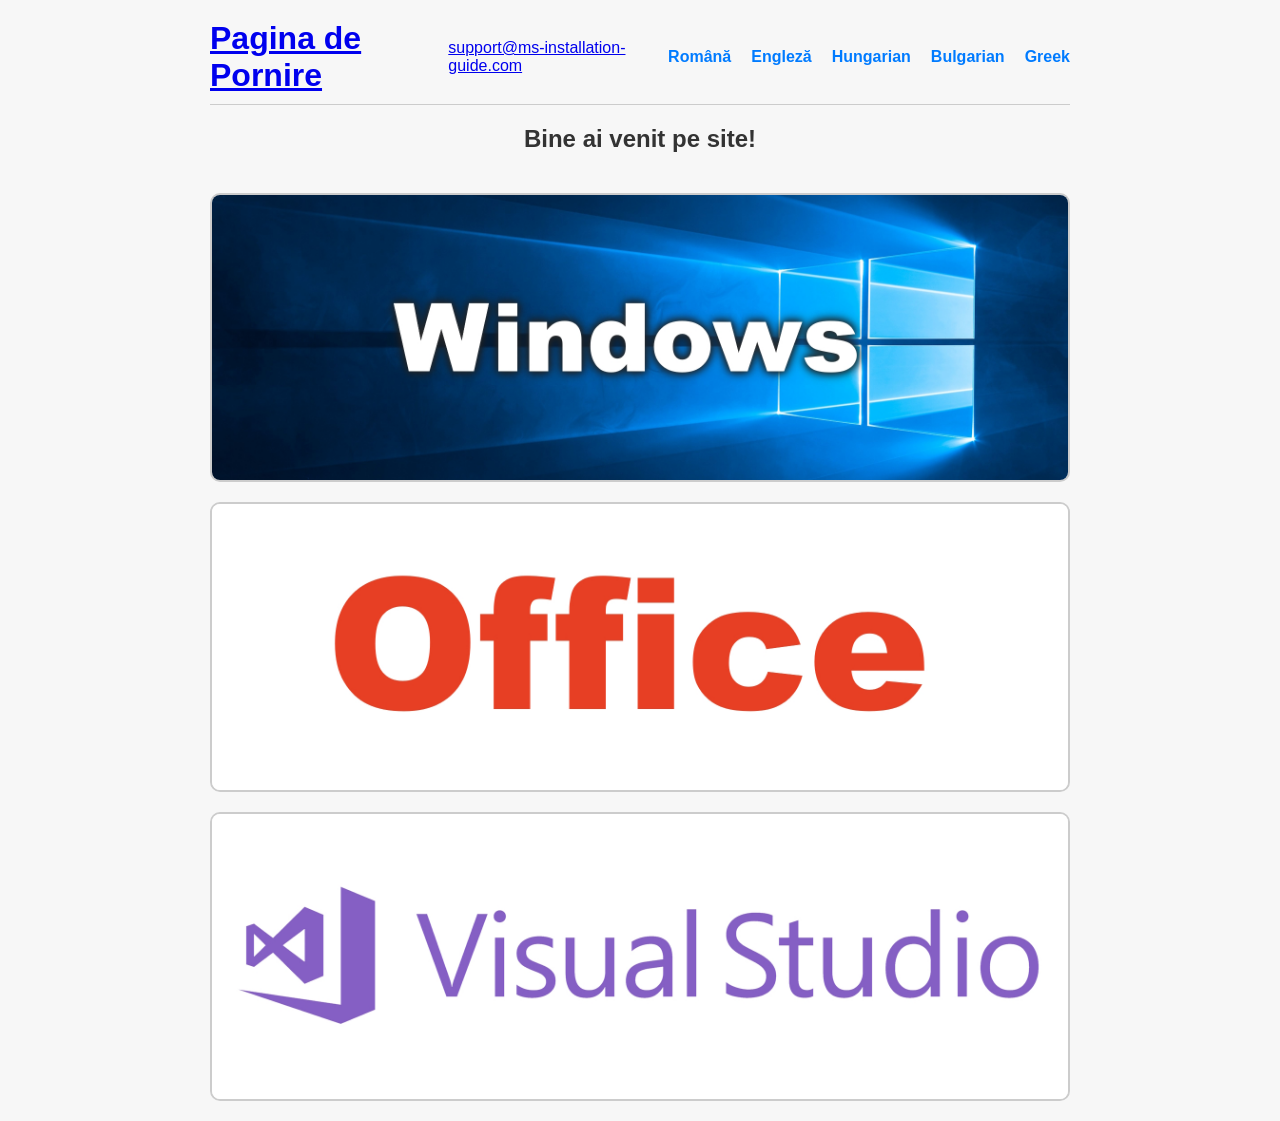
<file: index.html>
<!DOCTYPE html>
<html lang="ro">
<head>
  <link rel="icon" type="image/png" href="/favicon.png">
  <meta charset="UTF-8" />
  <title>Site multilingv</title>
  <link rel="stylesheet" href="style.css">
</head>
<body>
<div id="header-include"></div>
	
  <hr />

  <main>
    <h2 data-i18n="mainText">Bine ai venit pe site!</h2>

	<a href="html/windows.html" class="image-box">
  	   <img src="images/windows-banner1.jpg" alt="Imagine Windows" />
	</a>

    	<a href="html/office.html" class="image-box">
      	   <img src="images/office-banner1.jpg" alt="Imagine Office">
    	</a>


	<a href="html/visual_studio.html" class="image-box">
	   <img src="images/Visual_studio_banner.jpg" alt="Imagine Visual Studio">
	</a>
	  
  </main>

  <!-- Scriptul JavaScript de i18n -->
  <script src="js/i18n.js"></script>
<script>
  // La încărcare, citește parametru din URL și setează limba
  document.addEventListener("DOMContentLoaded", () => {
    const urlParams = new URLSearchParams(window.location.search);
    const paramLang = urlParams.get('lang');   // "ro", "en", etc.
    if (paramLang) {
      setLanguage(paramLang);
    } else {
      // Dacă nu e parametru, folosește, de ex., localStorage sau default
      const savedLang = localStorage.getItem('language') || 'ro';
      setLanguage(savedLang);
    }
  });
</script>
<script src="js/include-header.js"></script>
	

</body>
</html>
</file>
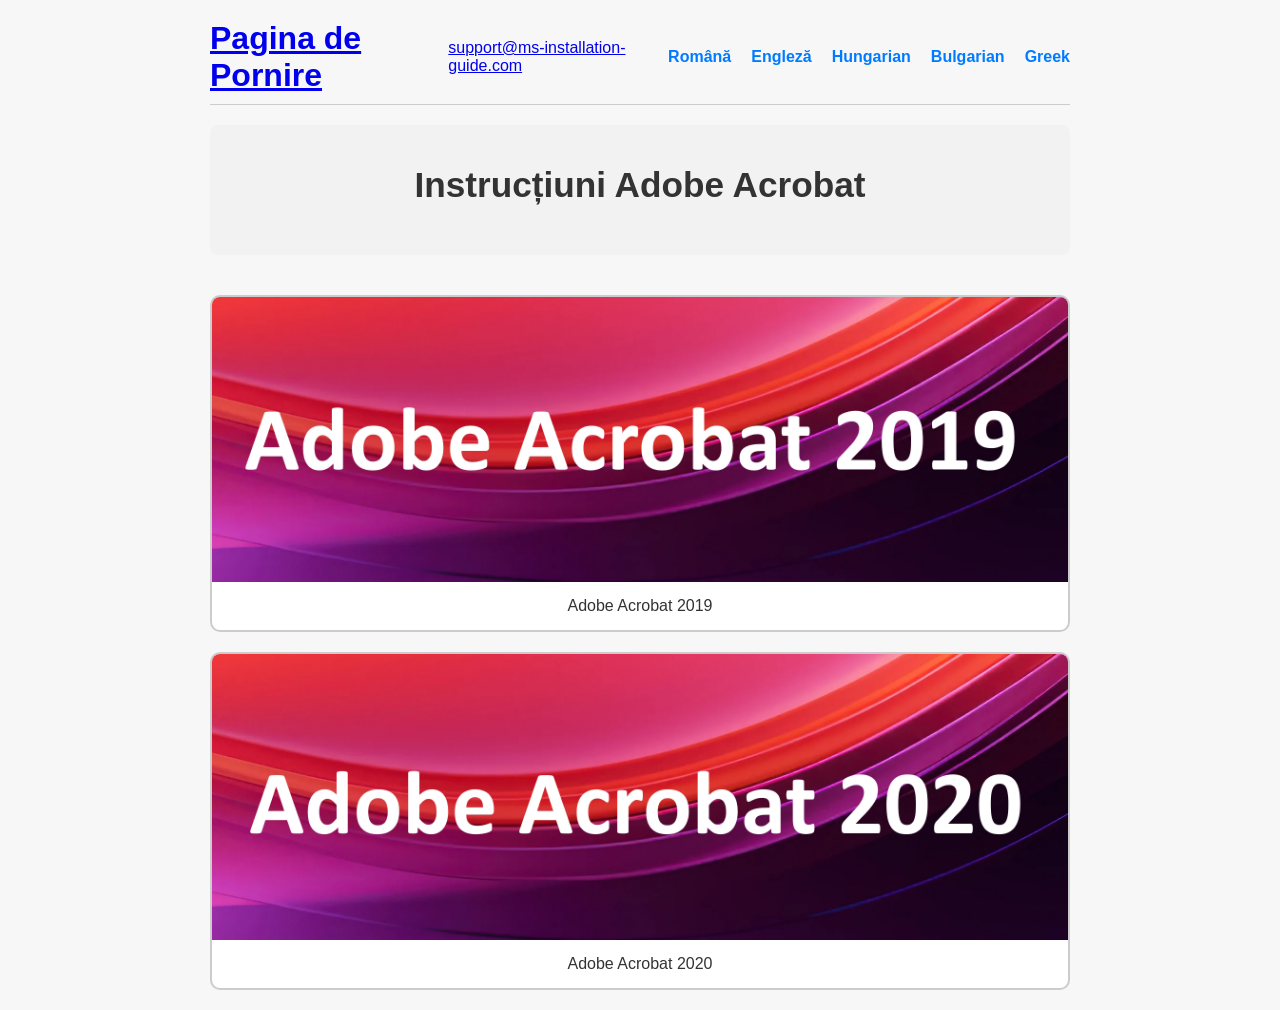
<file: html/adobe_acrobat.html>
<!DOCTYPE html>
<html lang="ro">
<head>
  <link rel="icon" type="image/png" href="/favicon.png">
  <meta charset="UTF-8" />
  <title>Pagina Adobe</title>
  <link rel="stylesheet" href="../style.css" />
</head>
<body>
  <div id="header-include"></div>
  <hr />
<main>
 
  <div class="page-title">
    <h1 data-i18n="instructiuni-adobe">Instrucțiuni Adobe Acrobat</h1>
</div>

  <!-- 1. Adobe Acrobat 2019-->
  <a href="./adobe/adobe_acrobat_2019.html" class="image-box">
    <img src="../images/adobe-banner-2019.jpg" alt="Adobe Acrobat 2019">
    <span>Adobe Acrobat 2019</span>
  </a>

  <!-- 2. Adobe Acrobat 2020 -->
  <a href="./adobe/adobe_acrobat_2020.html" class="image-box">
    <img src="../images/adobe-banner-2020.jpg" alt="Adobe Acrobat 2020">
    <span>Adobe Acrobat 2020</span>
  </a>  
</main>
 

  <script src="../js/include-header.js"></script>
</body>
</html>
</file>
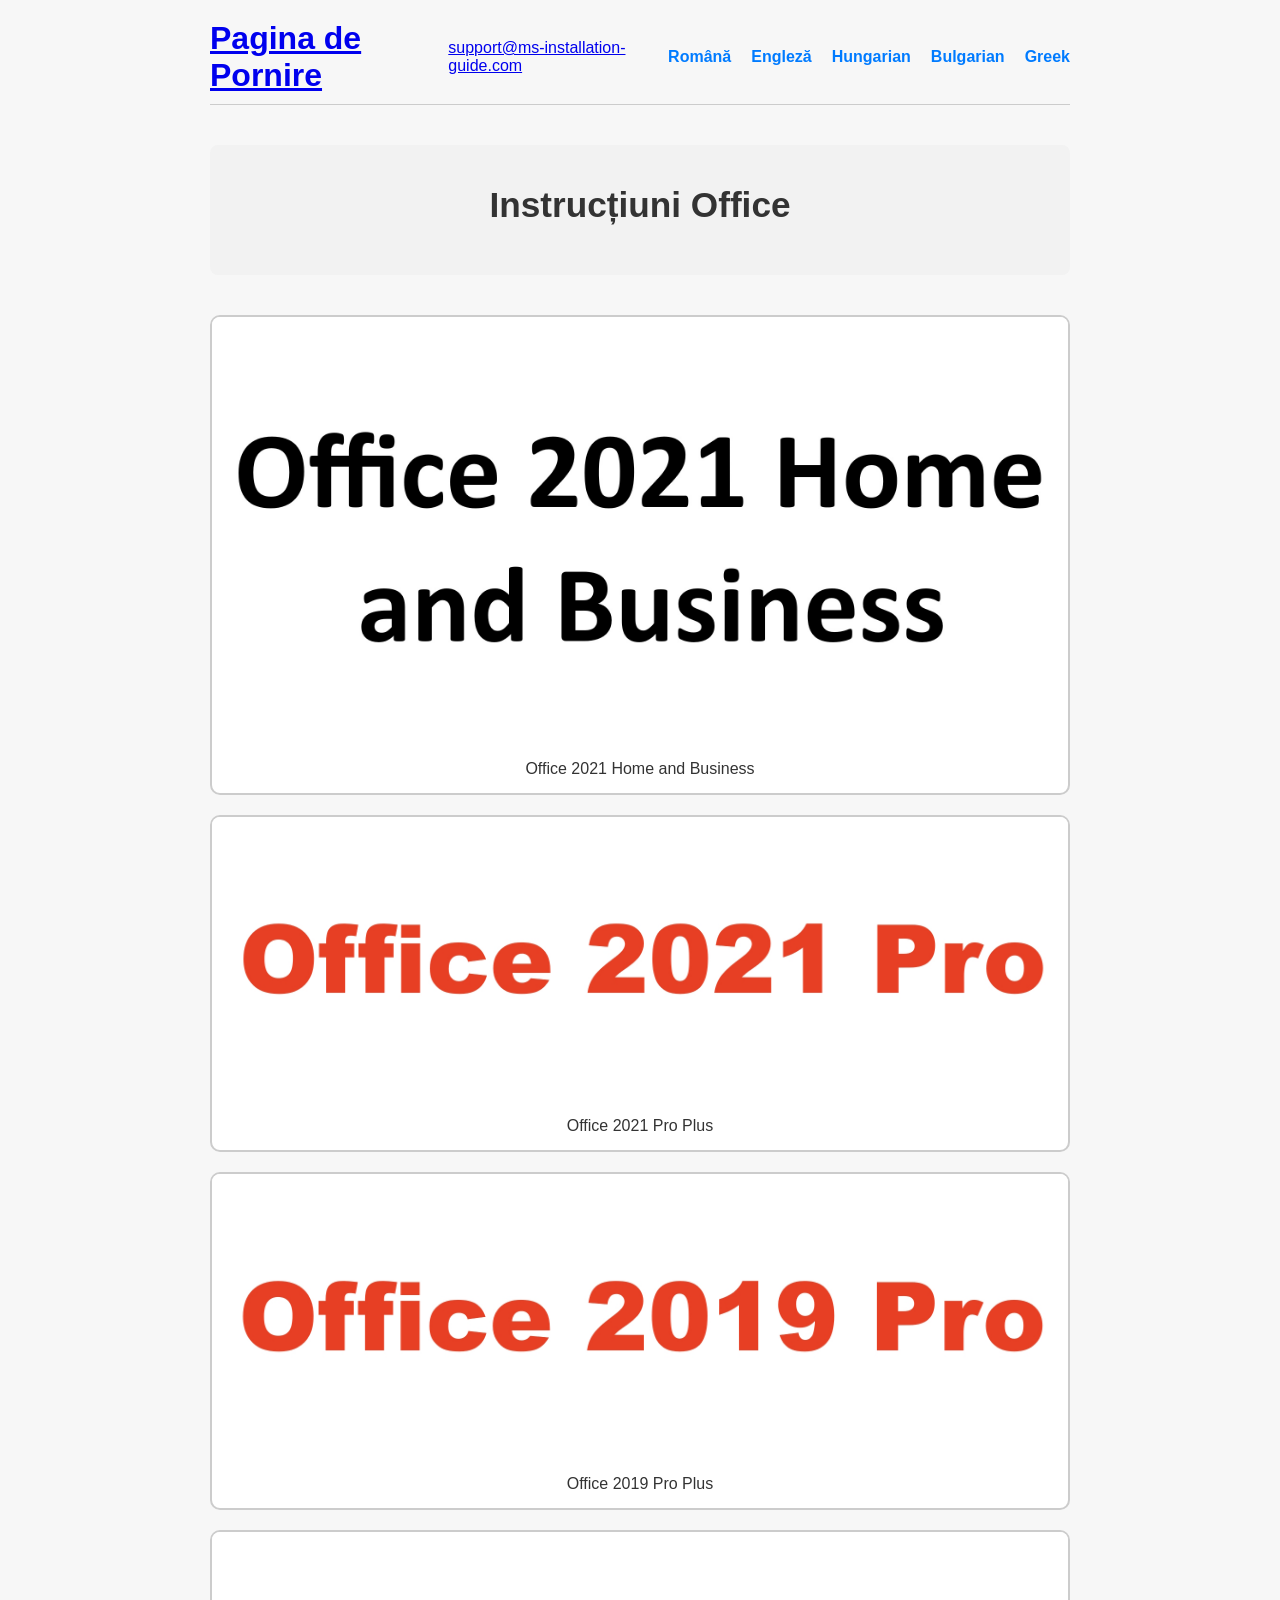
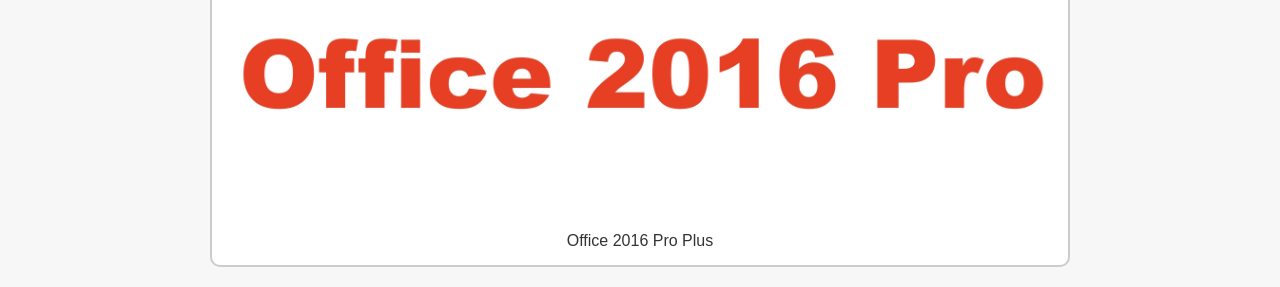
<file: html/office.html>
<!DOCTYPE html>
<html lang="ro">
<head>
  <link rel="icon" type="image/png" href="/favicon.png">
  <meta charset="UTF-8" />
  <title>Pagina Office</title>
  <link rel="stylesheet" href="../style.css" />
</head>
<body>
  <div id="header-include"></div>
  <hr />
<main>
  <h1></h1>
   
  <div class="page-title">
    <h1 data-i18n="instructiuni-office">Instrucțiuni Office</h1>
</div>
  
  <!-- 1. Office 2021 Pro Plus -->
  <a href="./office/office-2021-home-and-business.html" class="image-box">
    <img src="../images/office-2021-home-and-business.jpg" alt="Office 2021 Home and Business">
    <span>Office 2021 Home and Business</span>
  </a>

  
  <!-- 1. Office 2021 Pro Plus -->
  <a href="./office/office-2021-pro-plus.html" class="image-box">
    <img src="../images/banner-office-21-pro.jpg" alt="Office 2021 Pro Plus">
    <span>Office 2021 Pro Plus</span>
  </a>

  <!-- 2. Office 2019 Pro Plus -->
  <a href="./office/office-2019-pro-plus.html" class="image-box">
    <img src="../images/banner-office-19-pro.jpg" alt="Office 2019 Pro Plus">
    <span>Office 2019 Pro Plus</span>
  </a>

  <!-- 3. Office 2016 Pro Plus -->
  <a href="./office/office-2016-pro-plus.html" class="image-box">
    <img src="../images/banner-office-16-pro.jpg" alt="Office 2016 Pro Plus">
    <span>Office 2016 Pro Plus</span>
  </a>
  
</main>
  

  <script src="../js/include-header.js"></script>
</body>
</html>
</file>
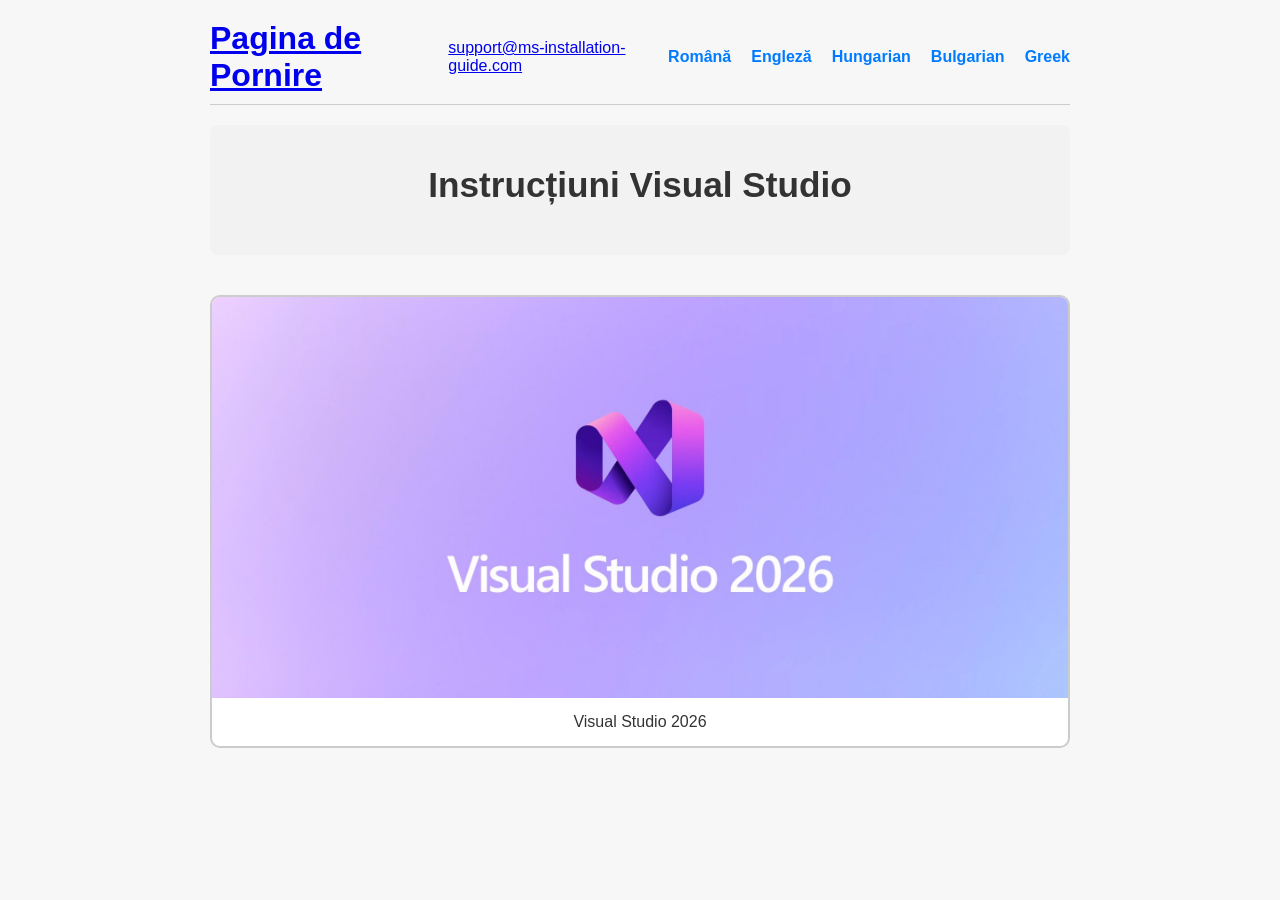
<file: html/visual_studio.html>
<!DOCTYPE html>
<html lang="ro">
<head>
  <link rel="icon" type="image/png" href="/favicon.png">
  <meta charset="UTF-8" />
  <title>Pagina Visual Studio</title>
  <link rel="stylesheet" href="../style.css" />
</head>
<body>
  <div id="header-include"></div>
  <hr />
<main>
 
  <div class="page-title">
    <h1 data-i18n="instructiuni-visual-studio">Instrucțiuni Visual Studio</h1>
</div>

  <!-- 1. Visual Studio 2026-->
  <a href="./visual-studio/visual_studio_2026_pro.html" class="image-box">
    <img src="../images/Banner_Visual_Studio_2026.jpg" alt="Visual Studio 2026">
    <span>Visual Studio 2026</span>
  </a>

  <script src="../js/include-header.js"></script>
</body>
</html>
</file>
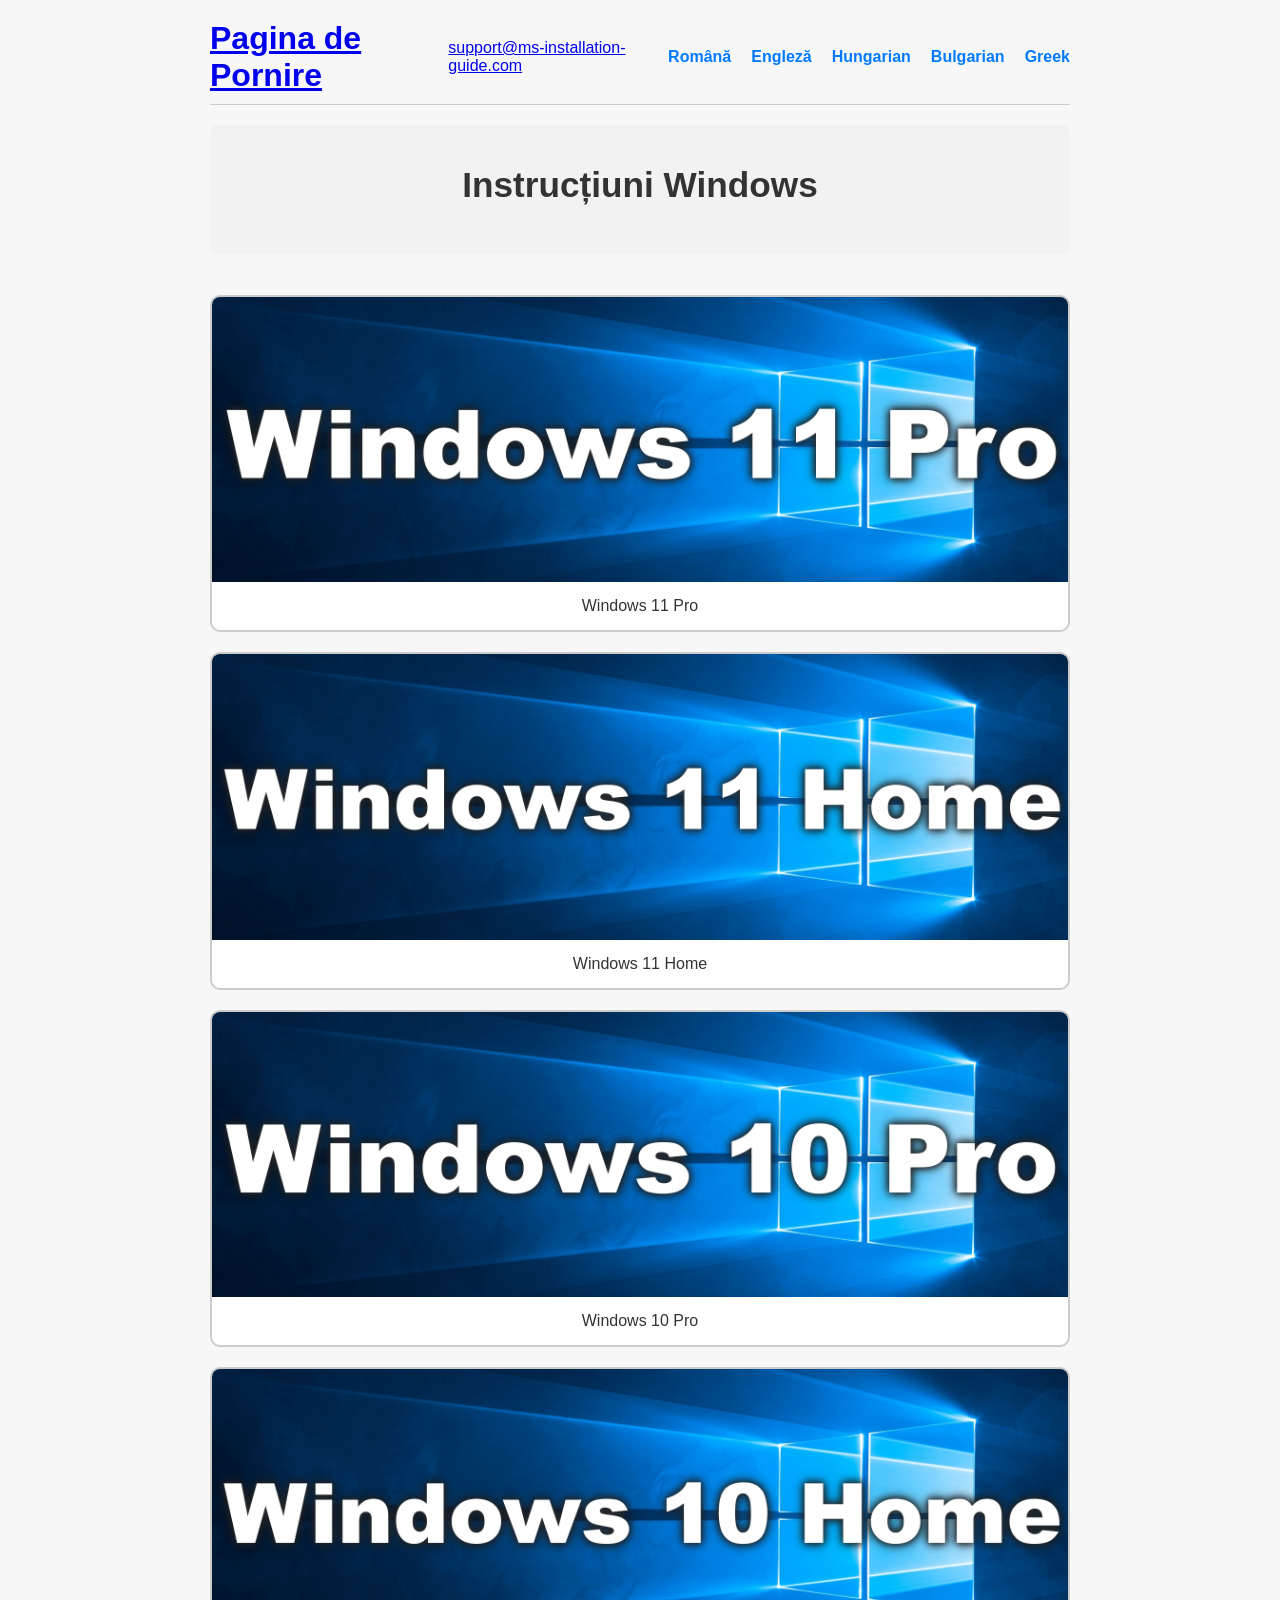
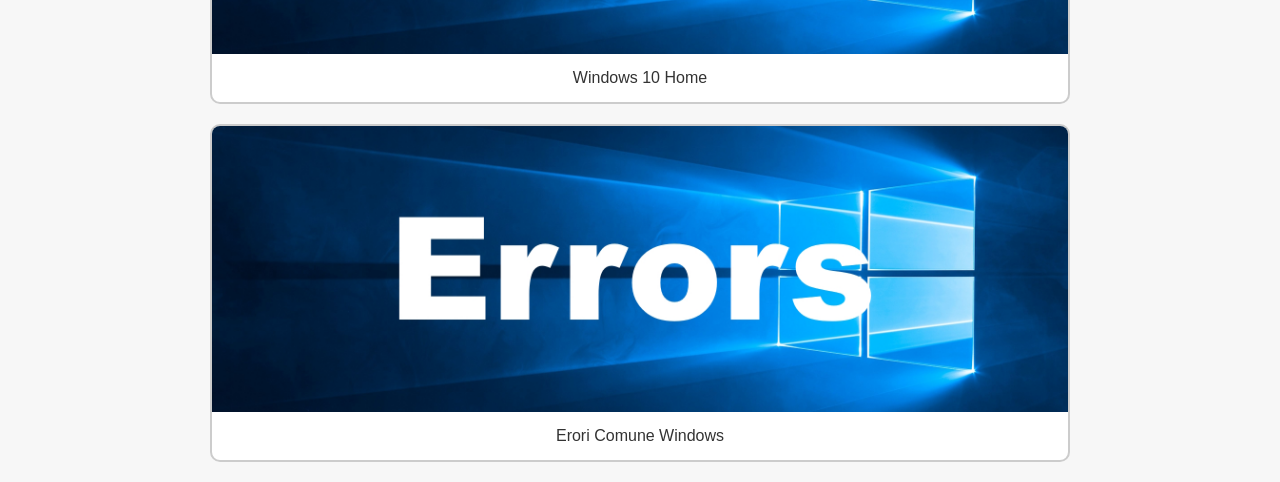
<file: html/windows.html>
<!DOCTYPE html>
<html lang="ro">
<head>
  <link rel="icon" type="image/png" href="/favicon.png">
  <meta charset="UTF-8" />
  <title>Pagina Windows</title>
  <link rel="stylesheet" href="../style.css" />
</head>
<body>
  <div id="header-include"></div>
  <hr />
<main>
 
  <div class="page-title">
    <h1 data-i18n="instructiuni-windows">Instrucțiuni Windows</h1>
</div>

  <!-- 1. Windows 11 Pro -->
  <a href="./windows/windows-11-pro.html" class="image-box">
    <img src="../images/banner-windows-11-pro.jpg" alt="Windows 11 Pro">
    <span>Windows 11 Pro</span>
  </a>

  <!-- 2. Windows 11 Home -->
  <a href="./windows/windows-11-home.html" class="image-box">
    <img src="../images/banner-windows-11-home.jpg" alt="Windows 11 Home">
    <span>Windows 11 Home</span>
  </a>

  <!-- 3. Windows 10 Pro -->
  <a href="./windows/windows-10-pro.html" class="image-box">
    <img src="../images/banner-windows-10-pro.jpg" alt="Windows 10 Pro">
    <span>Windows 10 Pro</span>
  </a>

  <!-- 4. Windows 10 Home -->
  <a href="./windows/windows-10-home.html" class="image-box">
    <img src="../images/banner-windows-10-home.jpg" alt="Windows 10 Home">
    <span>Windows 10 Home</span>
  </a>

  <a href="./windows/windows-errors.html" class="image-box">
    <img src="../images/windows-errors.jpg" alt="Windows Errors">
    <span>Erori Comune Windows</span>
  </a>
  
</main>
 

  <script src="../js/include-header.js"></script>
</body>
</html>
</file>
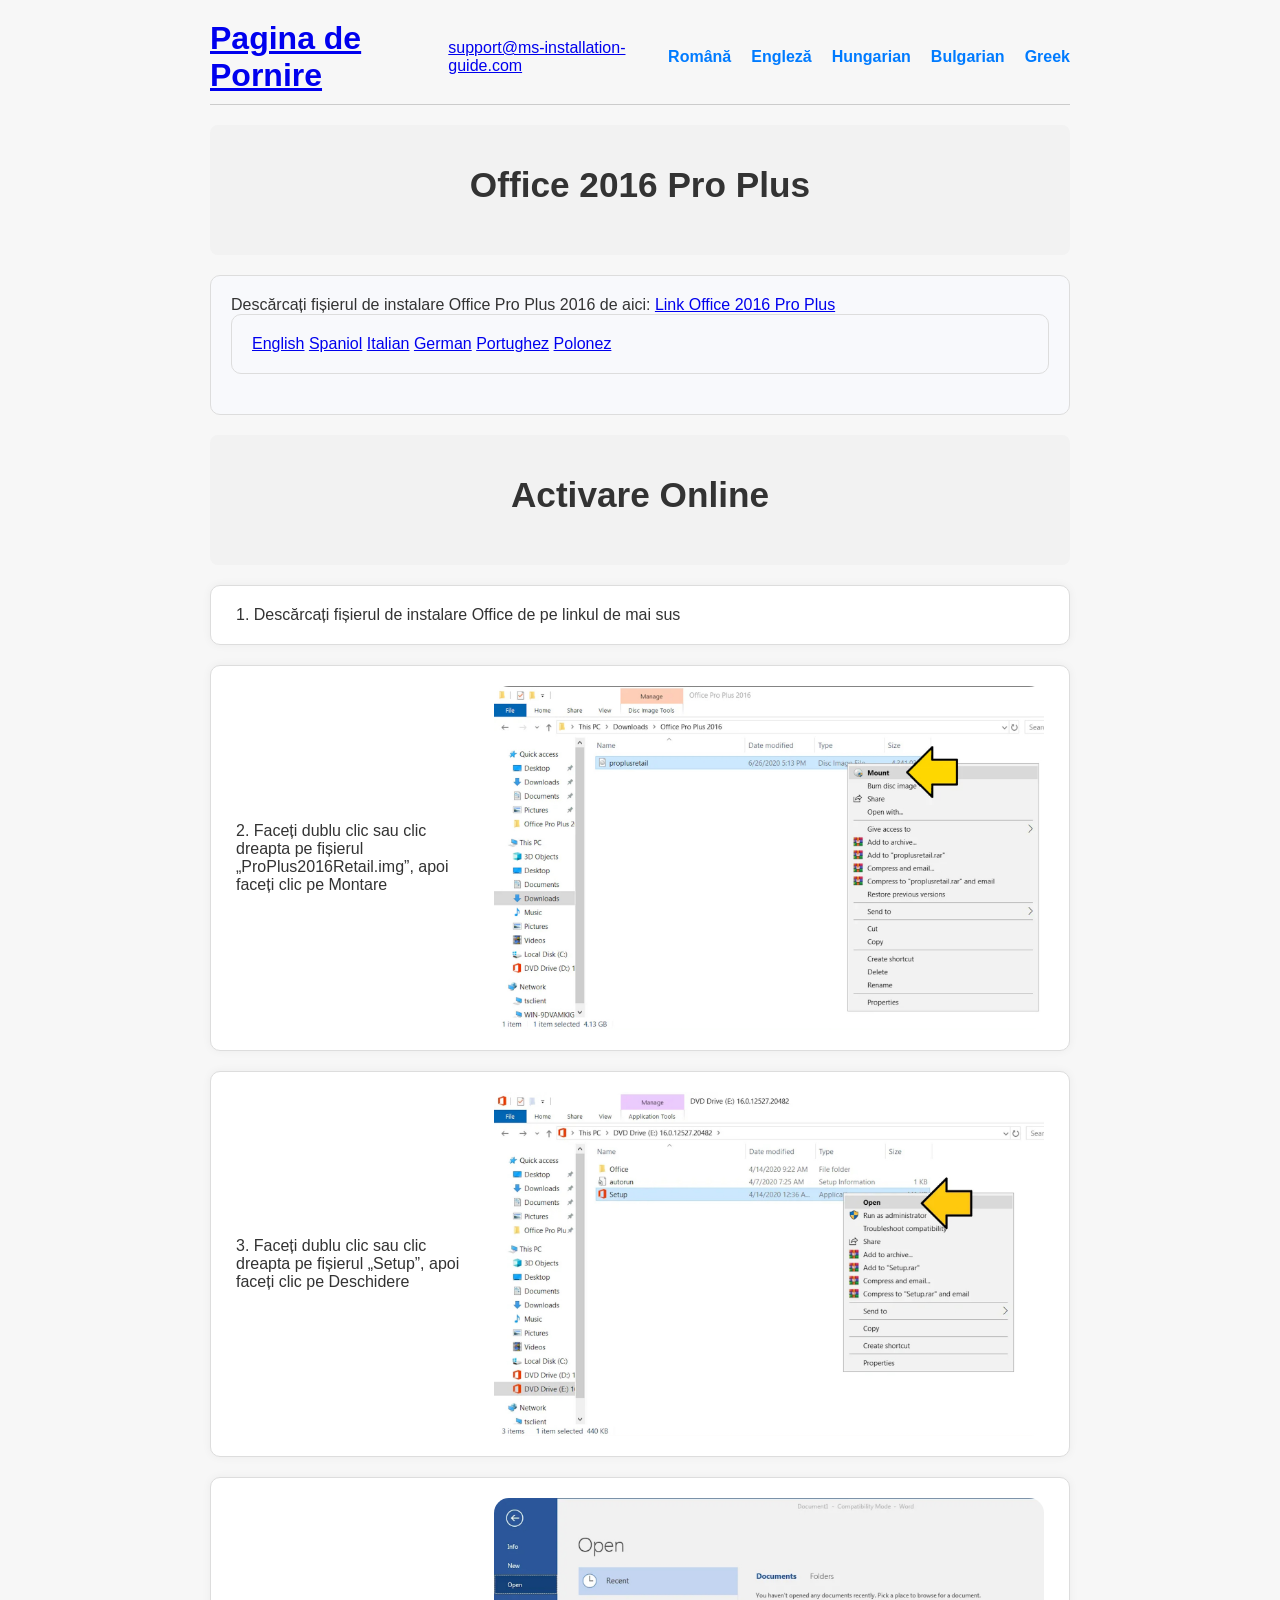
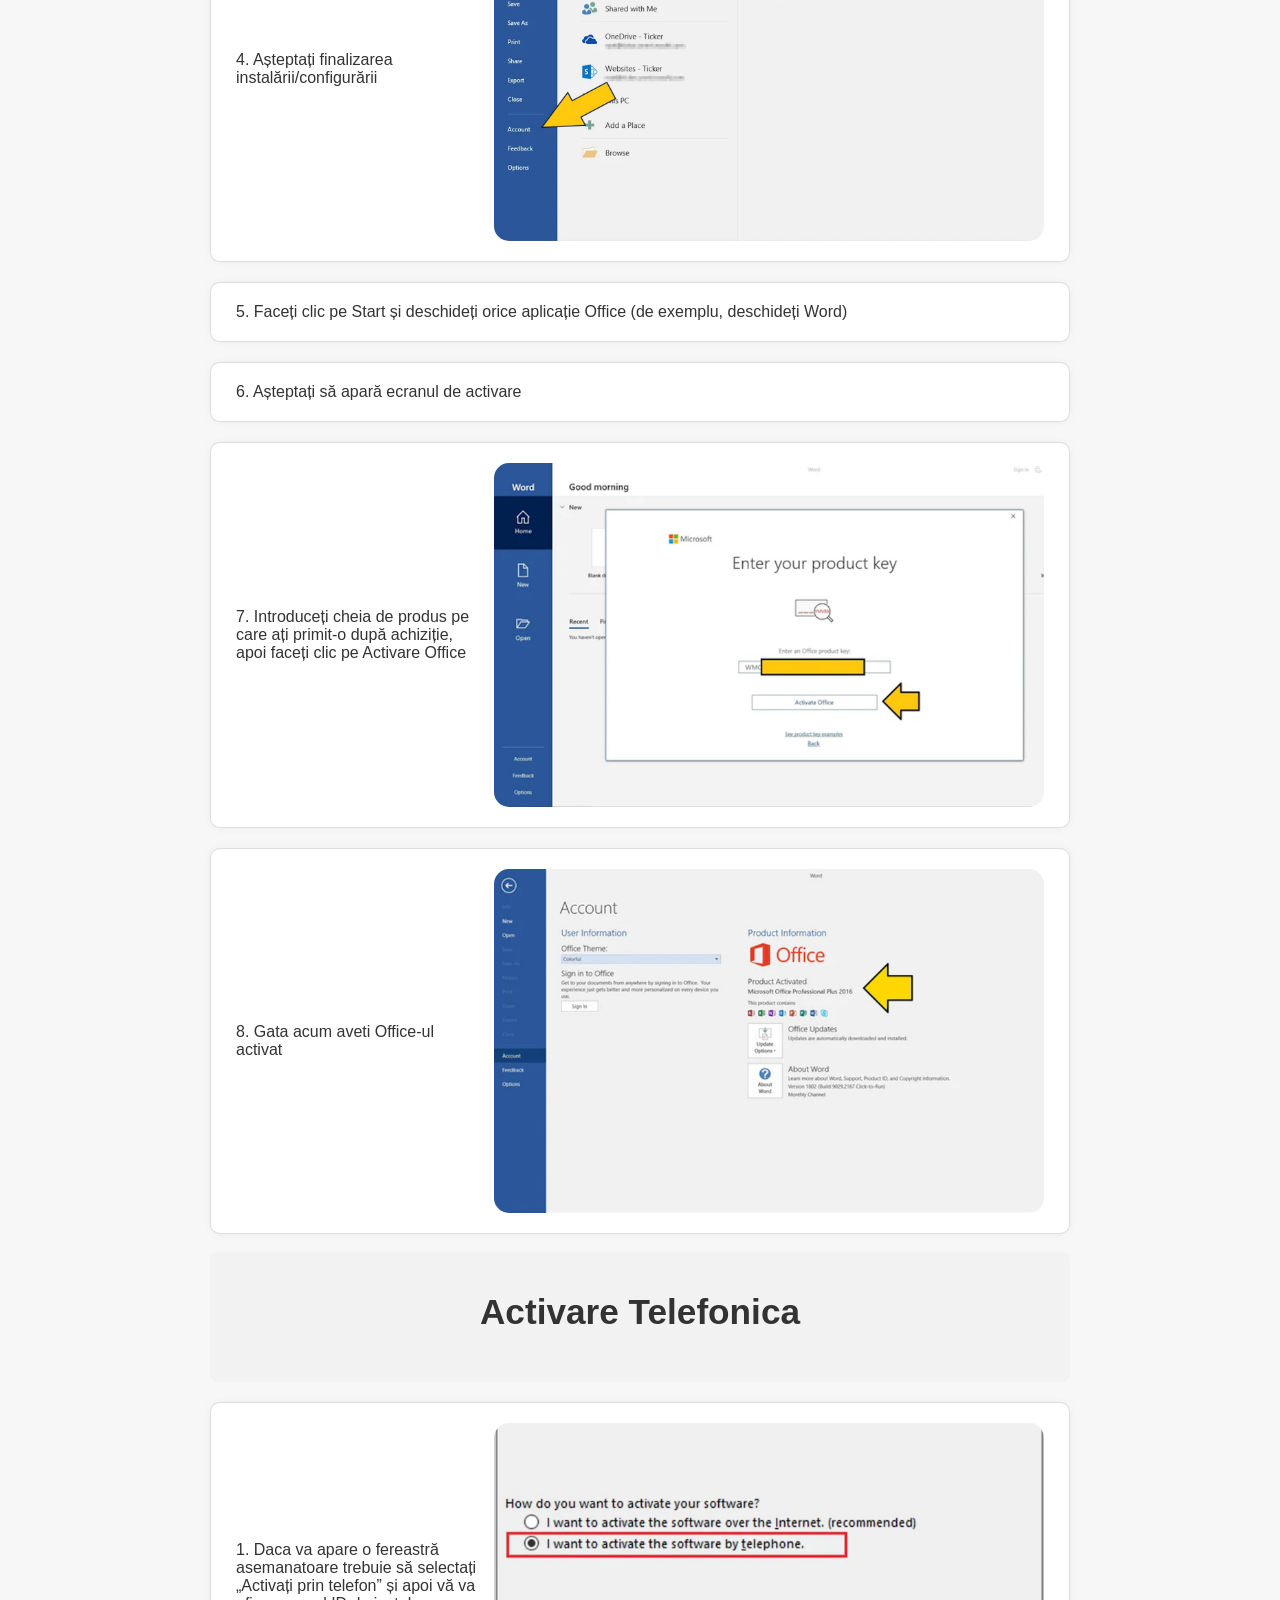
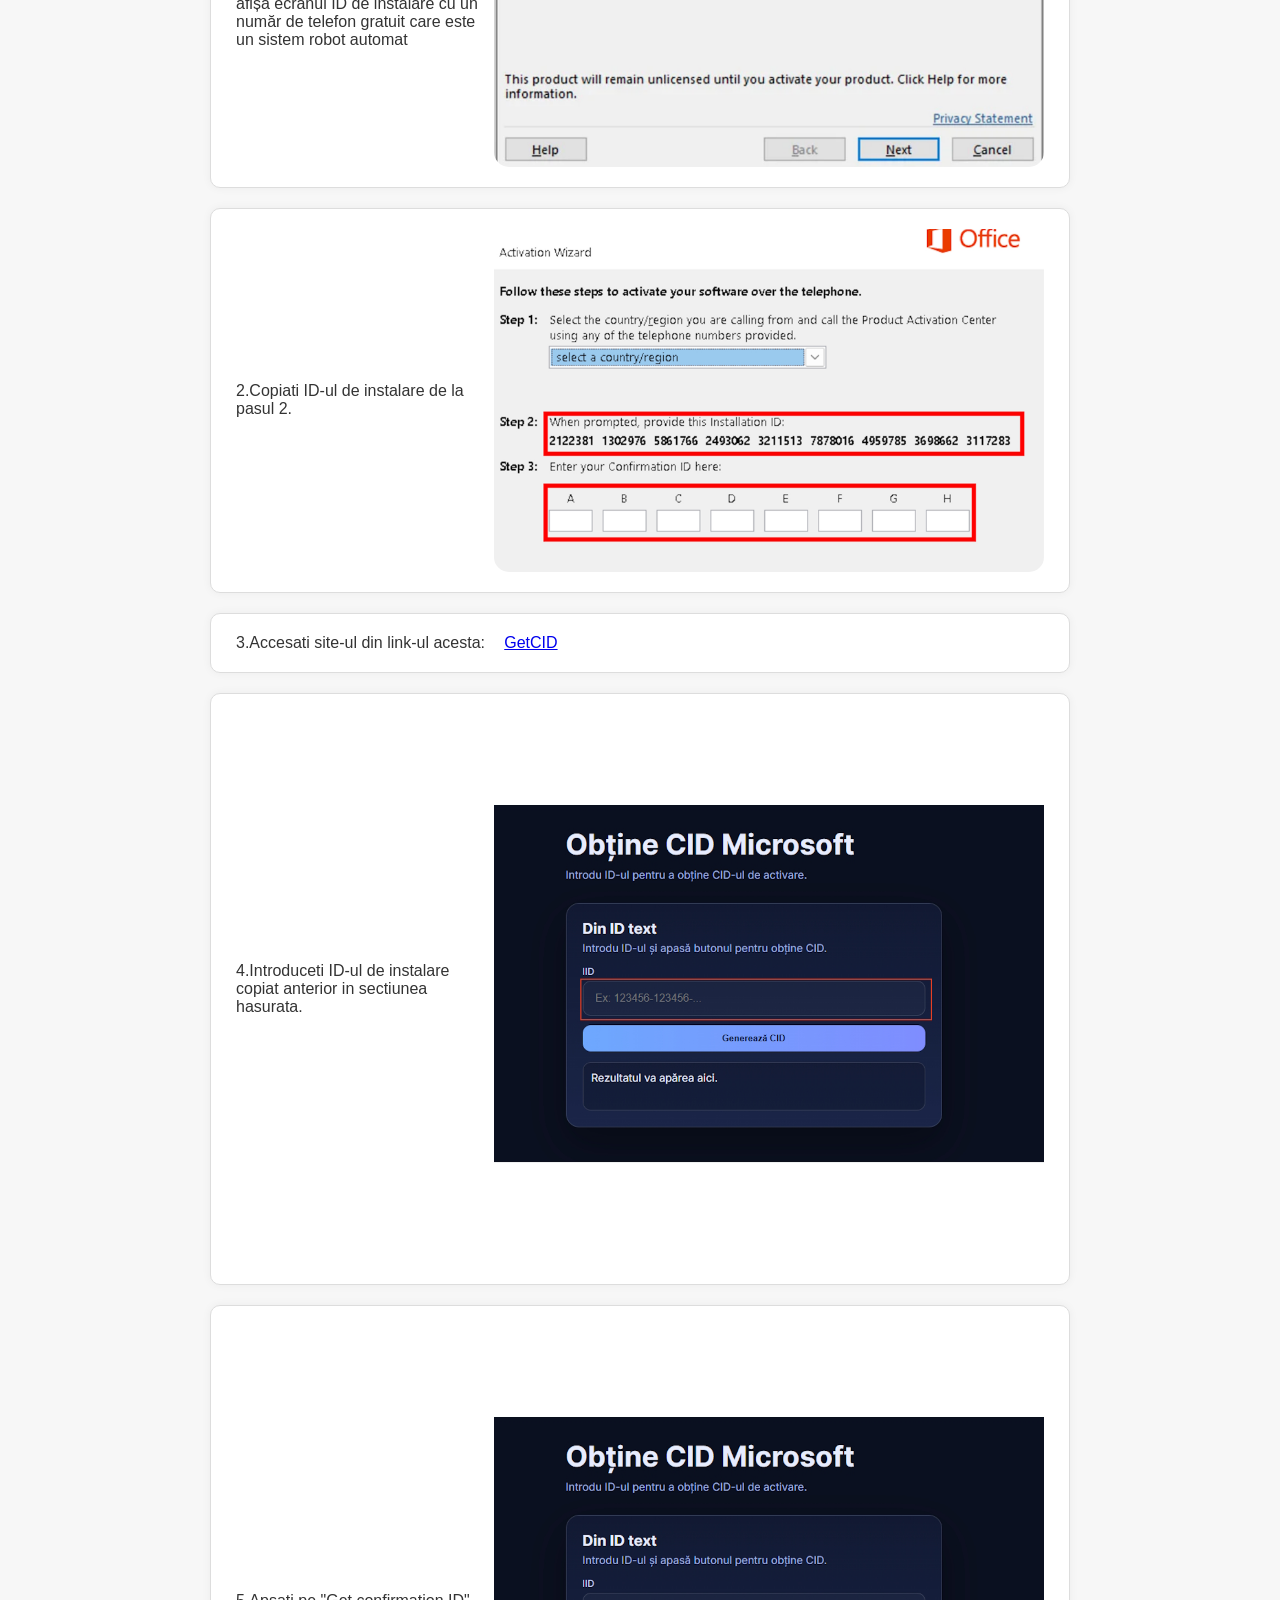
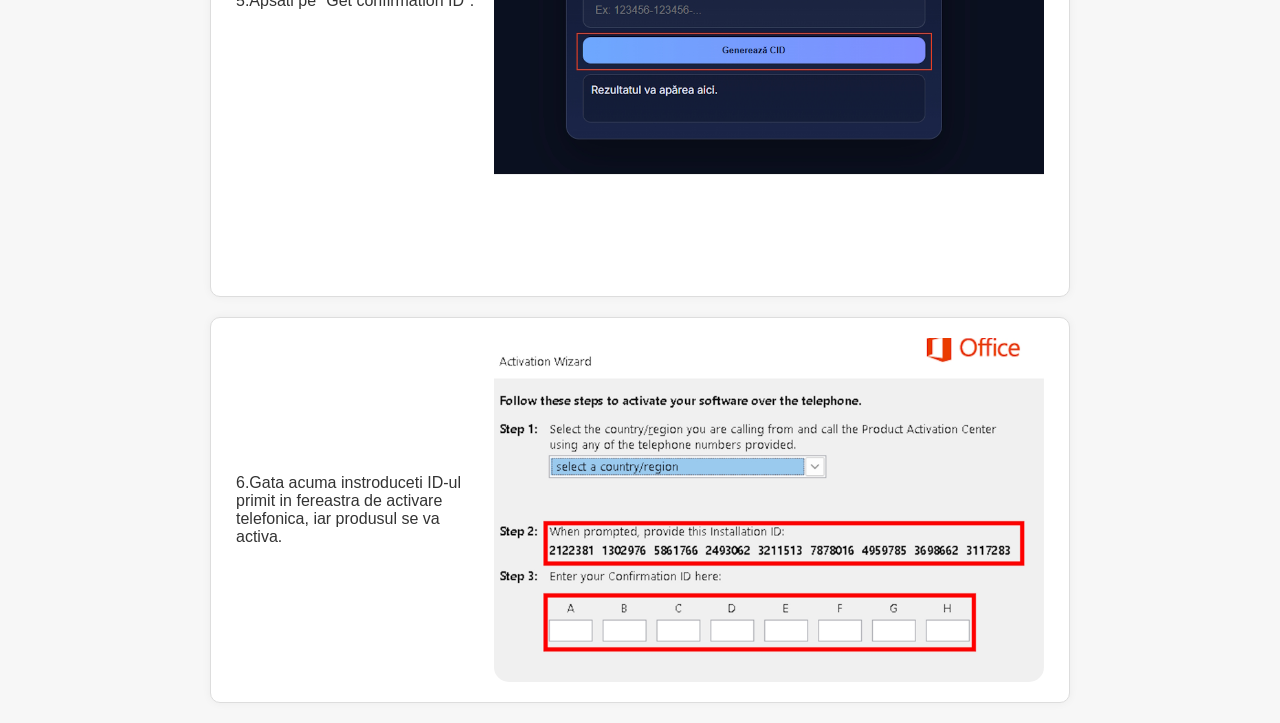
<file: html/office/office-2016-pro-plus.html>
<!DOCTYPE html>
<html lang="ro">
<head>
  <link rel="icon" type="image/png" href="/favicon.png">
  <meta charset="UTF-8" />
  <title>Office 2016 Pro Plus</title>
  <link rel="stylesheet" href="../../style.css" />
</head>
<body>
  <div id="header-include"></div>
  <hr />

<div class="page-title">
    <h1>Office 2016 Pro Plus</h1>
</div>
  
<!-- Div 1: Informații despre instalare (de ex. recomandare descărcare) -->
<div class="info-instalare">
   <p>
  <span data-i18n="infoInstalareOff16pro">Descărcați fișierul de instalare Office Pro Plus 2016 de aici:  
  </span>
    <a href="https://officecdn.microsoft.com/pr/492350f6-3a01-4f97-b9c0-c7c6ddf67d60/media/en-us/ProPlusRetail.img" target="_blank">
      Link Office 2016 Pro Plus
    </a>
  </p>
   <div class="info-instalare">
  <a href="https://officecdn.microsoft.com/pr/492350f6-3a01-4f97-b9c0-c7c6ddf67d60/media/en-us/ProPlusRetail.img" target="_blank">English</a>
  <a href="https://officecdn.microsoft.com/pr/492350f6-3a01-4f97-b9c0-c7c6ddf67d60/media/es-es/ProPlusRetail.img" target="_blank">Spaniol</a>
  <a href="https://officecdn.microsoft.com/pr/492350f6-3a01-4f97-b9c0-c7c6ddf67d60/media/it-it/ProPlusRetail.img  " target="_blank">Italian</a>
  <a href="https://officecdn.microsoft.com/pr/492350f6-3a01-4f97-b9c0-c7c6ddf67d60/media/de-de/ProPlusRetail.img" target="_blank">German</a>
  <a href="https://officecdn.microsoft.com/pr/492350f6-3a01-4f97-b9c0-c7c6ddf67d60/media/pt-pt/ProPlusRetail.img" target="_blank">Portughez</a>
  <a href="https://officecdn.microsoft.com/pr/492350f6-3a01-4f97-b9c0-c7c6ddf67d60/media/pl-pl/ProPlusRetail.img" target="_blank">Polonez</a>

 </div>
</div>


    <div class="page-title" style="border:3px">
    <h1 dara-i18n="titleOnline">Activare Online</h1>
</div>
  
<!-- Div 3: conținut-instructiuni (pași + imagini) -->
<div class="continut-instructiuni">
  <!-- Exemplu: fiecare pas în propriul div -->
  <div class="pas">
    <p data-i18n="pas1Off16pro">1. Descărcați fișierul de instalare Office de pe linkul de mai sus</p>

  </div>

  <div class="pas">
    <p data-i18n="pas2Off16pro">2. Faceți dublu clic sau clic dreapta pe fișierul „ProPlus2016Retail.img”, apoi faceți clic pe Montare</p>
    <img src="../../images/off16-pas1.jpg" alt="Actualizare și Securitate" />
  </div>

    <div class="pas">
    <p data-i18n="pas3Off16pro">3. Faceți dublu clic sau clic dreapta pe fișierul „Setup”, apoi faceți clic pe Deschidere</p>
    <img src="../../images/off16-pas2.jpg" alt="Actualizare și Securitate" />
  </div>

    <div class="pas">
    <p data-i18n="pas4Off16pro">4. Așteptați finalizarea instalării/configurării</p>
    <img src="../../images/off16-pas3.jpg" alt="Actualizare și Securitate" />
  </div>

  <div class="pas">
     <p data-i18n="pas5Off16pro">5. Faceți clic pe Start și deschideți orice aplicație Office (de exemplu, deschideți Word)</p>                            
  </div>
   <div class="pas">                 
     <p data-i18n="pas6Off16pro">6. Așteptați să apară ecranul de activare</p>                            
  </div>

    <div class="pas">
    <p data-i18n="pas7Off16pro">7. Introduceți cheia de produs pe care ați primit-o după achiziție, apoi faceți clic pe Activare Office</p>
    <img src="../../images/off16-pas4.jpg" alt="Actualizare și Securitate" />
  </div>
  
     <div class="pas">                          
     <p data-i18n="pas8Off16pro">8. Gata acum aveti Office-ul activat</p>
     <img src="../../images/off16-pas5.jpg" alt="Actualizare și Securitate" />
  </div>
  
  <!-- Adaugi câți pași ai nevoie... -->
</div>

   <br>
  
<div class="page-title" style="border:3px">
    <h1 dara-i18n="titlePhone">Activare Telefonica</h1>
</div>
  
<div class="continut-instructiuni">
      <div class="pas">
    <p data-i18n="pas1OffPhone">1. Daca va apare o fereastră asemanatoare trebuie să selectați „Activați prin telefon” și apoi vă va afișa ecranul ID de instalare cu un număr de telefon gratuit care este un sistem robot automat</p>
    <img src="../../images/offphone-pas1.jpg" alt="Setări Windows" />
  </div>

  <div class="pas">
    <p data-i18n="pas2OffPhone">2.Copiati ID-ul de instalare de la pasul 2.</p>
    <img src="../../images/offphone-pas2.jpg" alt="Actualizare și Securitate" />
  </div>

    <div class="pas">
    <p data-i18n="pas3OffPhone">3.Accesati site-ul din link-ul acesta: </p>
      <a style="margin-right:60.2%" href="https://cid.ms-installation-guide.com/" target="_blank">GetCID</a>
   
  </div>

    <div class="pas">
    <p data-i18n="pas4OffPhone">4.Introduceti ID-ul de instalare copiat anterior in sectiunea hasurata.</p>
    <img src="../../images/cid-ms-installation-guide-pas-4.jpg" alt="pas4" />
  </div>

      <div class="pas">
    <p data-i18n="pas5OffPhone">5.Apsati pe "Get confirmation ID".</p>
    <img src="../../images/cid-ms-installation-guide-pas-5.jpg" alt="pas5" />
  </div>

      <div class="pas">
    <p data-i18n="pas6OffPhone">6.Gata acuma instroduceti ID-ul primit in fereastra de activare telefonica, iar produsul se va activa.</p>
    <img src="../../images/offphone-pas2.jpg" alt="Actualizare și Securitate" />
  </div>
  
</div>
  
  <script src="../../js/include-header.js"></script>
</body>
</html>
</file>
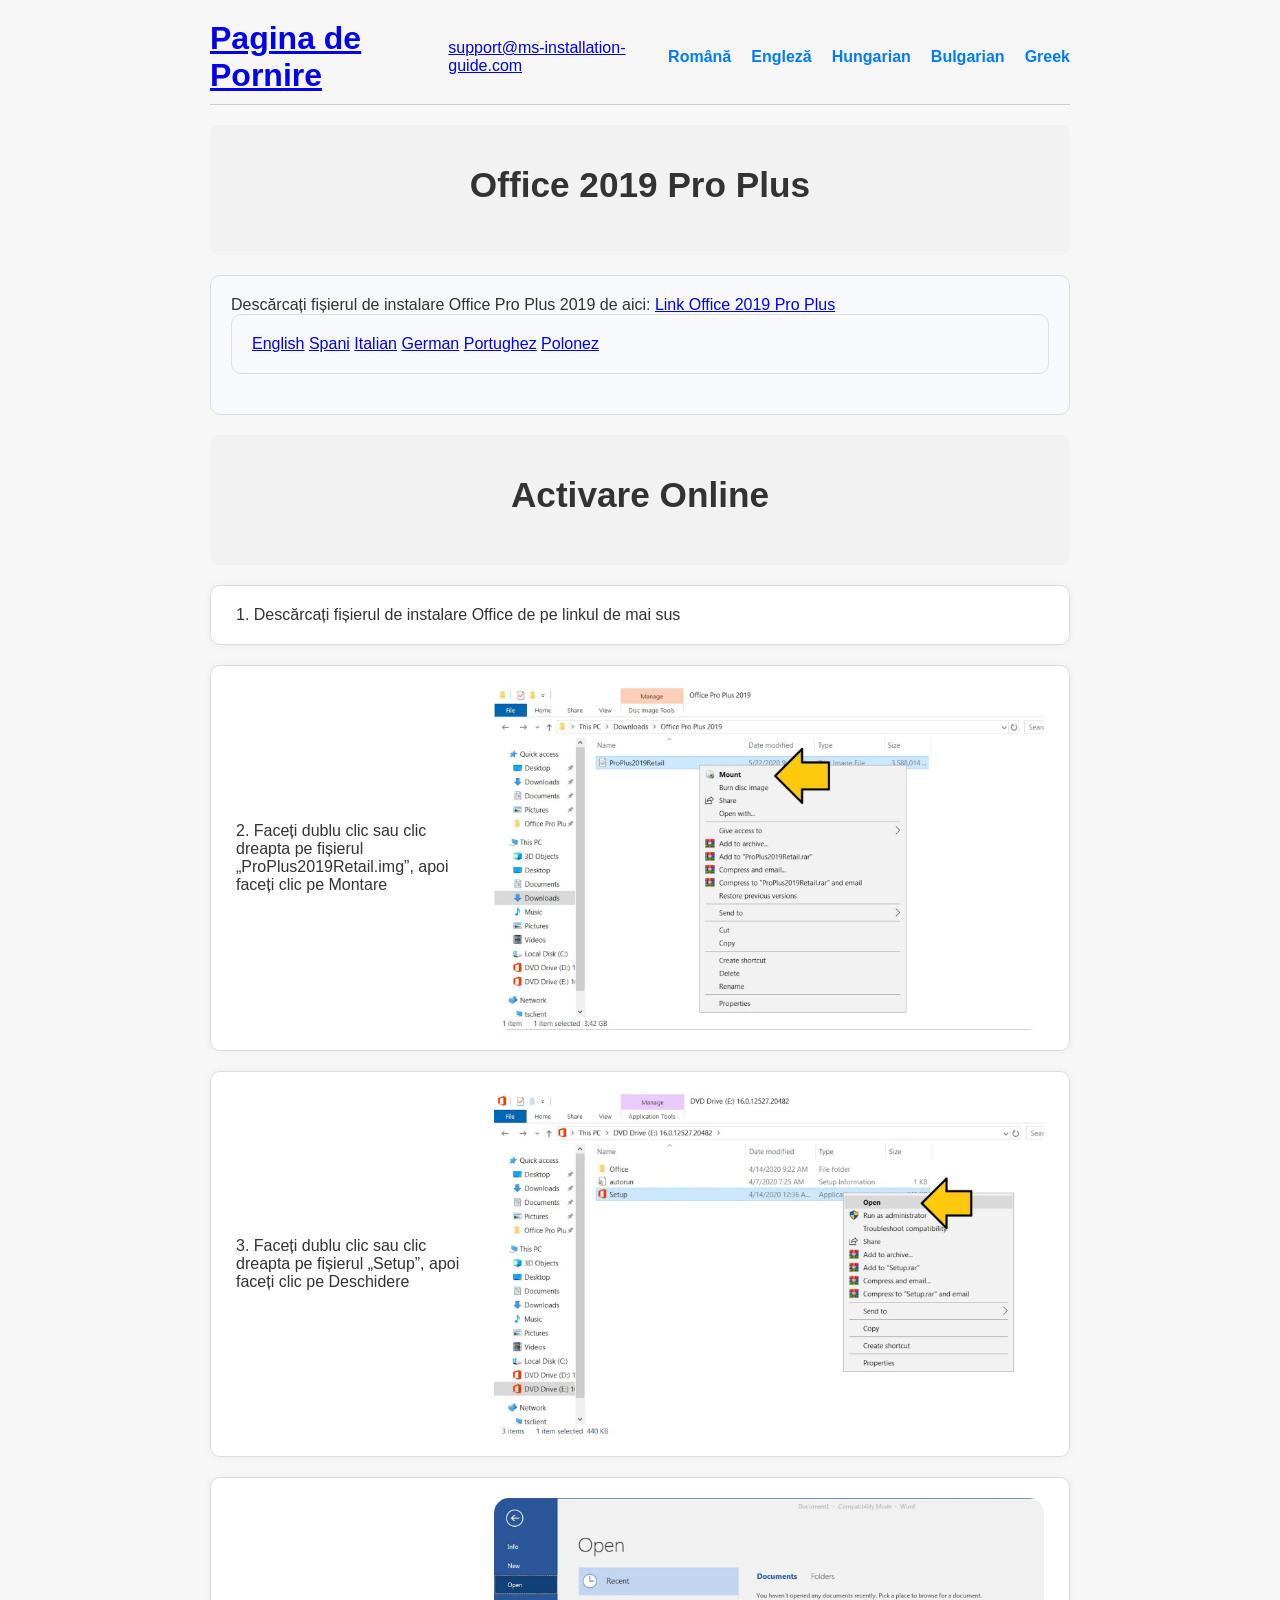
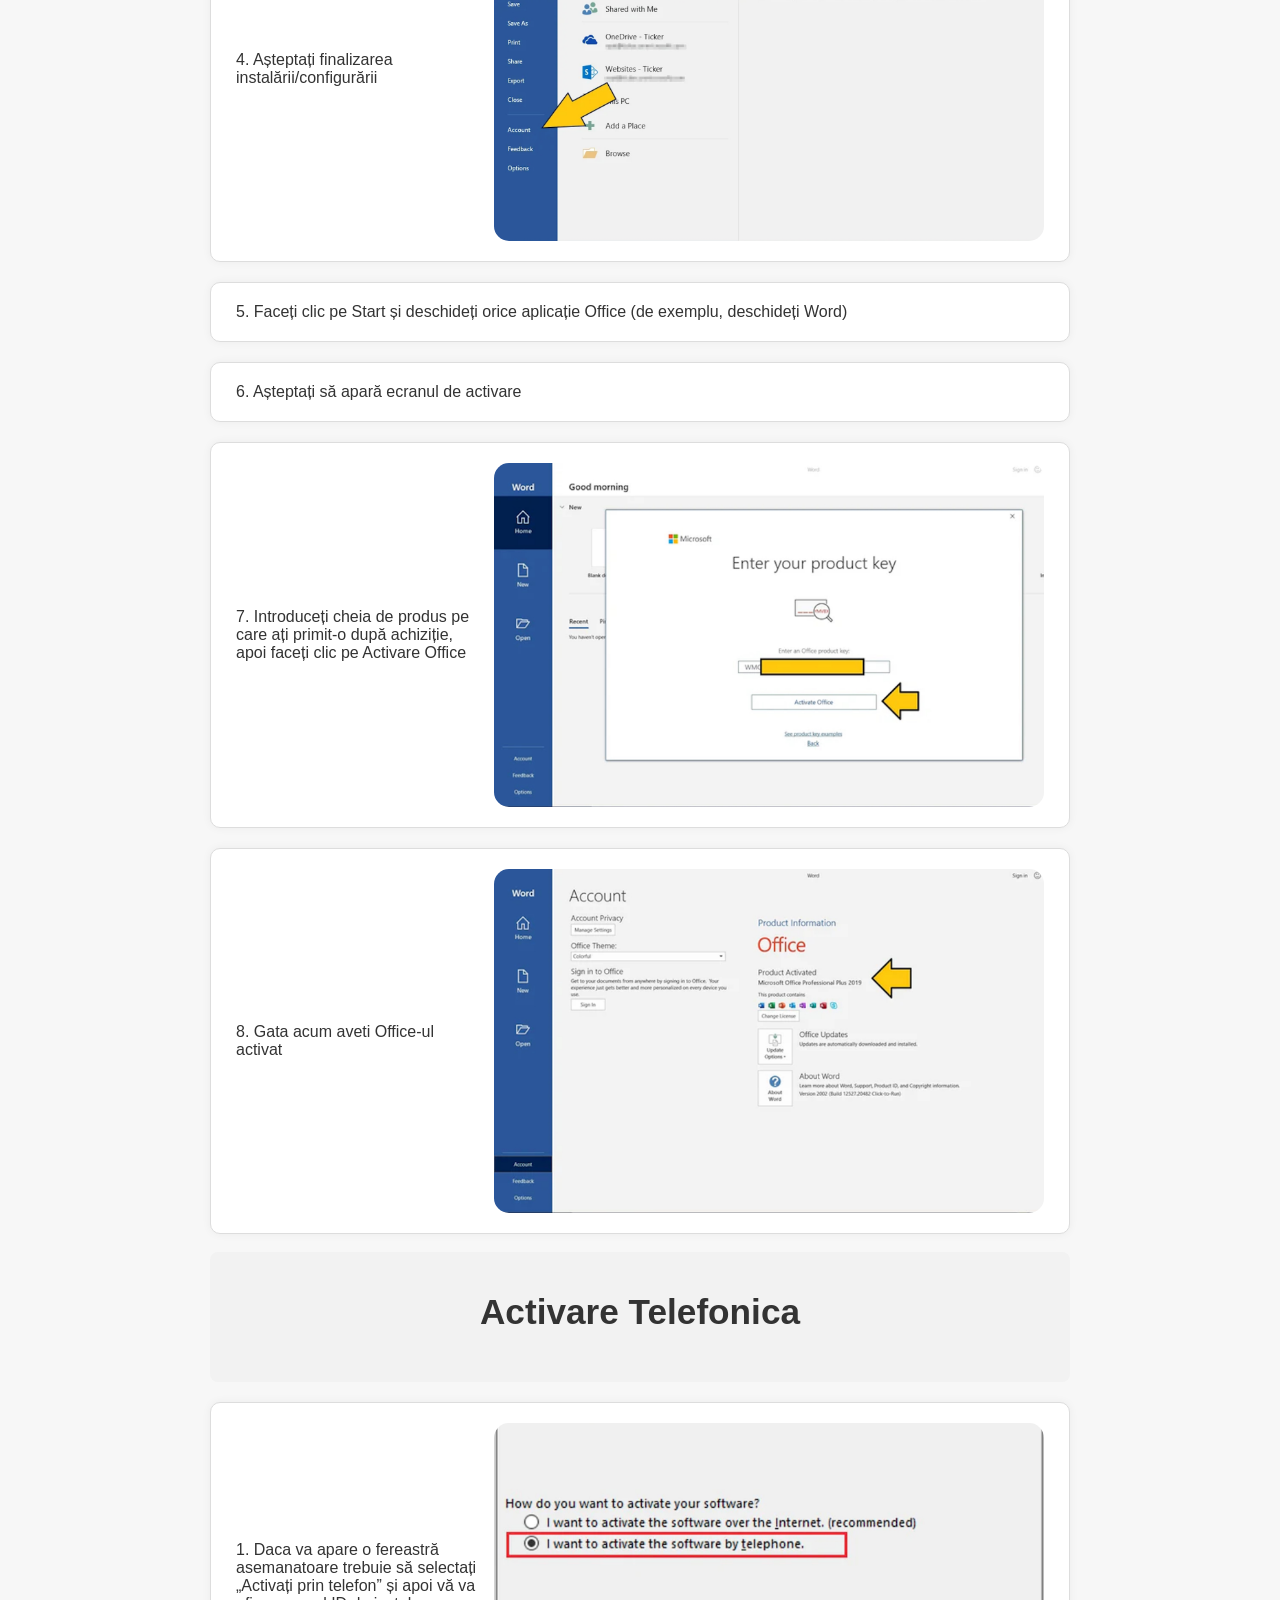
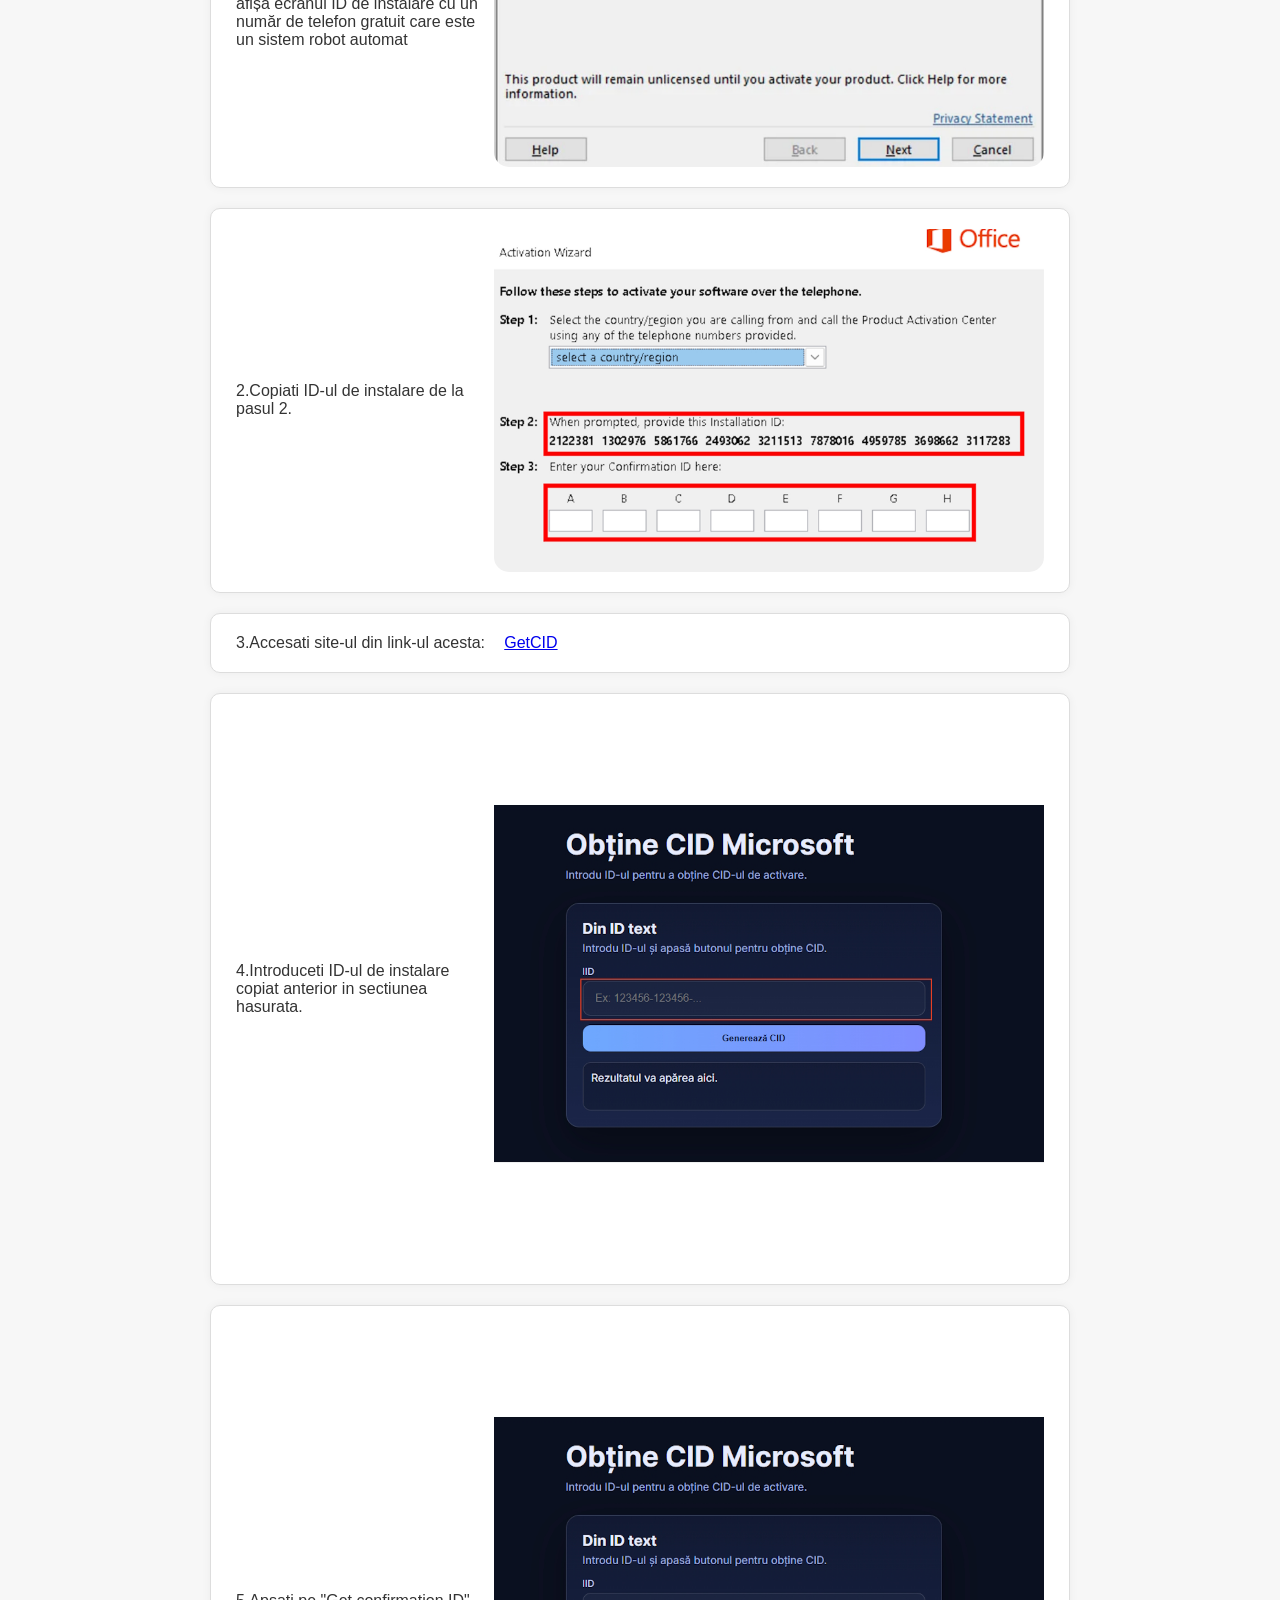
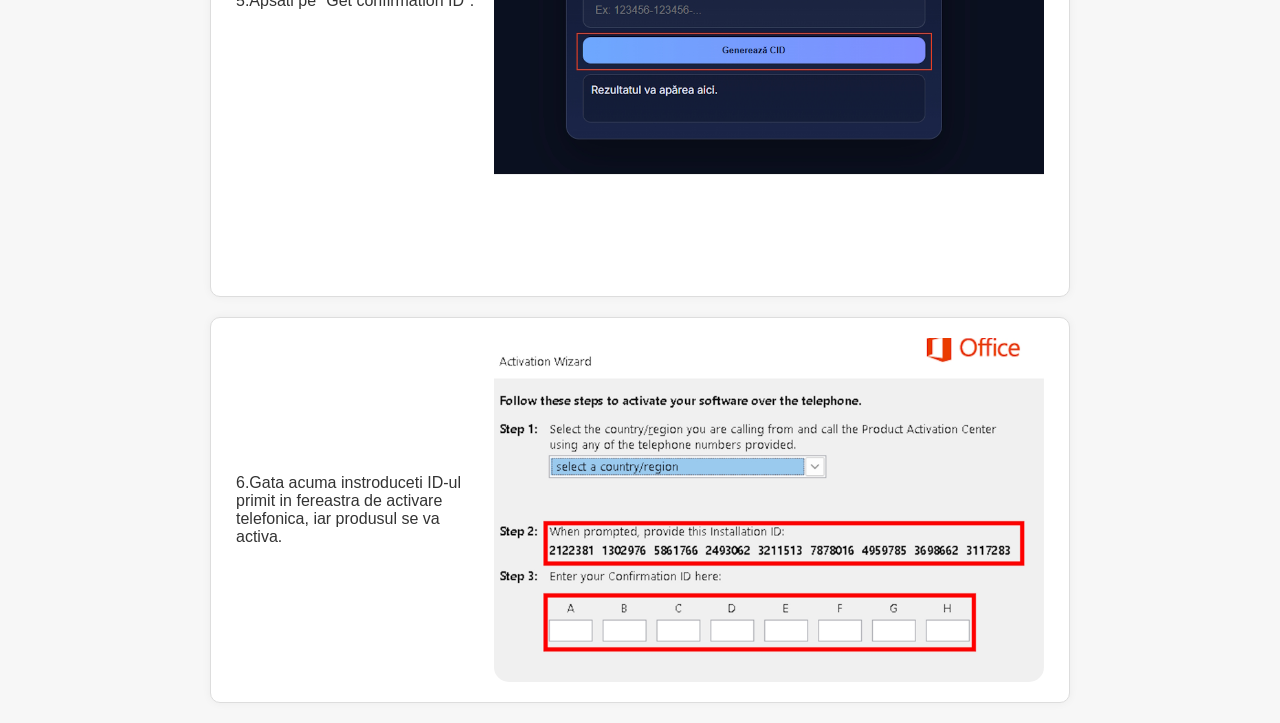
<file: html/office/office-2019-pro-plus.html>
<!DOCTYPE html>
<html lang="ro">
<head>
  <link rel="icon" type="image/png" href="/favicon.png">
  <meta charset="UTF-8" />
  <title>Office 2019 Pro Plus</title>
  <link rel="stylesheet" href="../../style.css" />
</head>
<body>
  <div id="header-include"></div>
  <hr />

<div class="page-title">
    <h1>Office 2019 Pro Plus</h1>
</div>
  
<!-- Div 1: Informații despre instalare (de ex. recomandare descărcare) -->
<div class="info-instalare">
   <p>
  <span data-i18n="infoInstalareOff19pro">Descărcați fișierul de instalare Office Pro Plus 2019 de aici:  
  </span>
    <a href="https://officecdn.microsoft.com/pr/492350f6-3a01-4f97-b9c0-c7c6ddf67d60/media/en-us/ProPlus2019Retail.img" target="_blank">
      Link Office 2019 Pro Plus
    </a>
  </p>
 <div class="info-instalare">
  <a href="https://officecdn.microsoft.com/pr/492350f6-3a01-4f97-b9c0-c7c6ddf67d60/media/en-us/ProPlus2019Retail.img" target="_blank">English</a>
  <a href="https://officecdn.microsoft.com/pr/492350f6-3a01-4f97-b9c0-c7c6ddf67d60/media/es-es/ProPlus2019Retail.img" target="_blank">Spani</a>
  <a href="https://officecdn.microsoft.com/pr/492350f6-3a01-4f97-b9c0-c7c6ddf67d60/media/it-it/ProPlus2019Retail.img" target="_blank">Italian</a>
  <a href="https://officecdn.microsoft.com/pr/492350f6-3a01-4f97-b9c0-c7c6ddf67d60/media/de-de/ProPlus2019Retail.img" target="_blank">German</a>
  <a href="https://officecdn.microsoft.com/pr/492350f6-3a01-4f97-b9c0-c7c6ddf67d60/media/pt-pt/ProPlus2019Retail.img" target="_blank">Portughez</a>
  <a href="https://officecdn.microsoft.com/pr/492350f6-3a01-4f97-b9c0-c7c6ddf67d60/media/pl-pl/ProPlus2019Retail.img" target="_blank">Polonez</a>

 </div>
</div>

    <div class="page-title" style="border:3px">
    <h1 dara-i18n="titleOnline">Activare Online</h1>
</div>
  
<!-- Div 3: conținut-instructiuni (pași + imagini) -->
<div class="continut-instructiuni">
  <!-- Exemplu: fiecare pas în propriul div -->
  <div class="pas">
    <p data-i18n="pas1Off19pro">1. Descărcați fișierul de instalare Office de pe linkul de mai sus</p>

  </div>

  <div class="pas">
    <p data-i18n="pas2Off19pro">2. Faceți dublu clic sau clic dreapta pe fișierul „ProPlus2019Retail.img”, apoi faceți clic pe Montare</p>
    <img src="../../images/off19-pas1.jpg" alt="Actualizare și Securitate" />
  </div>

    <div class="pas">
    <p data-i18n="pas3Off19pro">3. Faceți dublu clic sau clic dreapta pe fișierul „Setup”, apoi faceți clic pe Deschidere</p>
    <img src="../../images/off19-pas2.jpg" alt="Actualizare și Securitate" />
  </div>

    <div class="pas">
    <p data-i18n="pas4Off19pro">4. Așteptați finalizarea instalării/configurării</p>
    <img src="../../images/off19-pas3.jpg" alt="Actualizare și Securitate" />
  </div>

  <div class="pas">
     <p data-i18n="pas5Off19pro">5. Faceți clic pe Start și deschideți orice aplicație Office (de exemplu, deschideți Word)</p>                            
  </div>
   <div class="pas">                 
     <p data-i18n="pas6Off19pro">6. Așteptați să apară ecranul de activare</p>                            
  </div>

    <div class="pas">
    <p data-i18n="pas7Off19pro">7. Introduceți cheia de produs pe care ați primit-o după achiziție, apoi faceți clic pe Activare Office</p>
    <img src="../../images/off19-pas4.jpg" alt="Actualizare și Securitate" />
  </div>
  
     <div class="pas">                          
     <p data-i18n="pas8Off19pro">8. Gata acum aveti Office-ul activat</p>
     <img src="../../images/off19-pas5.jpg" alt="Actualizare și Securitate" />
  </div>
  
  <!-- Adaugi câți pași ai nevoie... -->
</div>

   <br>
  
<div class="page-title" style="border:3px">
    <h1 dara-i18n="titlePhone">Activare Telefonica</h1>
</div>
  
<div class="continut-instructiuni">
      <div class="pas">
    <p data-i18n="pas1OffPhone">1. Daca va apare o fereastră asemanatoare trebuie să selectați „Activați prin telefon” și apoi vă va afișa ecranul ID de instalare cu un număr de telefon gratuit care este un sistem robot automat</p>
    <img src="../../images/offphone-pas1.jpg" alt="Setări Windows" />
  </div>

  <div class="pas">
    <p data-i18n="pas2OffPhone">2.Copiati ID-ul de instalare de la pasul 2.</p>
    <img src="../../images/offphone-pas2.jpg" alt="Actualizare și Securitate" />
  </div>

    <div class="pas">
    <p data-i18n="pas3OffPhone">3.Accesati site-ul din link-ul acesta: </p>
      <a style="margin-right:60.2%" href="https://cid.ms-installation-guide.com/" target="_blank">GetCID</a>
   
  </div>

    <div class="pas">
    <p data-i18n="pas4OffPhone">4.Introduceti ID-ul de instalare copiat anterior in sectiunea hasurata.</p>
    <img src="../../images/cid-ms-installation-guide-pas-4.jpg" alt="pas4" />
  </div>

      <div class="pas">
    <p data-i18n="pas5OffPhone">5.Apsati pe "Get confirmation ID".</p>
    <img src="../../images/cid-ms-installation-guide-pas-5.jpg" alt="pas5" />
  </div>

      <div class="pas">
    <p data-i18n="pas6OffPhone">6.Gata acuma instroduceti ID-ul primit in fereastra de activare telefonica, iar produsul se va activa.</p>
    <img src="../../images/offphone-pas2.jpg" alt="Actualizare și Securitate" />
  </div>
  
</div>
  
  <script src="../../js/include-header.js"></script>
</body>
</html>
</file>
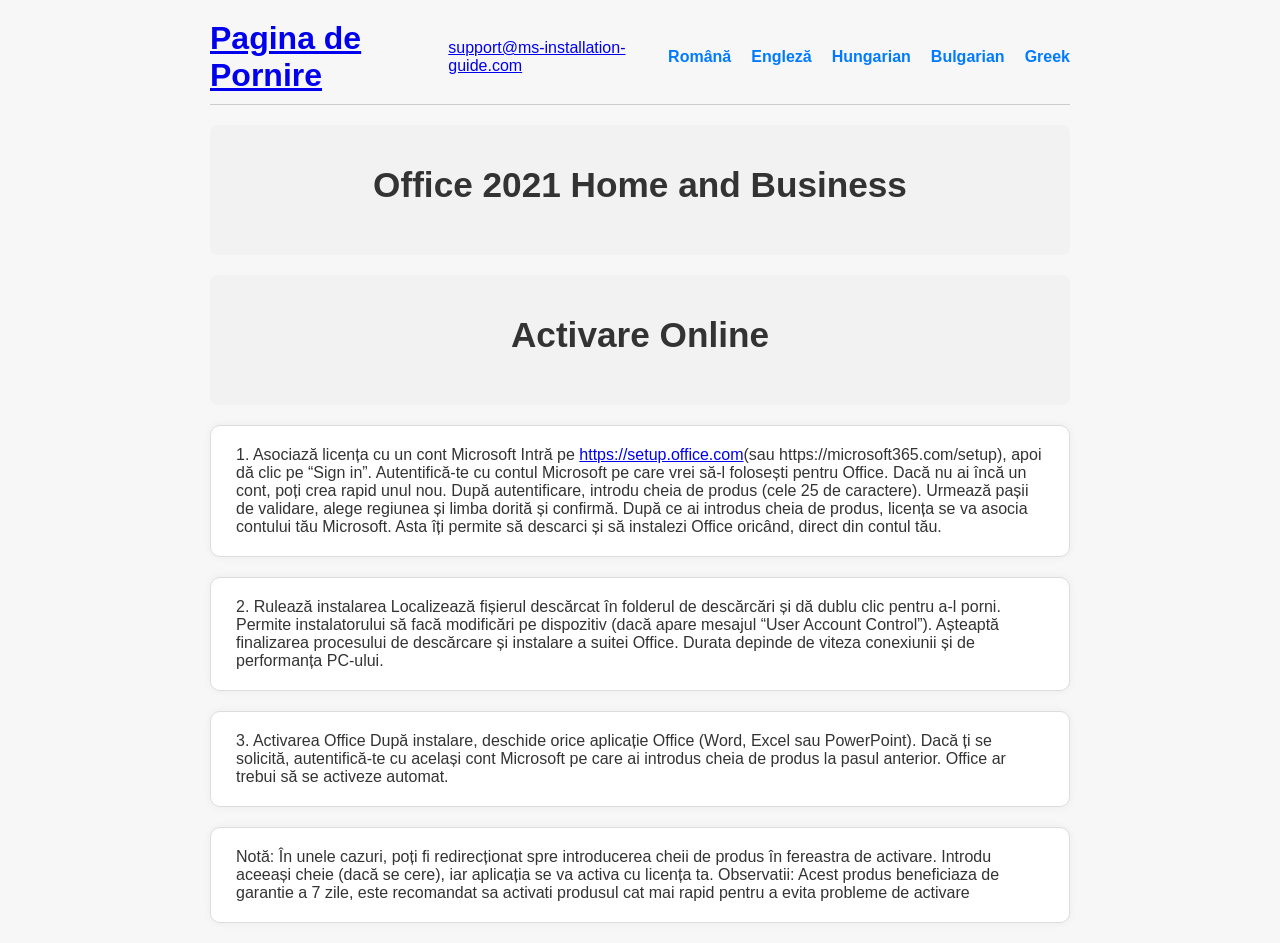
<file: html/office/office-2021-home-and-business.html>
<!DOCTYPE html>
<html lang="ro">
<head>
  <link rel="icon" type="image/png" href="/favicon.png">
  <meta charset="UTF-8" />
  <title>Office 2021 Home and Business</title>
  <link rel="stylesheet" href="../../style.css" />
</head>
<body>
  <div id="header-include"></div>
  <hr />

<div class="page-title">
    <h1>Office 2021 Home and Business</h1>
</div>


    <div class="page-title" style="border:3px">
    <h1 dara-i18n="titleOnline">Activare Online</h1>
</div>
  
<!-- Div 3: conținut-instructiuni (pași + imagini) -->
<div class="continut-instructiuni">
  <!-- Exemplu: fiecare pas în propriul div -->
  <div class="pas">
    <p>
1. Asociază licența cu un cont Microsoft
Intră pe <a href="https://setup.office.com" target="_blank">https://setup.office.com</a>(sau https://microsoft365.com/setup), apoi dă clic pe “Sign in”.
Autentifică-te cu contul Microsoft pe care vrei să-l folosești pentru Office.
Dacă nu ai încă un cont, poți crea rapid unul nou.
După autentificare, introdu cheia de produs (cele 25 de caractere).
Urmează pașii de validare, alege regiunea și limba dorită și confirmă.
După ce ai introdus cheia de produs, licența se va asocia contului tău Microsoft. Asta îți permite să descarci și să instalezi Office oricând, direct din contul tău.
    </p>
  </div>
  
  <div class="pas">
    <p>2. Rulează instalarea
Localizează fișierul descărcat în folderul de descărcări și dă dublu clic pentru a-l porni.
Permite instalatorului să facă modificări pe dispozitiv (dacă apare mesajul “User Account Control”).
Așteaptă finalizarea procesului de descărcare și instalare a suitei Office. Durata depinde de viteza conexiunii și de performanța PC-ului. </p>
  </div>
  
  <div class="pas">
    <p>3. Activarea Office
După instalare, deschide orice aplicație Office (Word, Excel sau PowerPoint).
Dacă ți se solicită, autentifică-te cu același cont Microsoft pe care ai introdus cheia de produs la pasul anterior.
Office ar trebui să se activeze automat. </p>
  </div>
  
  <div class="pas">
    <p>
Notă: În unele cazuri, poți fi redirecționat spre introducerea cheii de produs în fereastra de activare. Introdu aceeași cheie (dacă se cere), iar aplicația se va activa cu licența ta.
Observatii: Acest produs beneficiaza de garantie a 7 zile, este recomandat sa activati produsul cat mai rapid pentru a evita probleme de activare
    </p>
  </div>

  
</div>

  <script src="../../js/include-header.js"></script>
</body>
</html>
</file>
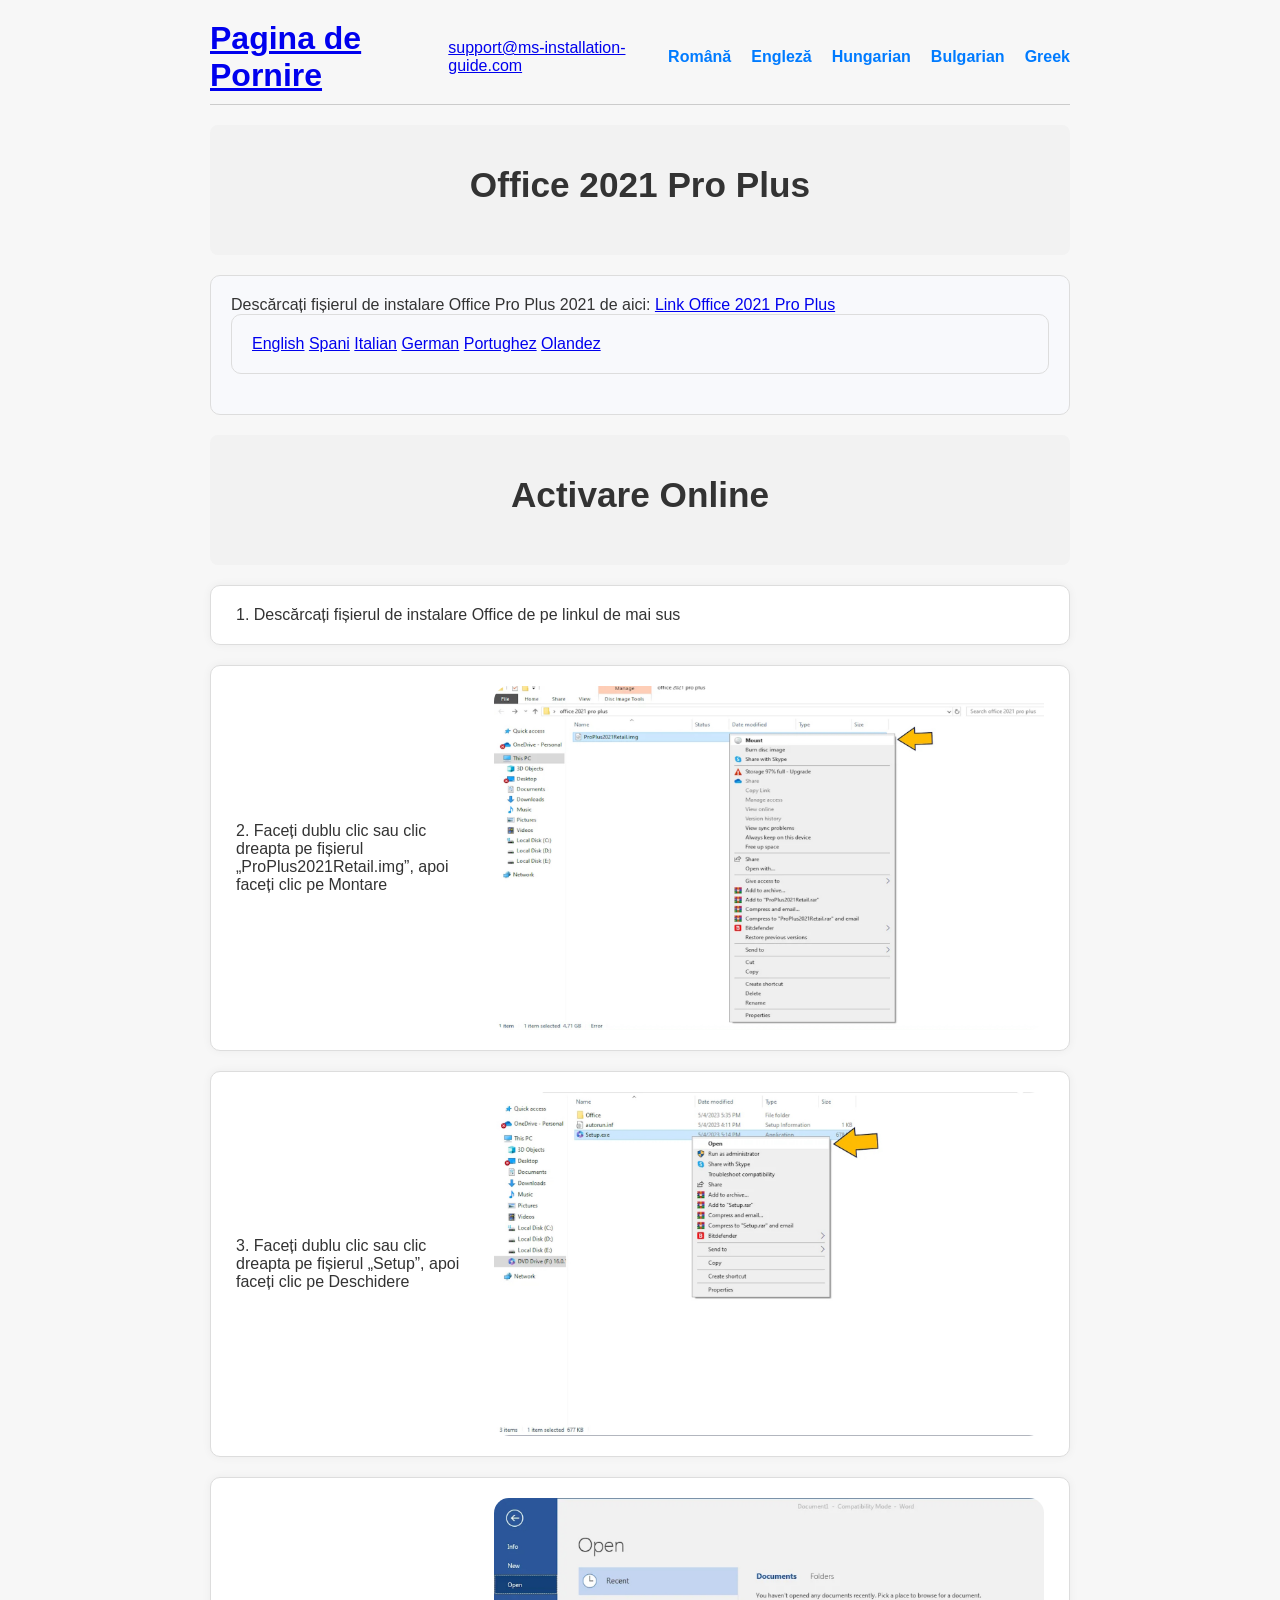
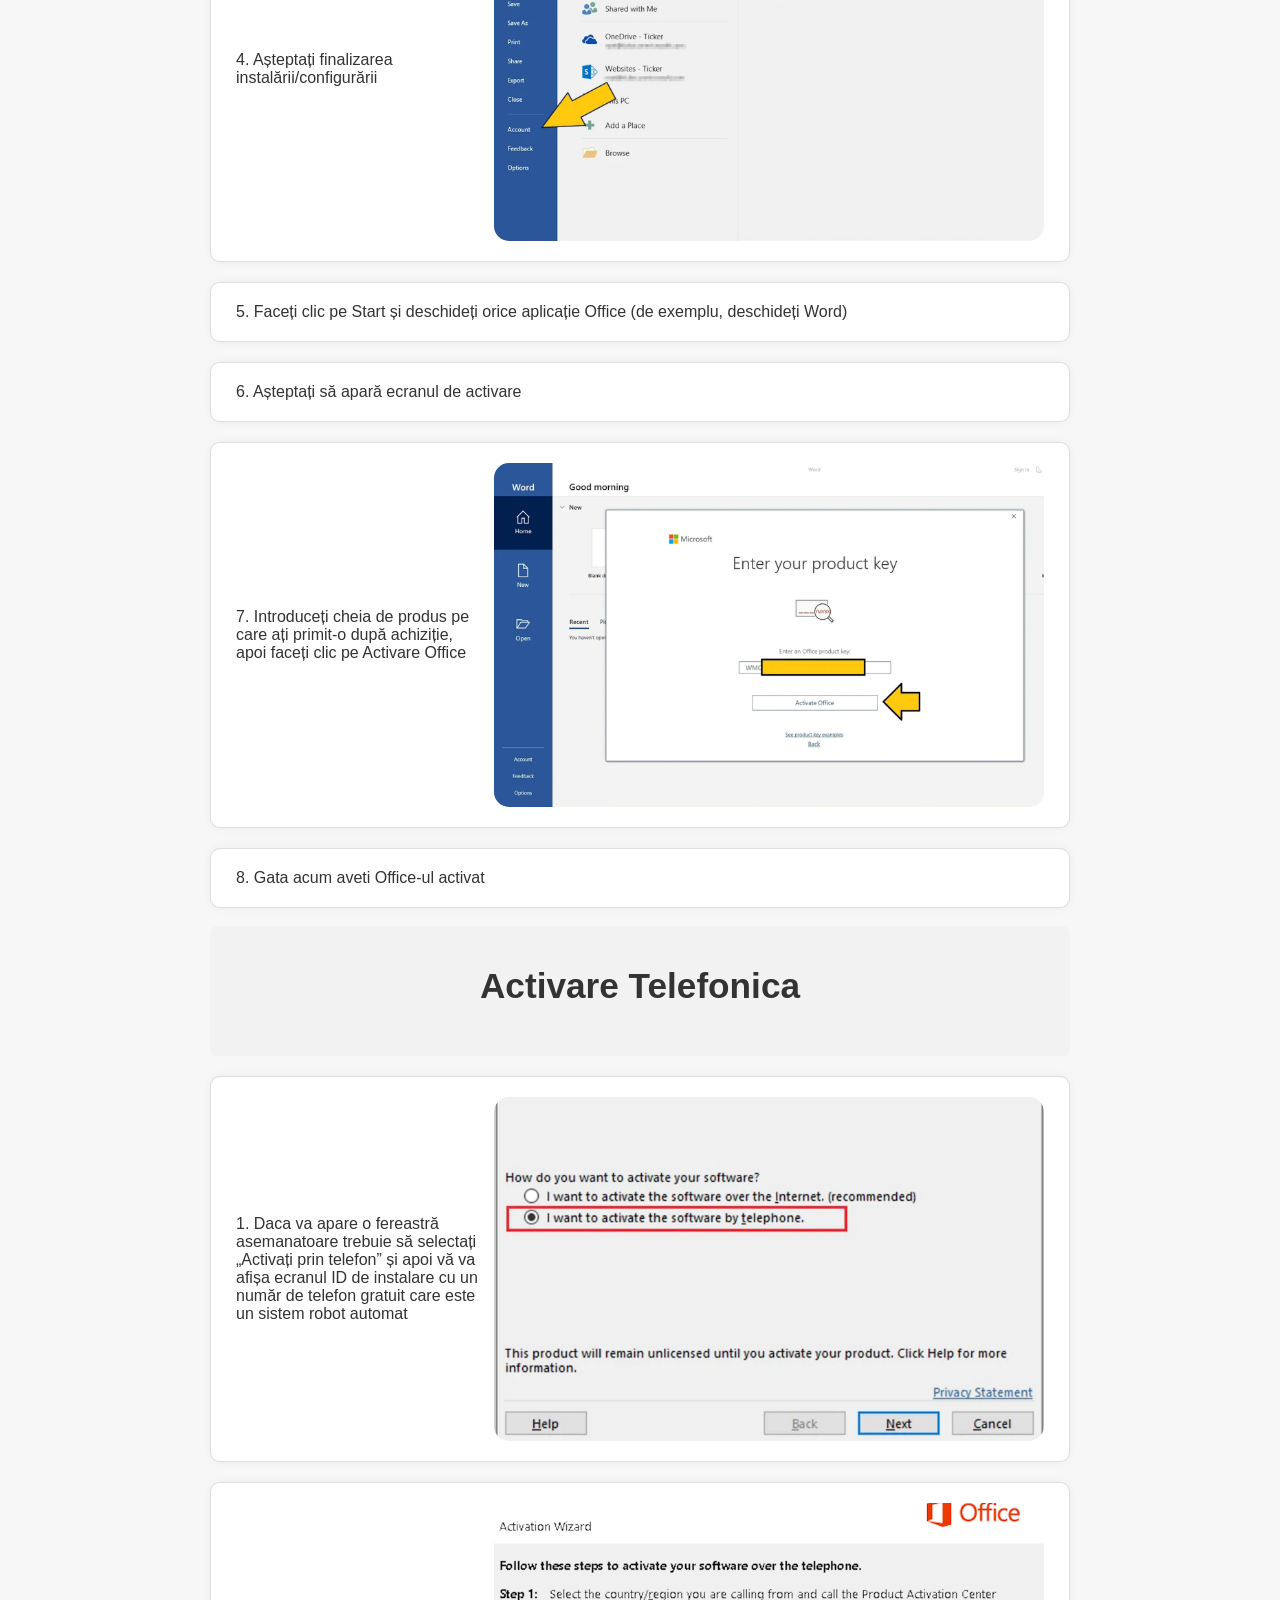
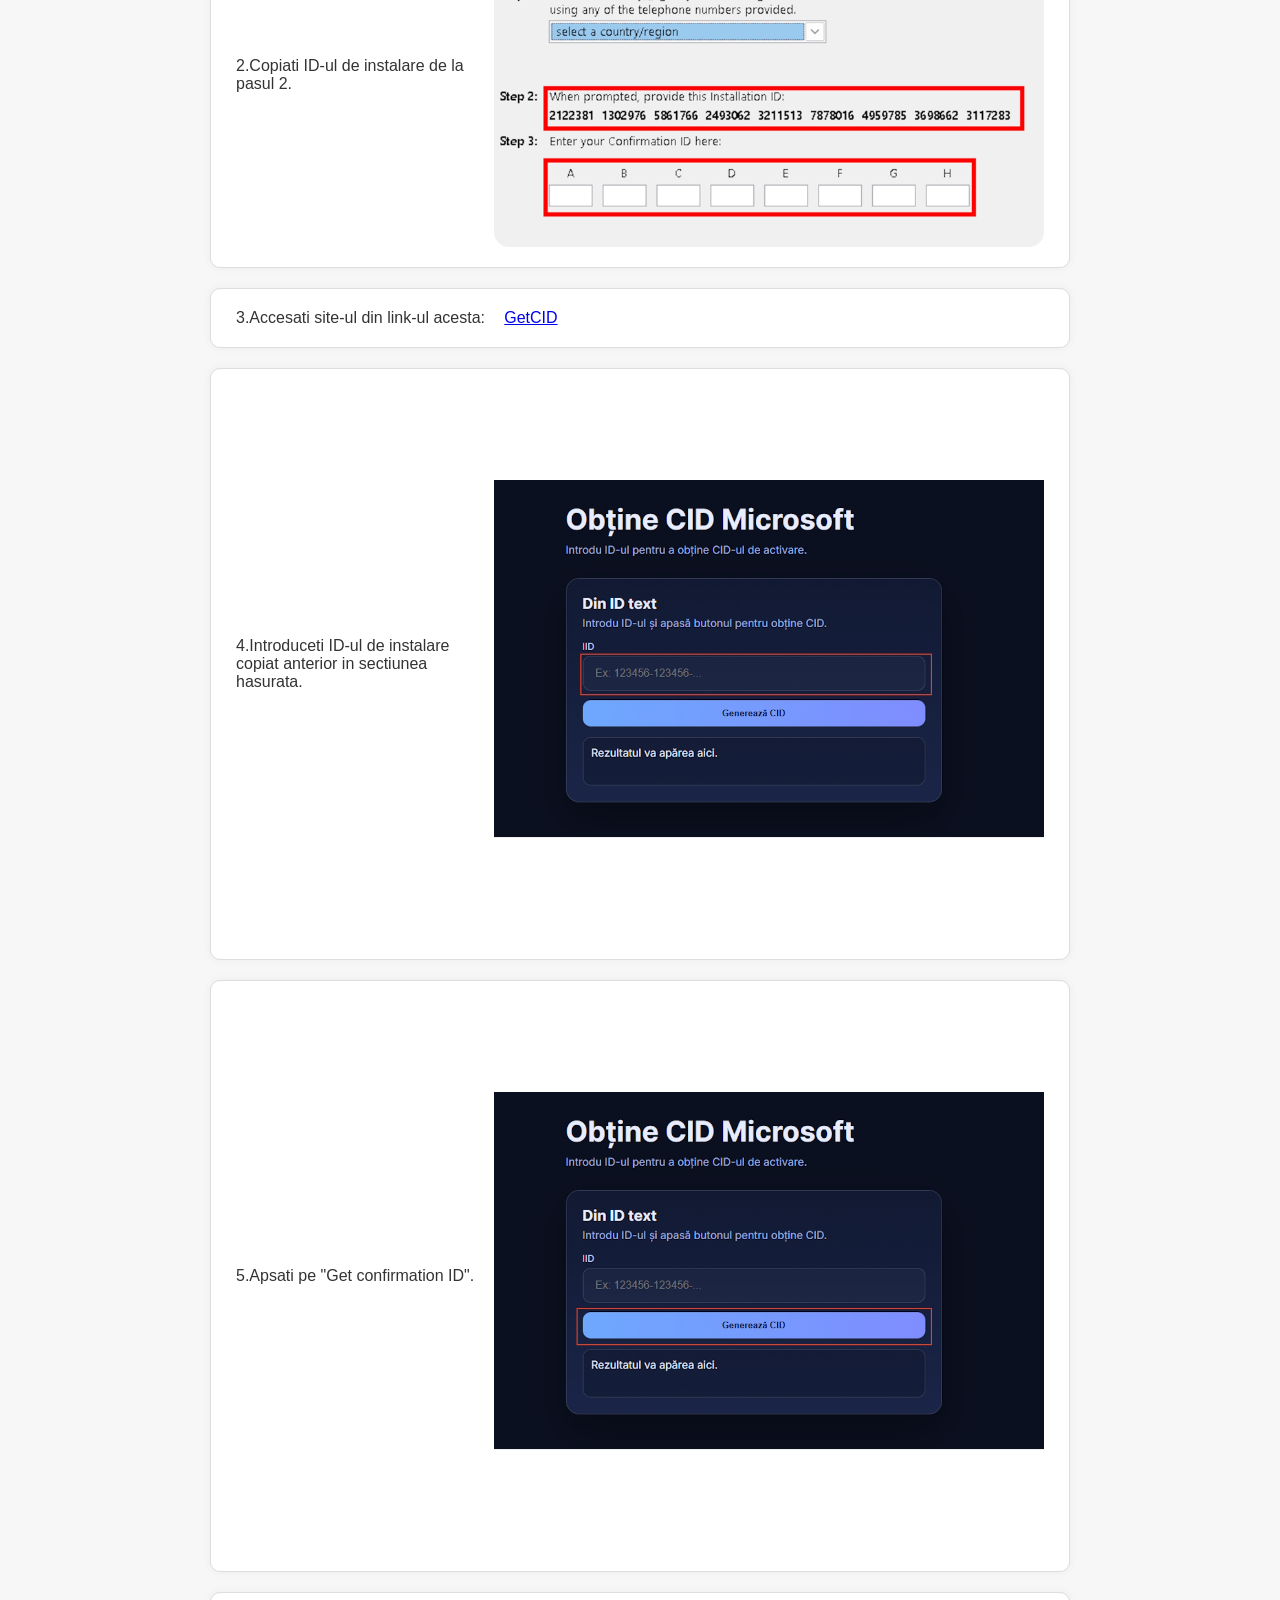
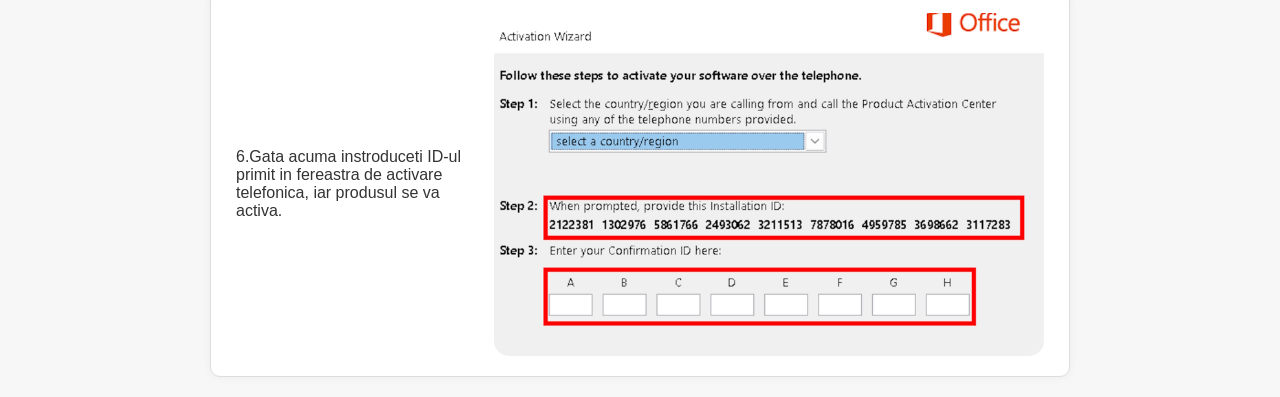
<file: html/office/office-2021-pro-plus.html>
<!DOCTYPE html>
<html lang="ro">
<head>
  <link rel="icon" type="image/png" href="/favicon.png">
  <meta charset="UTF-8" />
  <title>Office 2021 Pro Plus</title>
  <link rel="stylesheet" href="../../style.css" />
</head>
<body>
  <div id="header-include"></div>
  <hr />

<div class="page-title">
    <h1>Office 2021 Pro Plus</h1>
</div>
  
<!-- Div 1: Informații despre instalare (de ex. recomandare descărcare) -->
<div class="info-instalare">
   <p>
  <span data-i18n="infoInstalareOff21pro">Descărcați fișierul de instalare Office Pro Plus 2021 de aici:  
  </span>
    <a href="https://officecdn.microsoft.com/db/492350f6-3a01-4f97-b9c0-c7c6ddf67d60/media/en-us/ProPlus2021Retail.img" target="_blank">
      Link Office 2021 Pro Plus
    </a>
  </p>
       <div class="info-instalare">
  <a href="https://officecdn.microsoft.com/db/492350f6-3a01-4f97-b9c0-c7c6ddf67d60/media/en-us/ProPlus2021Retail.img" target="_blank">English</a>
  <a href="https://officecdn.microsoft.com/db/492350f6-3a01-4f97-b9c0-c7c6ddf67d60/media/es-es/ProPlus2021Retail.img" target="_blank">Spani</a>
  <a href="https://officecdn.microsoft.com/db/492350f6-3a01-4f97-b9c0-c7c6ddf67d60/media/it-it/ProPlus2021Retail.img" target="_blank">Italian</a>
  <a href="https://officecdn.microsoft.com/db/492350f6-3a01-4f97-b9c0-c7c6ddf67d60/media/de-de/ProPlus2021Retail.img" target="_blank">German</a>
  <a href="https://officecdn.microsoft.com/db/492350f6-3a01-4f97-b9c0-c7c6ddf67d60/media/pt-pt/ProPlus2021Retail.img" target="_blank">Portughez</a>
  <a href="https://officecdn.microsoft.com/db/492350f6-3a01-4f97-b9c0-c7c6ddf67d60/media/nl-nl/ProPlus2021Retail.img" target="_blank">Olandez</a>

 </div>
</div>

    <div class="page-title" style="border:3px">
    <h1 dara-i18n="titleOnline">Activare Online</h1>
</div>
  
<!-- Div 3: conținut-instructiuni (pași + imagini) -->
<div class="continut-instructiuni">
  <!-- Exemplu: fiecare pas în propriul div -->
  <div class="pas">
    <p data-i18n="pas1Off21pro">1. Descărcați fișierul de instalare Office de pe linkul de mai sus</p>
  
  </div>

  <div class="pas">
    <p data-i18n="pas2Off21pro">2. Faceți dublu clic sau clic dreapta pe fișierul „ProPlus2021Retail.img”, apoi faceți clic pe Montare</p>
    <img src="../../images/off21-pas1.jpg" alt="Actualizare și Securitate" />
  </div>

    <div class="pas">
    <p data-i18n="pas3Off21pro">3. Faceți dublu clic sau clic dreapta pe fișierul „Setup”, apoi faceți clic pe Deschidere</p>
     <img src="../../images/off21-pas2.jpg" alt="Actualizare și Securitate" />
  </div>

    <div class="pas">
    <p data-i18n="pas4Off21pro">4. Așteptați finalizarea instalării/configurării</p>
   <img src="../../images/off21-pas3.jpg" alt="Actualizare și Securitate" />
  </div>

  <div class="pas">
     <p data-i18n="pas5Off21pro">5. Faceți clic pe Start și deschideți orice aplicație Office (de exemplu, deschideți Word)</p>                            
  </div>
   <div class="pas">                 
     <p data-i18n="pas6Off21pro">6. Așteptați să apară ecranul de activare</p>                            
  </div>

    <div class="pas">
    <p data-i18n="pas7Off21pro">7. Introduceți cheia de produs pe care ați primit-o după achiziție, apoi faceți clic pe Activare Office</p>
    <img src="../../images/off21-pas4.jpg" alt="Actualizare și Securitate" />
  </div>
  
     <div class="pas">                          
    <p data-i18n="pas8Off21pro">8. Gata acum aveti Office-ul activat</p>       
    
  </div>
  
  <!-- Adaugi câți pași ai nevoie... -->
</div>

  <br>
  
<div class="page-title" style="border:3px">
    <h1 dara-i18n="titlePhone">Activare Telefonica</h1>
</div>
  
<div class="continut-instructiuni">
      <div class="pas">
    <p data-i18n="pas1OffPhone">1. Daca va apare o fereastră asemanatoare trebuie să selectați „Activați prin telefon” și apoi vă va afișa ecranul ID de instalare cu un număr de telefon gratuit care este un sistem robot automat</p>
    <img src="../../images/offphone-pas1.jpg" alt="Setări Windows" />
  </div>

  <div class="pas">
    <p data-i18n="pas2OffPhone">2.Copiati ID-ul de instalare de la pasul 2.</p>
    <img src="../../images/offphone-pas2.jpg" alt="Actualizare și Securitate" />
  </div>

    <div class="pas">
    <p data-i18n="pas3OffPhone">3.Accesati site-ul din link-ul acesta: </p>
      <a style="margin-right:60.2%" href="https://cid.ms-installation-guide.com/" target="_blank">GetCID</a>
   
  </div>

    <div class="pas">
    <p data-i18n="pas4OffPhone">4.Introduceti ID-ul de instalare copiat anterior in sectiunea hasurata.</p>
    <img src="../../images/cid-ms-installation-guide-pas-4.jpg" alt="pas4" />
  </div>

      <div class="pas">
    <p data-i18n="pas5OffPhone">5.Apsati pe "Get confirmation ID".</p>
    <img src="../../images/cid-ms-installation-guide-pas-5.jpg" alt="pas5" />
  </div>

      <div class="pas">
    <p data-i18n="pas6OffPhone">6.Gata acuma instroduceti ID-ul primit in fereastra de activare telefonica, iar produsul se va activa.</p>
    <img src="../../images/offphone-pas2.jpg" alt="Actualizare și Securitate" />
  </div>
  
</div>

  <script src="../../js/include-header.js"></script>
</body>
</html>
</file>
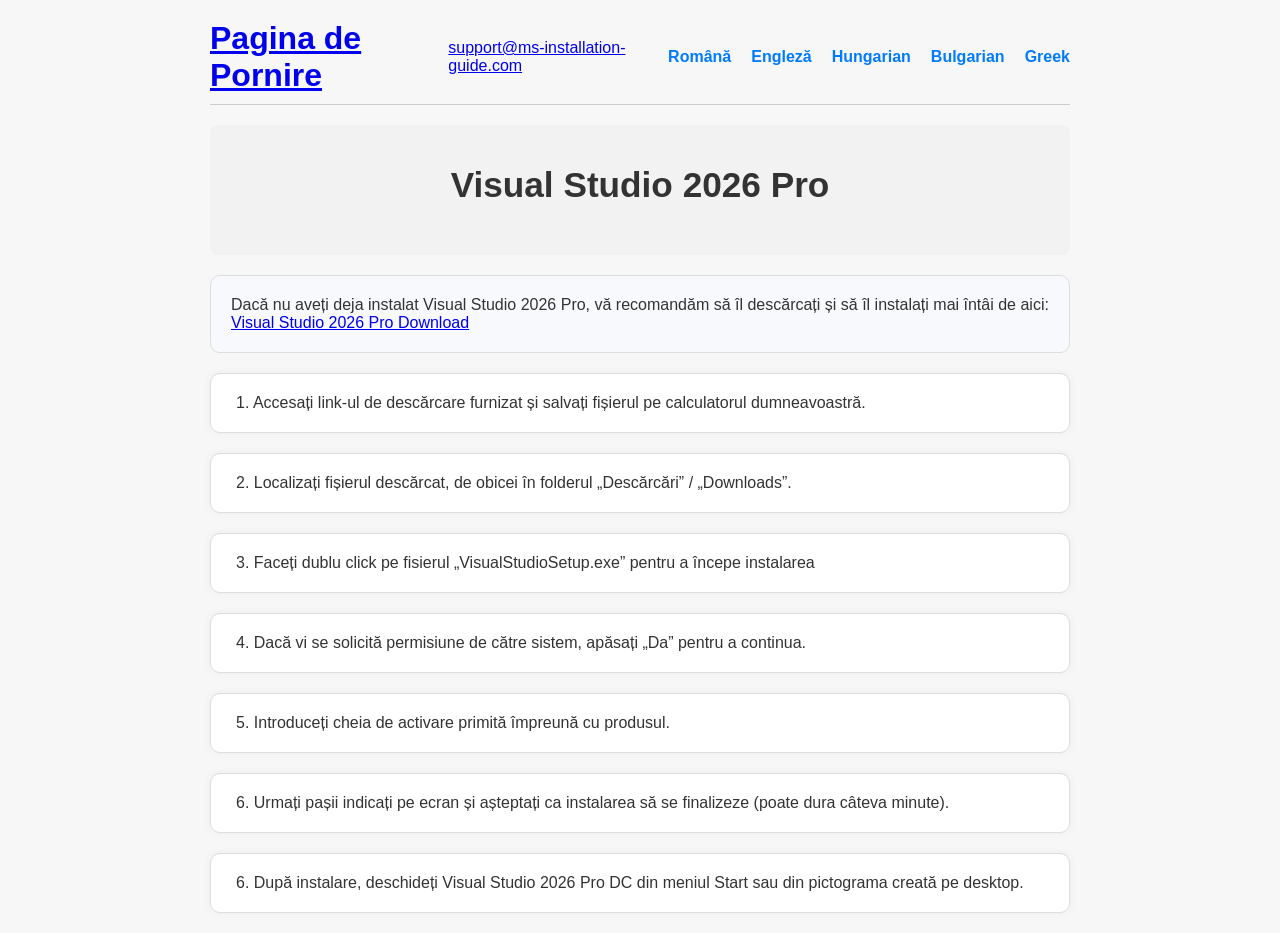
<file: html/visual-studio/visual_studio_2026_pro.html>
<!DOCTYPE html>
<html lang="ro">
<head>
  <link rel="icon" type="image/png" href="/favicon.png">
  <meta charset="UTF-8" />
  <title>Visual Studio 2026 Pro</title>
  <link rel="stylesheet" href="../../style.css" />
</head>
<body>
  <!-- Include header -->
  <div id="header-include"></div>
  <hr />
<div class="page-title">
    <h1>Visual Studio 2026 Pro</h1>
</div>
  
<!-- Div 1: Informații despre instalare (de ex. recomandare descărcare) -->
<div class="info-instalare">
   <p>
  <span data-i18n="">Dacă nu aveți deja instalat Visual Studio 2026 Pro, vă recomandăm să îl descărcați și să îl instalați mai întâi de aici:  
  </span>
    <a href="https://c2rsetup.officeapps.live.com/c2r/downloadVS.aspx?sku=professional&channel=stable&version=VS18&source=VSLandingPage&cid=2500:27001c88e933425da8028b8e999e08c4" target="_blank">
      Visual Studio 2026 Pro Download
    </a>
  </p>
</div>


<!-- Div 3: conținut-instructiuni (pași + imagini) -->
<div class="continut-instructiuni">
  <!-- Exemplu: fiecare pas în propriul div -->
  <div class="pas">
    <p data-i18n="">1. Accesați link-ul de descărcare furnizat și salvați fișierul pe calculatorul dumneavoastră.</p>
   <!-- <img src="../../images/w10pro-pas1.jpg" alt="Adobe Acrobat 2019" /> -->
  </div>

  <div class="pas">
    <p data-i18n="">2. Localizați fișierul descărcat, de obicei în folderul „Descărcări” / „Downloads”.</p>
    <!-- <img src="../../images/w10pro-pas1.jpg" alt="Adobe Acrobat 2019" /> -->
  </div>

    <div class="pas">
    <p data-i18n="">3. Faceți dublu click pe fisierul „VisualStudioSetup.exe” pentru a începe instalarea</p>
    <!-- <img src="../../images/w10pro-pas1.jpg" alt="Adobe Acrobat 2019" /> -->
  </div>

    <div class="pas">
    <p data-i18n="">4. Dacă vi se solicită permisiune de către sistem, apăsați „Da” pentru a continua.</p>
    <!-- <img src="../../images/w10pro-pas1.jpg" alt="Adobe Acrobat 2019" /> -->
  </div>

    <div class="pas">
    <p data-i18n="">5. Introduceți cheia de activare primită împreună cu produsul.</p>
    <!-- <img src="../../images/w10pro-pas1.jpg" alt="Adobe Acrobat 2019" /> -->
  </div>

    <div class="pas">
    <p data-i18n="">6. Urmați pașii indicați pe ecran și așteptați ca instalarea să se finalizeze (poate dura câteva minute).</p>
    <!-- <img src="../../images/w10pro-pas1.jpg" alt="Adobe Acrobat 2019" /> -->
  </div>

    <div class="pas">
    <p data-i18n="">6. După instalare, deschideți Visual Studio 2026 Pro DC din meniul Start sau din pictograma creată pe desktop.</p>
    <!-- <img src="../../images/w10pro-pas1.jpg" alt="Adobe Acrobat 2019" /> -->
  </div>
  
  <!-- Adaugi câți pași ai nevoie... -->
</div>
  <script src="../../js/include-header.js"></script>
</body>
</html>
</file>
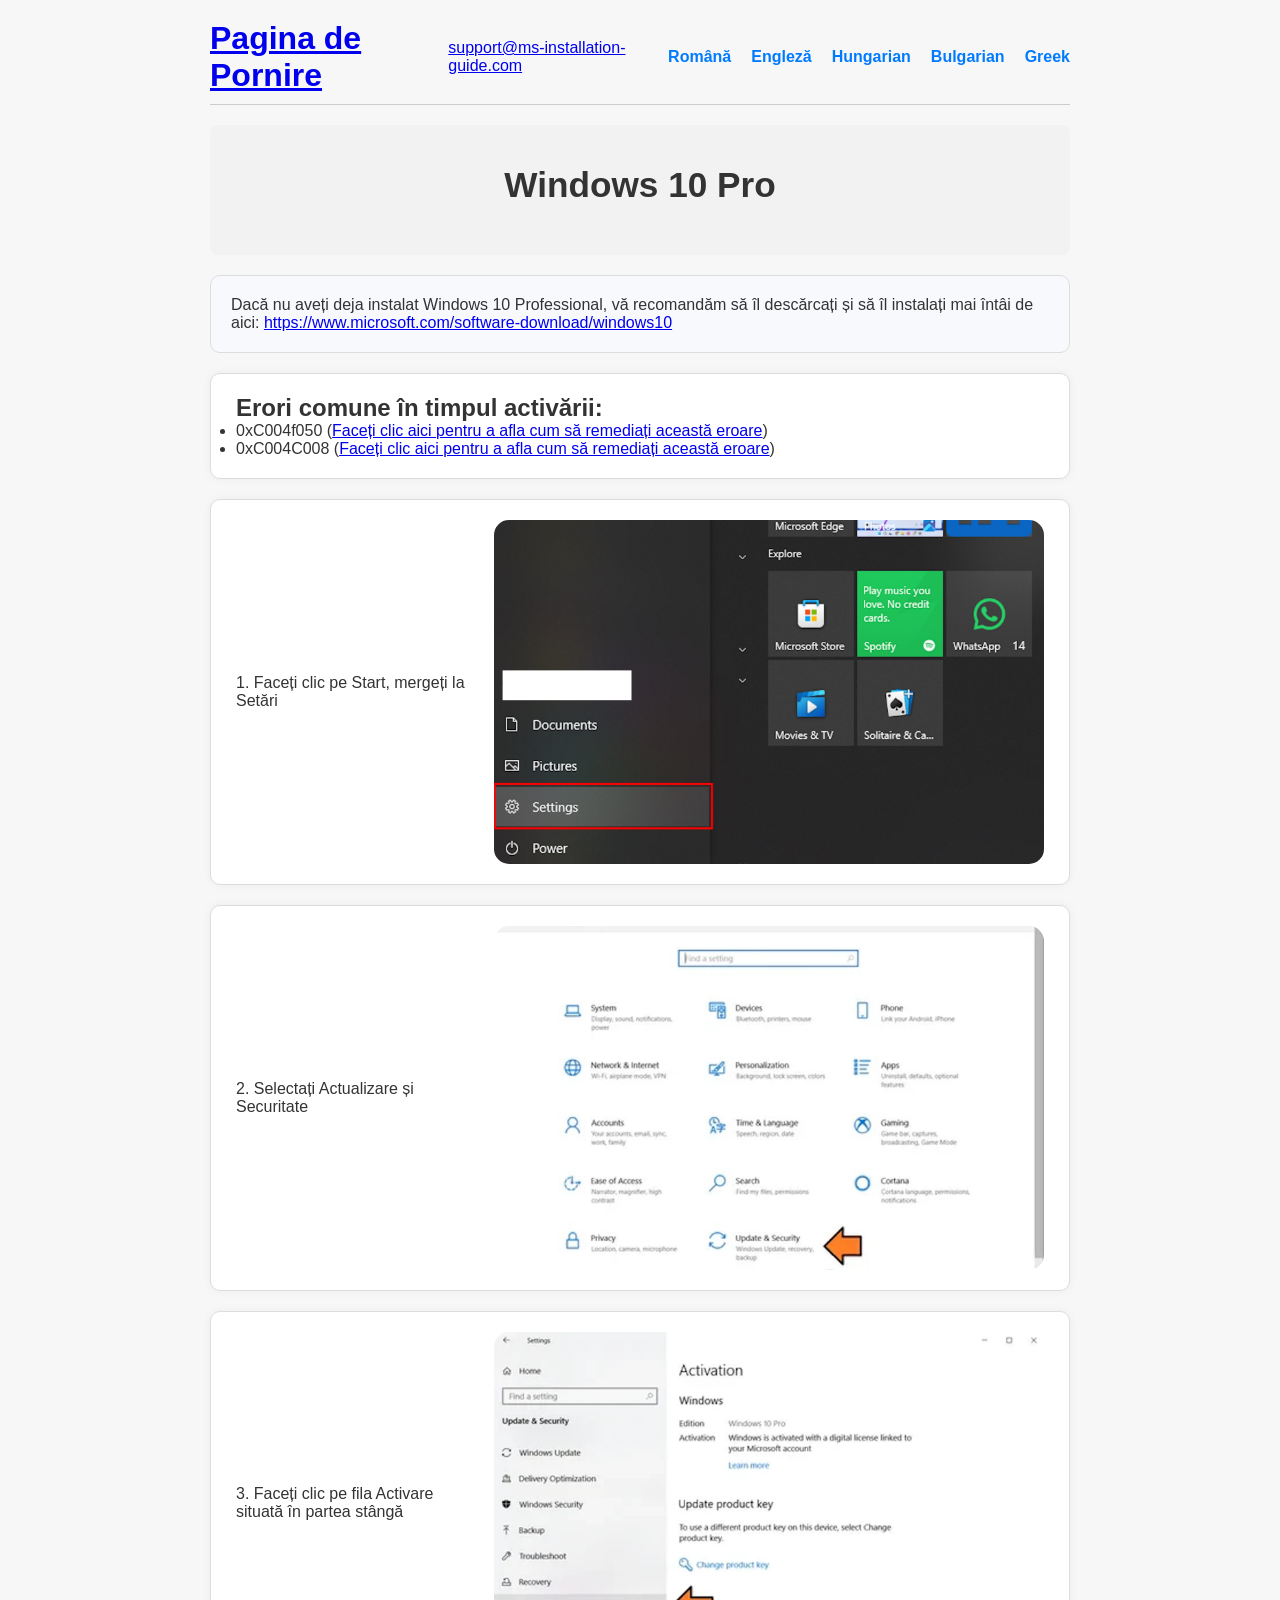
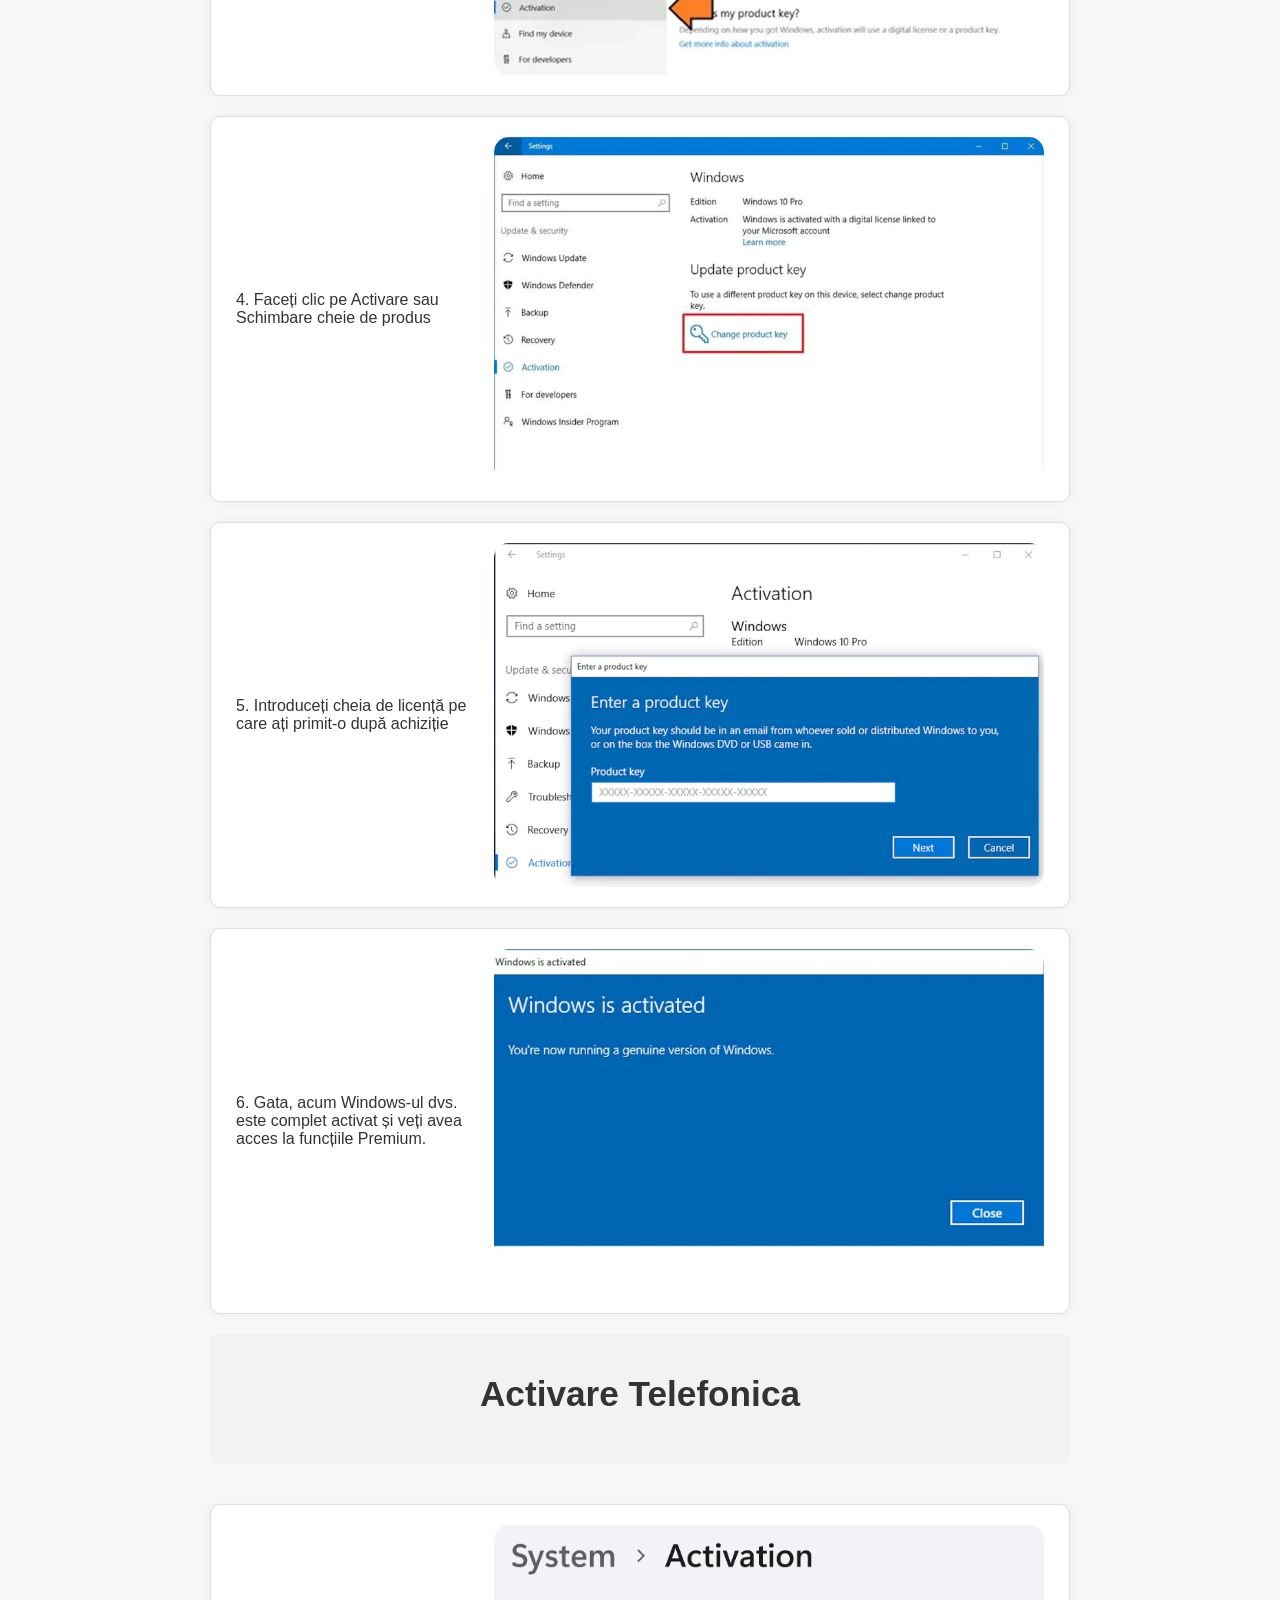
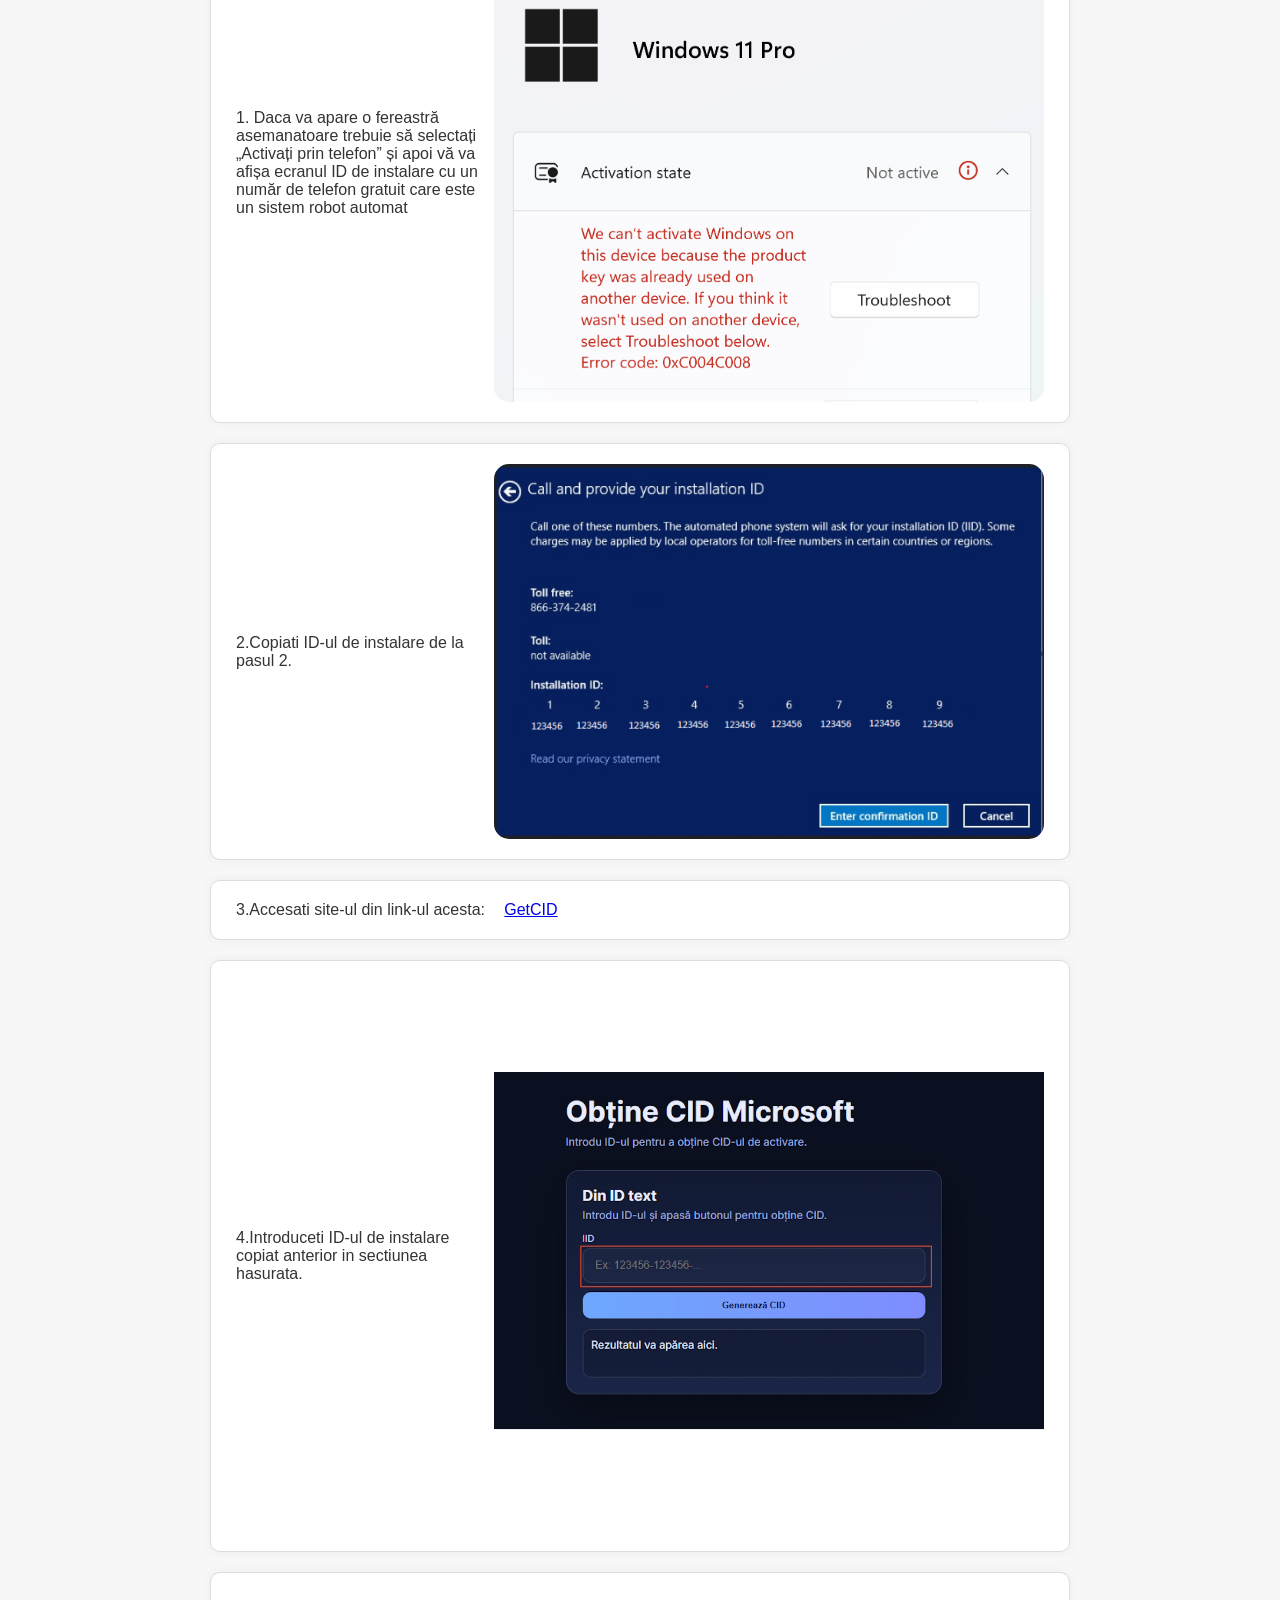
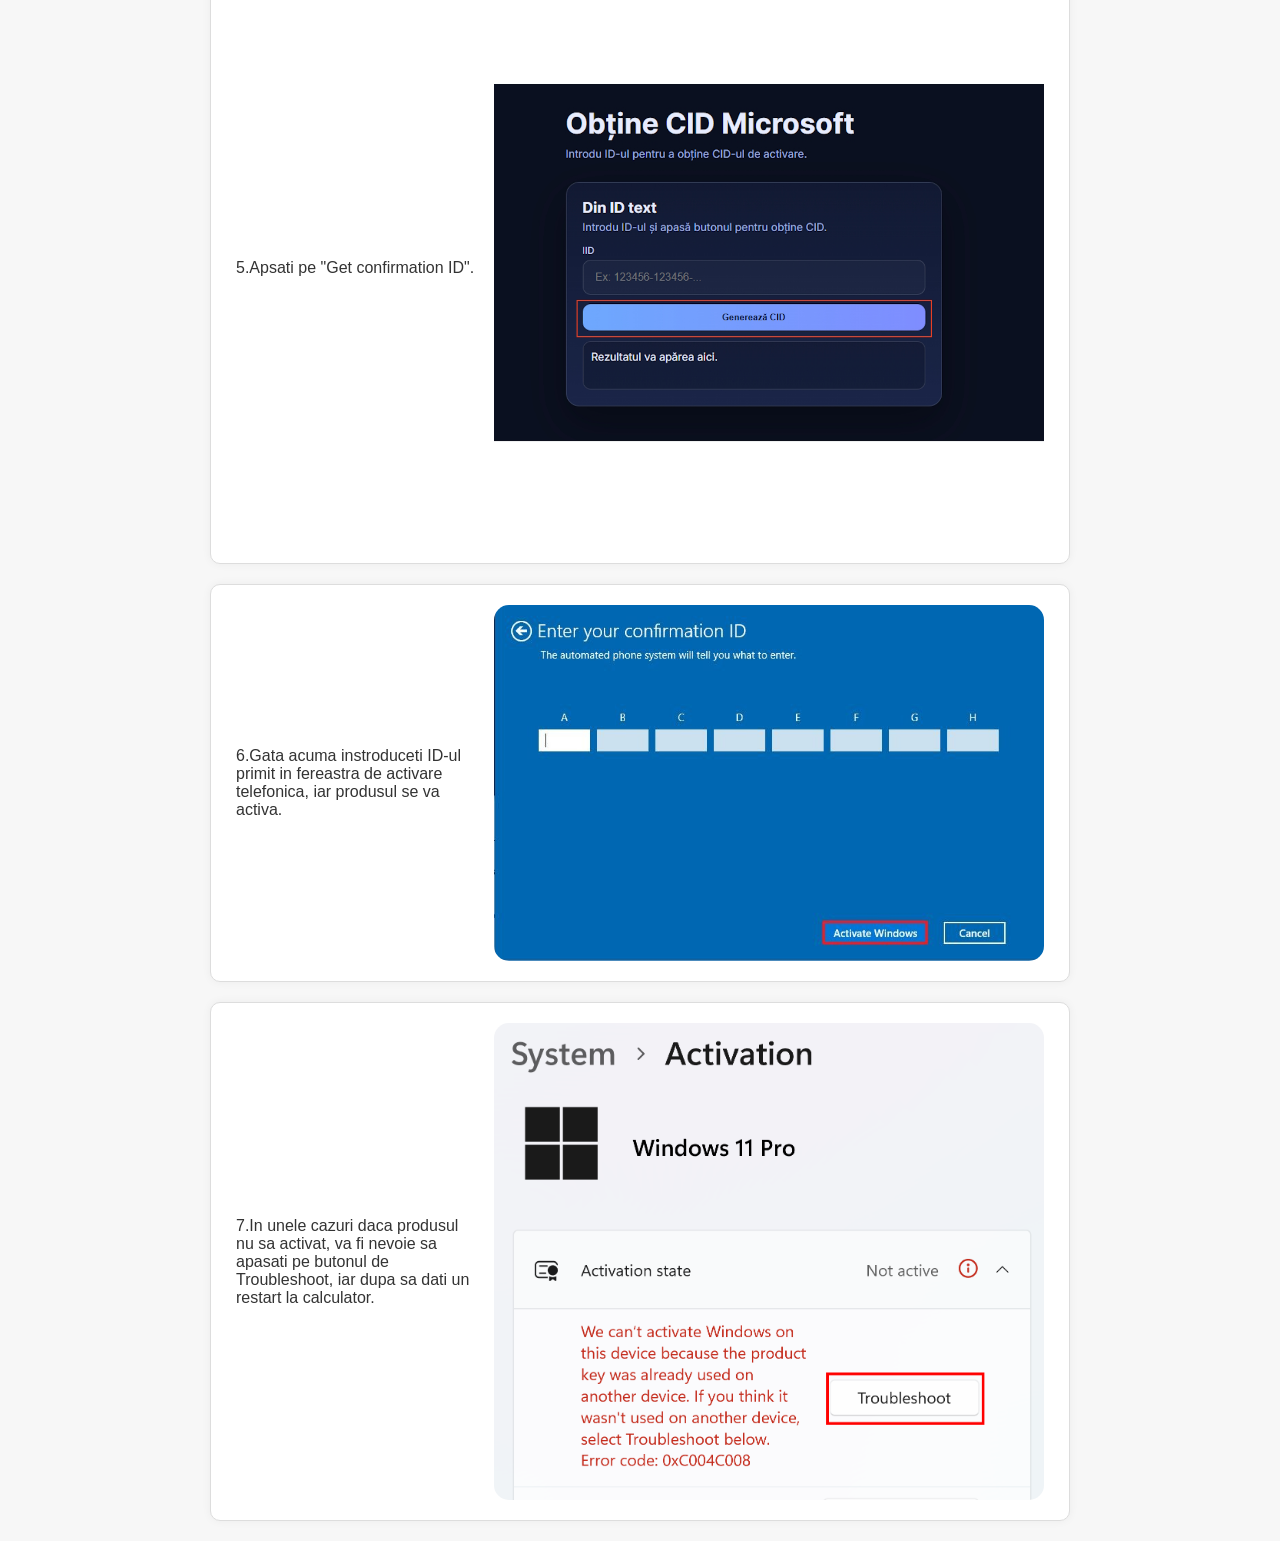
<file: html/windows/windows-10-pro.html>
<!DOCTYPE html>
<html lang="ro">
<head>
  <link rel="icon" type="image/png" href="/favicon.png">
  <meta charset="UTF-8" />
  <title>Windows 10 Pro</title>
  <link rel="stylesheet" href="../../style.css" />
</head>
<body>
  <!-- Include header -->
  <div id="header-include"></div>
 <hr />

<div class="page-title">
    <h1>Windows 10 Pro</h1>
</div>
  
<!-- Div 1: Informații despre instalare (de ex. recomandare descărcare) -->
<div class="info-instalare">
   <p>
  <span data-i18n="infoInstalareWin10pro">Dacă nu aveți deja instalat Windows 10 Professional, vă recomandăm să îl descărcați și să îl instalați mai întâi de aici:  
  </span>
    <a href="https://www.microsoft.com/software-download/windows10" target="_blank">
      https://www.microsoft.com/software-download/windows10
    </a>
  </p>
</div>

<!-- Div 2: Erori comune -->
<div class="erori-comune">
  <h2 data-i18n="eroriTitleWin10pro">Erori comune în timpul activării:</h2>
  <ul>
    <li>
      0xC004f050 
      (<a data-i18n="eroare1LinkWin10pro" href="windows-error-0xc004f050">Faceți clic aici pentru a afla cum să remediați această eroare</a>)
    </li>
    <li>
      0xC004C008 
      (<a data-i18n="eroare2LinkWin10pro" href="windows-error-0xc004c008">Faceți clic aici pentru a afla cum să remediați această eroare</a>)
    </li>
  </ul>
  </p>
</div>

<!-- Div 3: conținut-instructiuni (pași + imagini) -->
<div class="continut-instructiuni">
  <!-- Exemplu: fiecare pas în propriul div -->
  <div class="pas">
    <p data-i18n="pas1Win10pro">1. Faceți clic pe Start, mergeți la Setări</p>
    <img src="../../images/w10Pro-pas1.jpg" alt="Setări Windows" />
  </div>

  <div class="pas">
    <p data-i18n="pas2Win10pro">2. Selectați Actualizare și Securitate</p>
    <img src="../../images/w10Pro-pas2.jpg" alt="Actualizare și Securitate" />
  </div>

    <div class="pas">
    <p data-i18n="pas3Win10pro">3. Faceți clic pe fila Activare situată în partea stângă</p>
    <img src="../../images/w10Pro-pas3.jpg" alt="Actualizare și Securitate" />
  </div>

    <div class="pas">
    <p data-i18n="pas4Win10pro">4. Faceți clic pe Activare sau Schimbare cheie de produs</p>
    <img src="../../images/w10Pro-pas4.jpg" alt="Actualizare și Securitate" />
  </div>

    <div class="pas">
    <p data-i18n="pas5Win10pro">5. Introduceți cheia de licență pe care ați primit-o după achiziție</p>
    <img src="../../images/w10Pro-pas5.jpg" alt="Actualizare și Securitate" />
  </div>

    <div class="pas">
    <p data-i18n="pas6Win10pro">6. Gata, acum Windows-ul dvs. este complet activat și veți avea acces la funcțiile Premium.</p>
    <img src="../../images/w10Pro-pas6.jpg" alt="Actualizare și Securitate" />
  </div>
  
  <!-- Adaugi câți pași ai nevoie... -->






  <div class="page-title" style="border:3px">
    <h1 dara-i18n="titlePhone">Activare Telefonica</h1>
</div>
  
<div class="continut-instructiuni">
      <div class="pas">
    <p data-i18n="pas1OffPhone">1. Daca va apare o fereastră asemanatoare trebuie să selectați „Activați prin telefon” și apoi vă va afișa ecranul ID de instalare cu un număr de telefon gratuit care este un sistem robot automat</p>
    <img src="../../images/Error 0xC004C008.png" alt="Setări Windows" />
  </div>

  <div class="pas">
    <p data-i18n="pas2OffPhone">2.Copiati ID-ul de instalare de la pasul 2.</p>
    <img src="../../images/Phone_Activation_Windows_Call.png" alt="Actualizare și Securitate" />
  </div>

    <div class="pas">
    <p data-i18n="pas3OffPhone">3.Accesati site-ul din link-ul acesta: </p>
      <a style="margin-right:60.2%" href="https://cid.ms-installation-guide.com/" target="_blank">GetCID</a>
   
  </div>

    <div class="pas">
    <p data-i18n="pas4OffPhone">4.Introduceti ID-ul de instalare copiat anterior in sectiunea hasurata.</p>
    <img src="../../images/cid-ms-installation-guide-pas-4.jpg" alt="pas4" />
  </div>

      <div class="pas">
    <p data-i18n="pas5OffPhone">5.Apsati pe "Get confirmation ID".</p>
    <img src="../../images/cid-ms-installation-guide-pas-5.jpg" alt="pas5" />
  </div>

      <div class="pas">
    <p data-i18n="pas6OffPhone">6.Gata acuma instroduceti ID-ul primit in fereastra de activare telefonica, iar produsul se va activa.</p>
    <img src="../../images/Enter_Confirmation_ID.jpg" alt="Actualizare și Securitate" />
  </div>

          <div class="pas">
    <p data-i18n="pas7OffPhone">7.In unele cazuri daca produsul nu sa activat, va fi nevoie sa apasati pe butonul de Troubleshoot, iar dupa sa dati un restart la calculator.</p>
    <img src="../../images/Error 0xC004C008 pas7.png" alt="Actualizare și Securitate" />
  </div>
  
</div>

  
  <script src="../../js/include-header.js"></script>
</body>
</html>
</file>
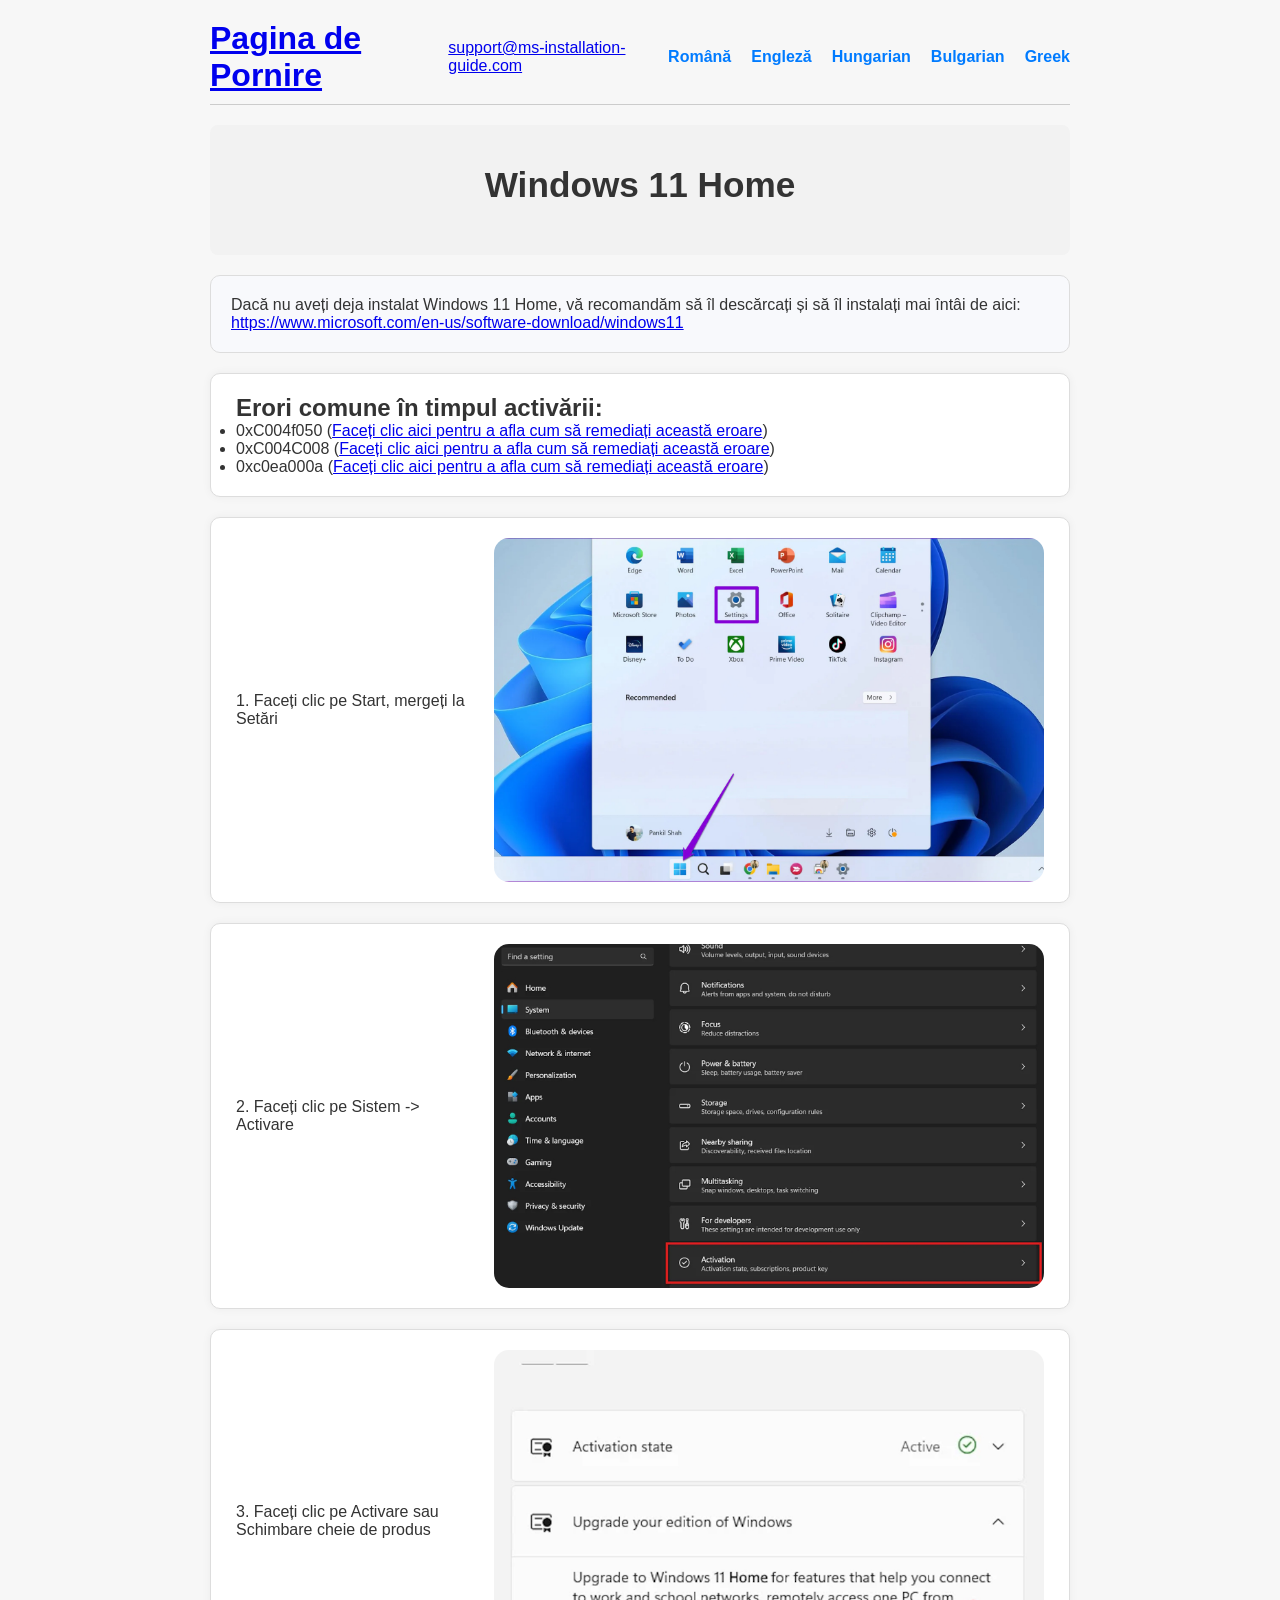
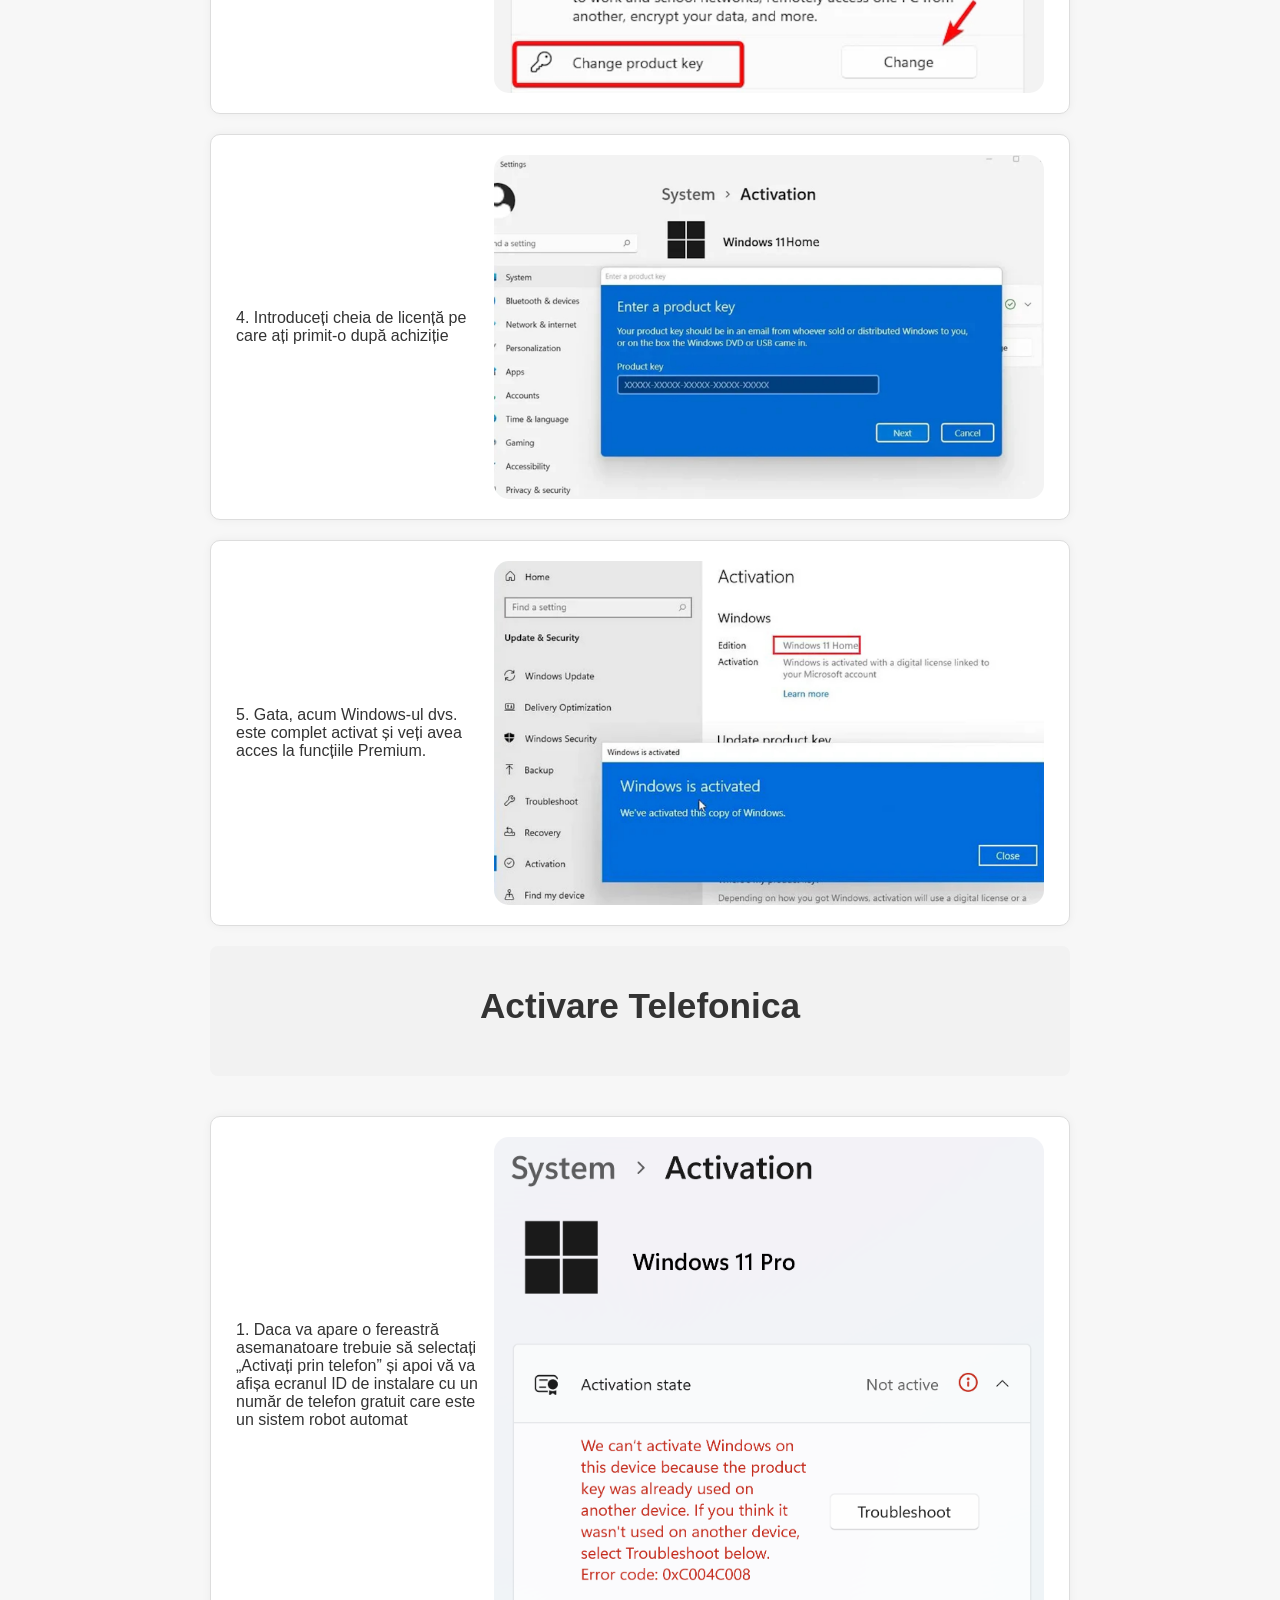
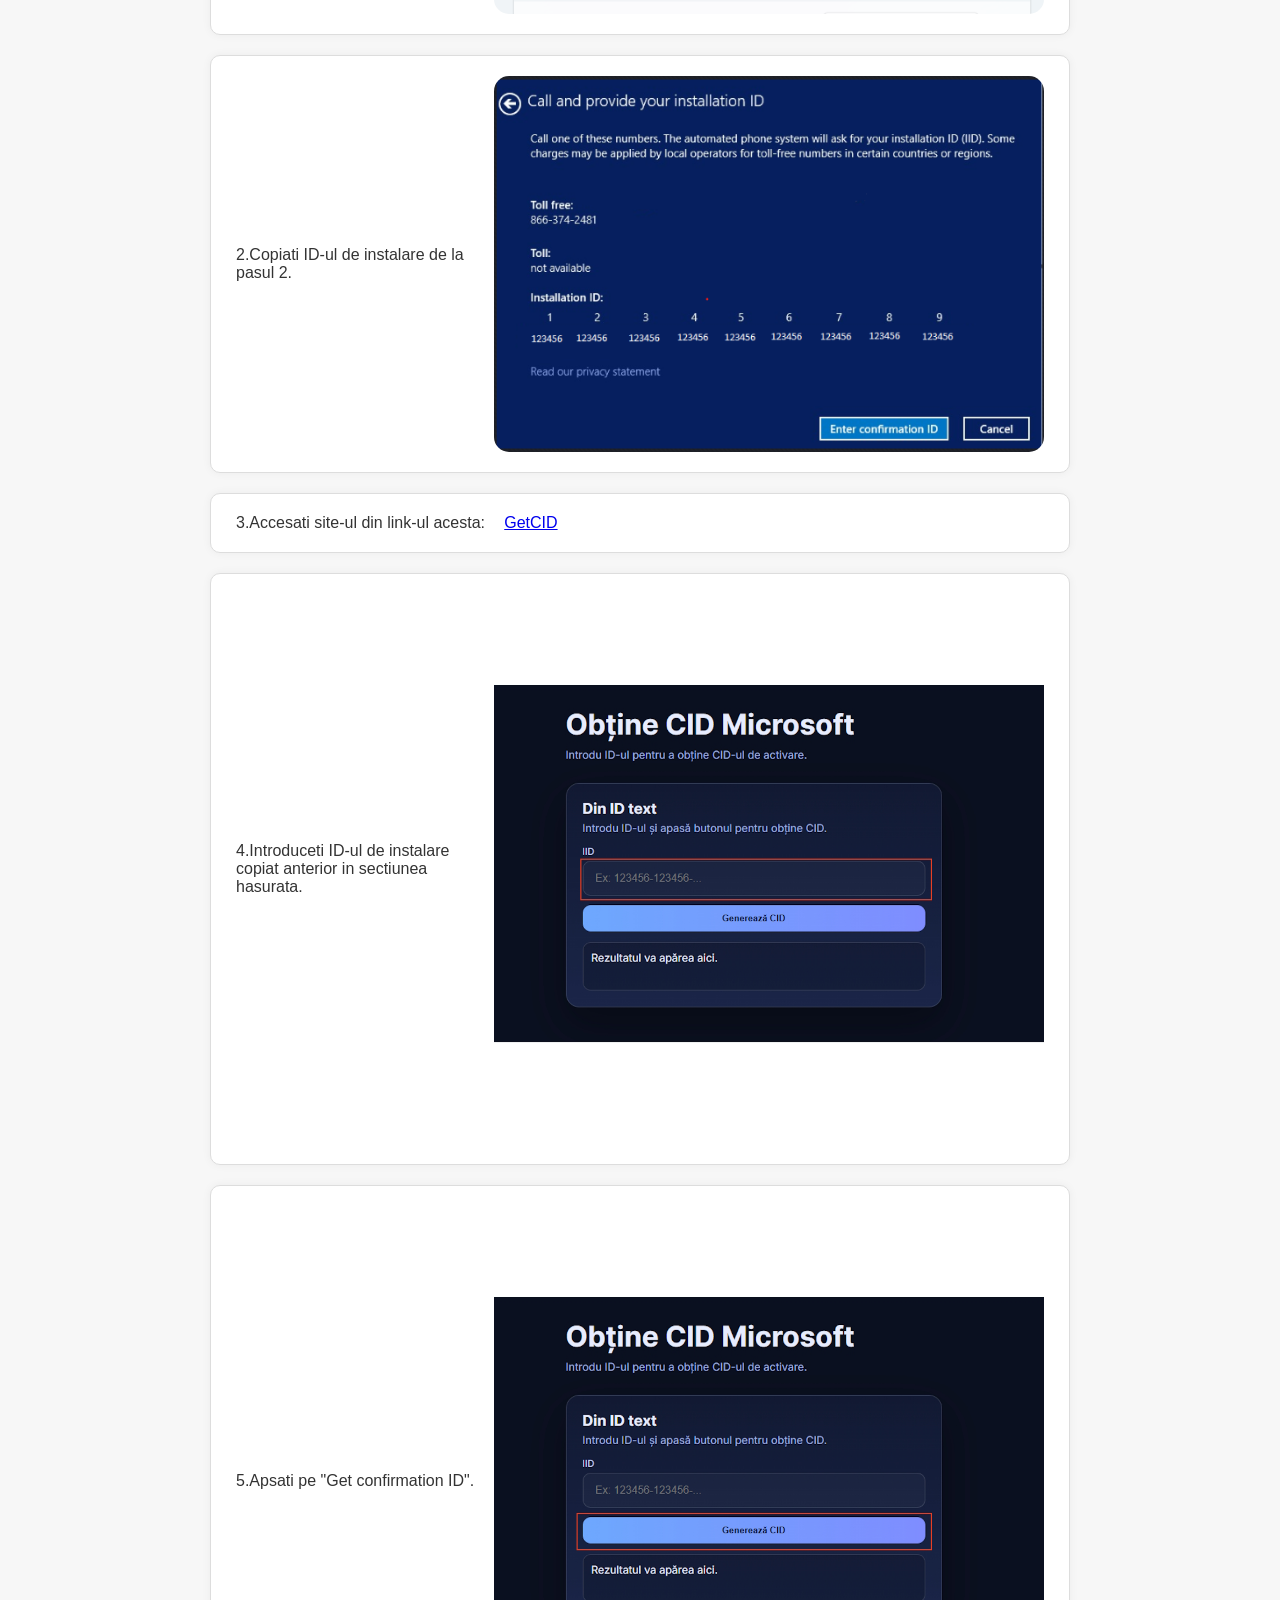
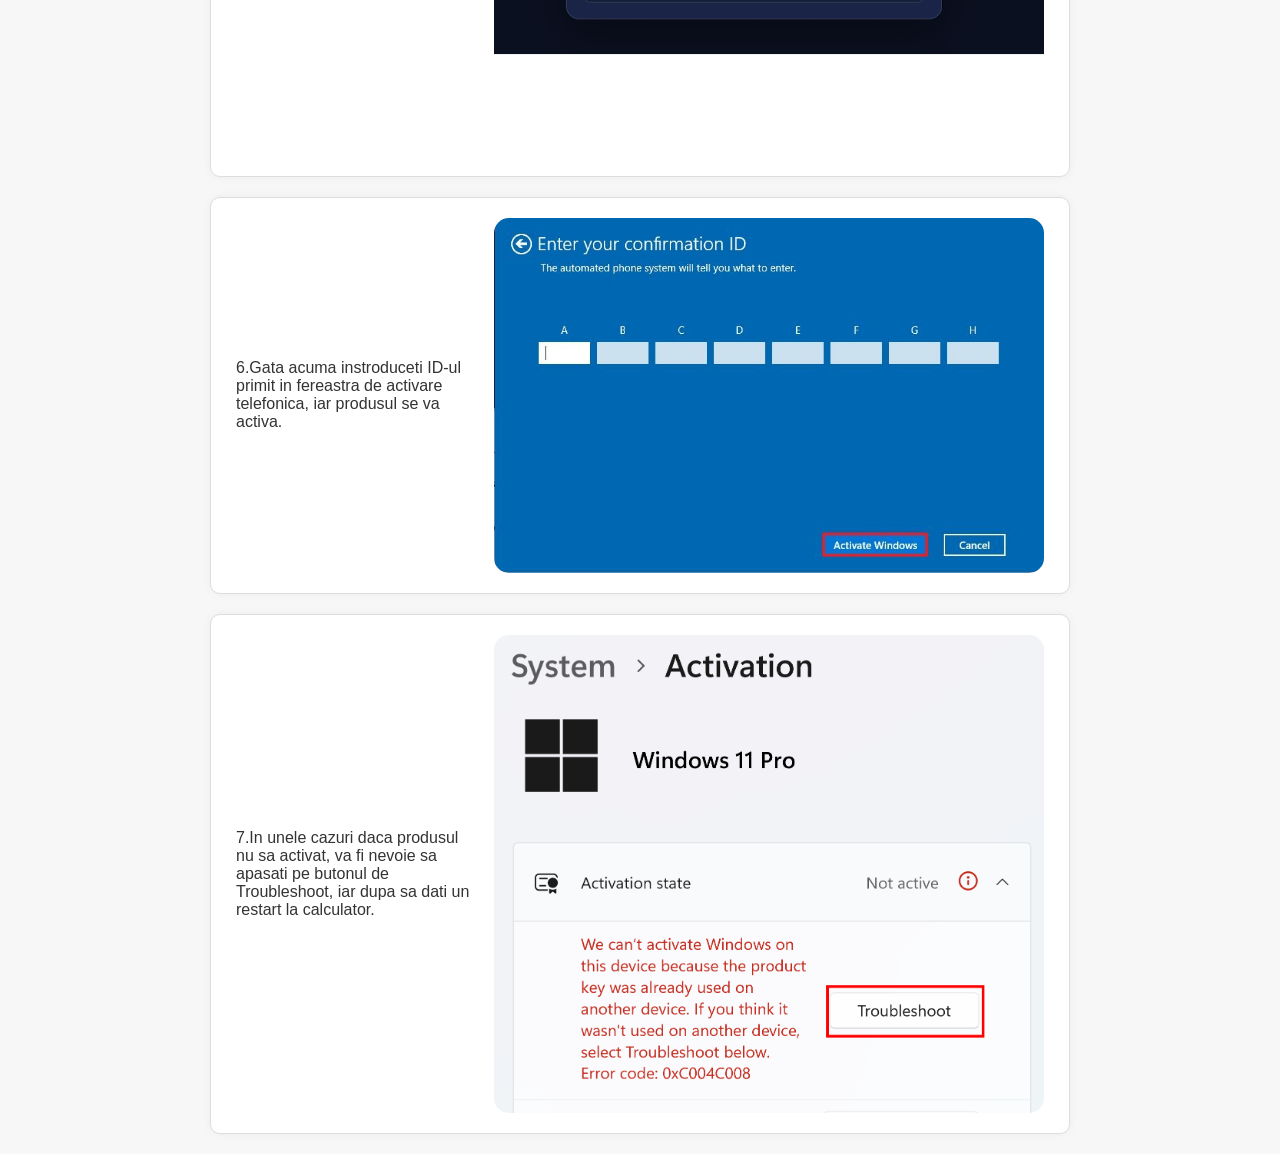
<file: html/windows/windows-11-home.html>
<!DOCTYPE html>
<html lang="ro">
<head>
  <link rel="icon" type="image/png" href="/favicon.png">
  <meta charset="UTF-8" />
  <title>Windows 11 Home</title>
  <link rel="stylesheet" href="../../style.css" />
</head>
<body>
  <!-- Include header -->
  <div id="header-include"></div>
  <hr />

<div class="page-title">
    <h1>Windows 11 Home</h1>
</div>
  
<!-- Div 1: Informații despre instalare (de ex. recomandare descărcare) -->
<div class="info-instalare">
   <p>
  <span data-i18n="infoInstalareWin11home">Dacă nu aveți deja instalat Windows 11 Home, vă recomandăm să îl descărcați și să îl instalați mai întâi de aici:  
  </span>
    <a href="https://www.microsoft.com/en-us/software-download/windows11" target="_blank">
      https://www.microsoft.com/en-us/software-download/windows11
    </a>
  </p>
</div>

<!-- Div 2: Erori comune -->
<div class="erori-comune">
  <h2 data-i18n="eroriTitleWin11home">Erori comune în timpul activării:</h2>
  <ul>
    <li>
      0xC004f050 
      (<a data-i18n="eroare1LinkWin11home" href="windows-error-0xc004f050">Faceți clic aici pentru a afla cum să remediați această eroare</a>)
    </li>
    <li>
      0xC004C008 
      (<a data-i18n="eroare2LinkWin11home" href="windows-error-0xc004c008">Faceți clic aici pentru a afla cum să remediați această eroare</a>)
    </li>
    <li>
      0xc0ea000a 
      (<a data-i18n="eroare3LinkWin11home" href="windows-error-0xc0ea000a">Faceți clic aici pentru a afla cum să remediați această eroare</a>)
    </li>
  </ul>
  </p>
</div>

<!-- Div 3: conținut-instructiuni (pași + imagini) -->
<div class="continut-instructiuni">
  <!-- Exemplu: fiecare pas în propriul div -->
  <div class="pas">
    <p data-i18n="pas1Win11home">1. Faceți clic pe Start, mergeți la Setări</p>
    <img src="../../images/w11-pas1.jpg" alt="Setări Windows" />
  </div>

  <div class="pas">
    <p data-i18n="pas2Win11home">2. Faceți clic pe Sistem -> Activare</p>
    <img src="../../images/w11-pas2.jpg" alt="Actualizare și Securitate" />
  </div>

    <div class="pas">
    <p data-i18n="pas3Win11home">3. Faceți clic pe Activare sau Schimbare cheie de produs</p>
    <img src="../../images/w11home-pas3.jpg" alt="Actualizare și Securitate" />
  </div>

    <div class="pas">
    <p data-i18n="pas4Win11home">4. Introduceți cheia de licență pe care ați primit-o după achiziție</p>
    <img src="../../images/w11home-pas4.jpg" alt="Actualizare și Securitate" />
  </div>

    <div class="pas">
    <p data-i18n="pas5Win11home">5. Gata, acum Windows-ul dvs. este complet activat și veți avea acces la funcțiile Premium.</p>
    <img src="../../images/w11home-pas5.jpg" alt="Actualizare și Securitate" />
  </div>
  
  <!-- Adaugi câți pași ai nevoie... -->





  <div class="page-title" style="border:3px">
    <h1 dara-i18n="titlePhone">Activare Telefonica</h1>
</div>
  
<div class="continut-instructiuni">
      <div class="pas">
    <p data-i18n="pas1OffPhone">1. Daca va apare o fereastră asemanatoare trebuie să selectați „Activați prin telefon” și apoi vă va afișa ecranul ID de instalare cu un număr de telefon gratuit care este un sistem robot automat</p>
    <img src="../../images/Error 0xC004C008.png" alt="Setări Windows" />
  </div>

  <div class="pas">
    <p data-i18n="pas2OffPhone">2.Copiati ID-ul de instalare de la pasul 2.</p>
    <img src="../../images/Phone_Activation_Windows_Call.png" alt="Actualizare și Securitate" />
  </div>

    <div class="pas">
    <p data-i18n="pas3OffPhone">3.Accesati site-ul din link-ul acesta: </p>
      <a style="margin-right:60.2%" href="https://cid.ms-installation-guide.com/" target="_blank">GetCID</a>
   
  </div>

    <div class="pas">
    <p data-i18n="pas4OffPhone">4.Introduceti ID-ul de instalare copiat anterior in sectiunea hasurata.</p>
    <img src="../../images/cid-ms-installation-guide-pas-4.jpg" alt="pas4" />
  </div>

      <div class="pas">
    <p data-i18n="pas5OffPhone">5.Apsati pe "Get confirmation ID".</p>
    <img src="../../images/cid-ms-installation-guide-pas-5.jpg" alt="pas5" />
  </div>

      <div class="pas">
    <p data-i18n="pas6OffPhone">6.Gata acuma instroduceti ID-ul primit in fereastra de activare telefonica, iar produsul se va activa.</p>
    <img src="../../images/Enter_Confirmation_ID.jpg" alt="Actualizare și Securitate" />
  </div>

        <div class="pas">
    <p data-i18n="pas7OffPhone">7.In unele cazuri daca produsul nu sa activat, va fi nevoie sa apasati pe butonul de Troubleshoot, iar dupa sa dati un restart la calculator.</p>
    <img src="../../images/Error 0xC004C008 pas7.png" alt="Actualizare și Securitate" />
  </div>

  
</div>

  <script src="../../js/include-header.js"></script>
</body>
</html>
</file>
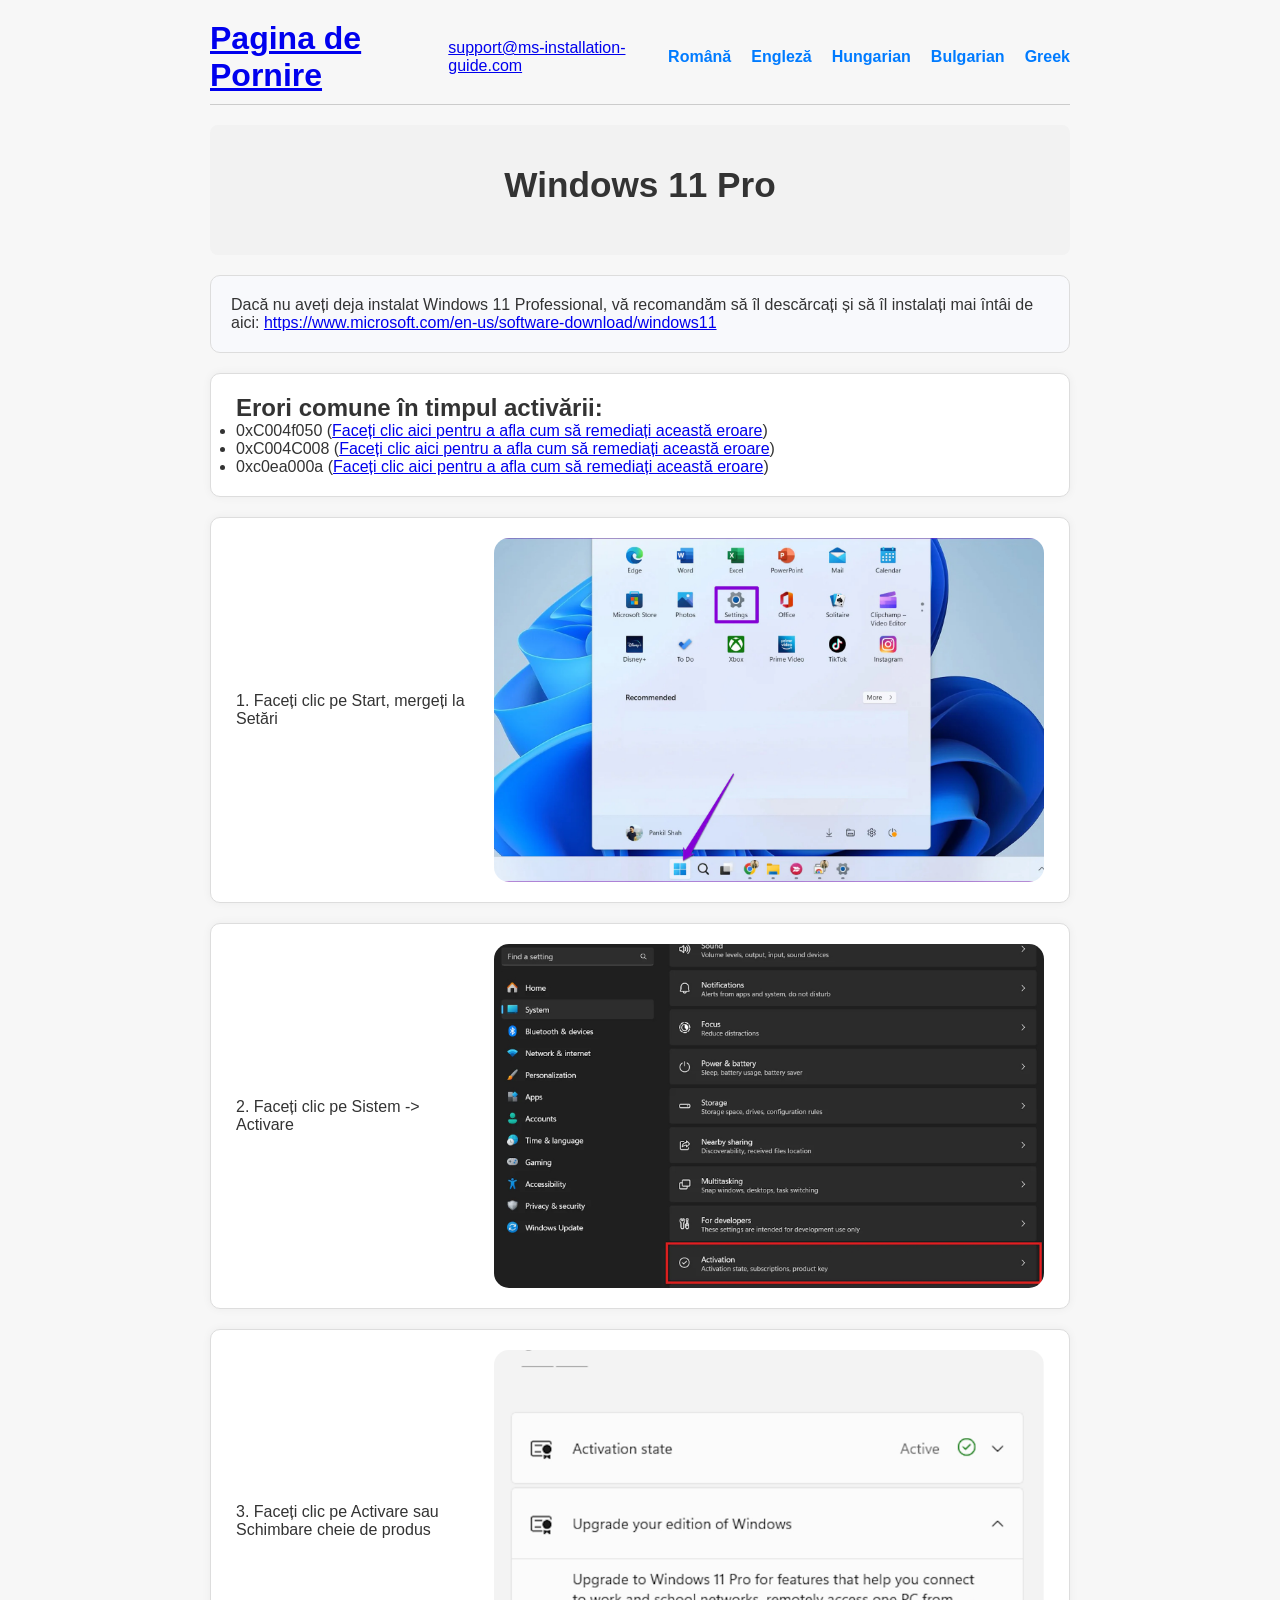
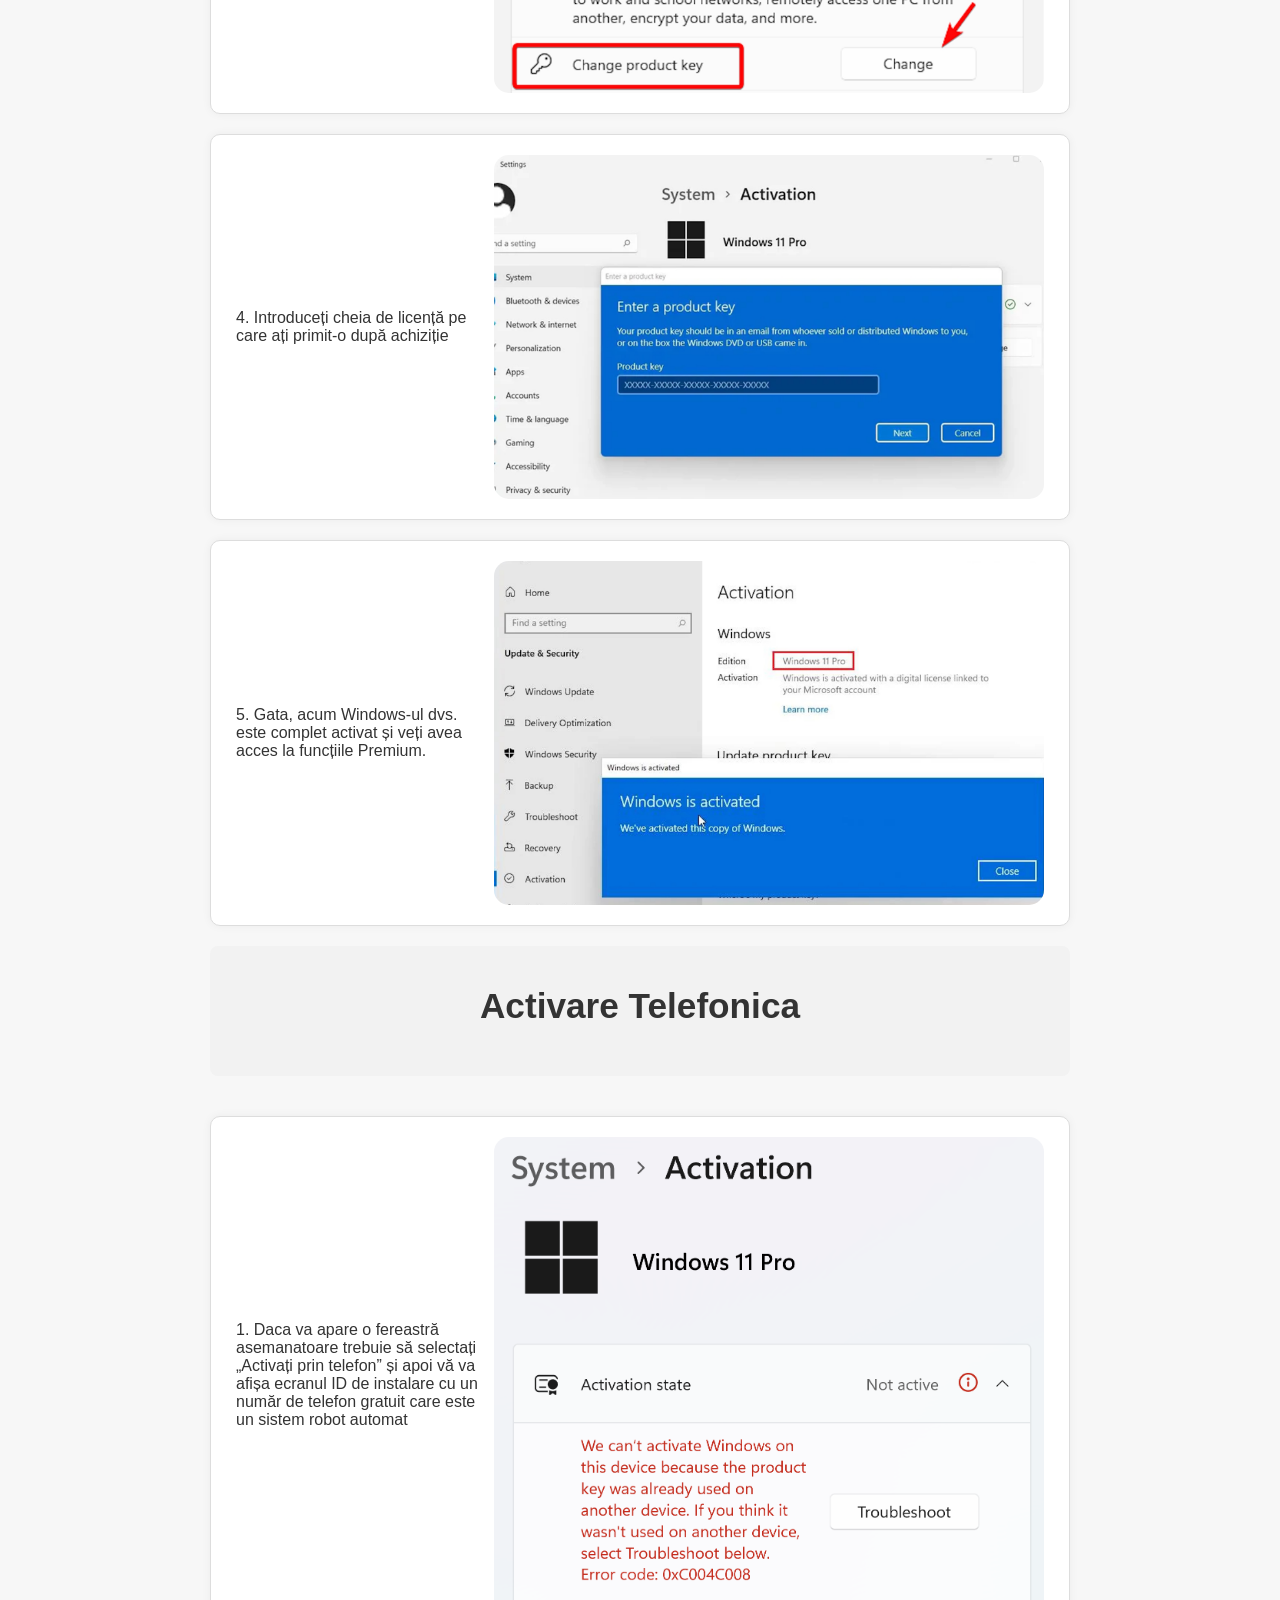
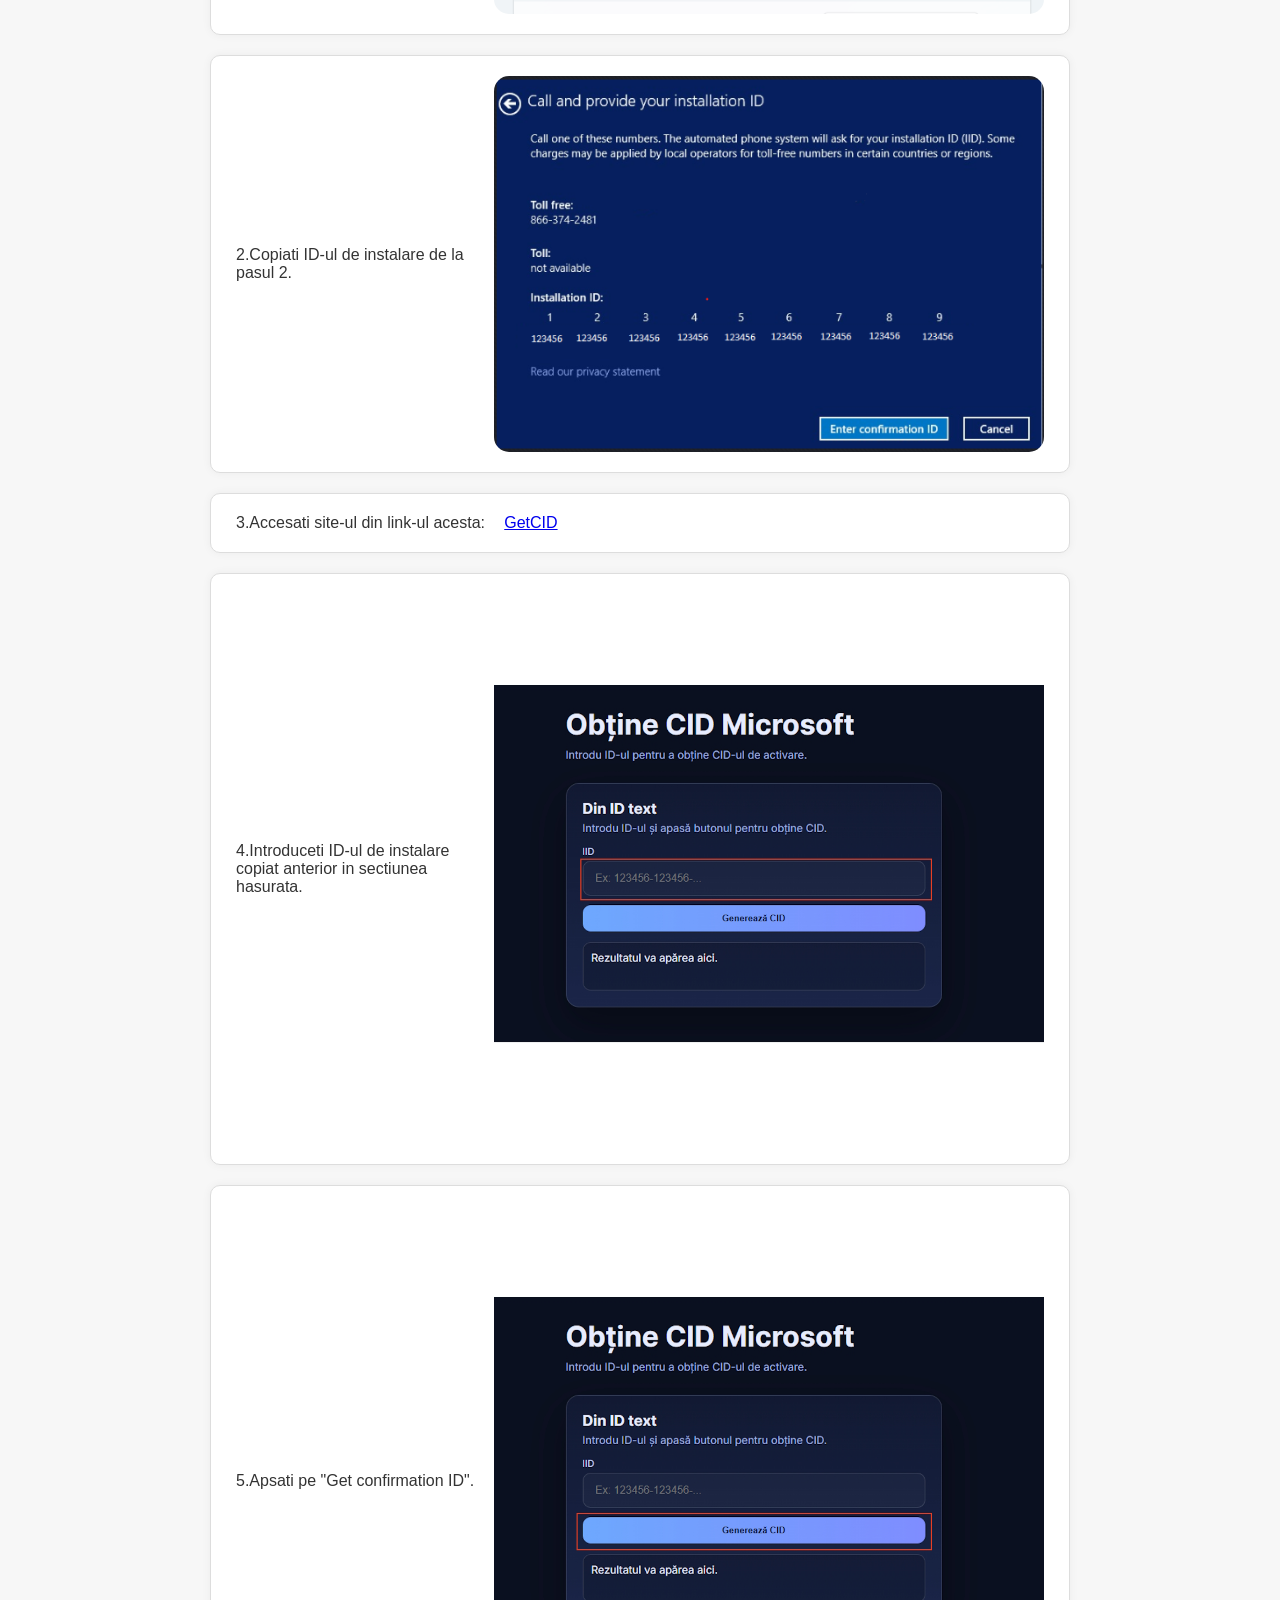
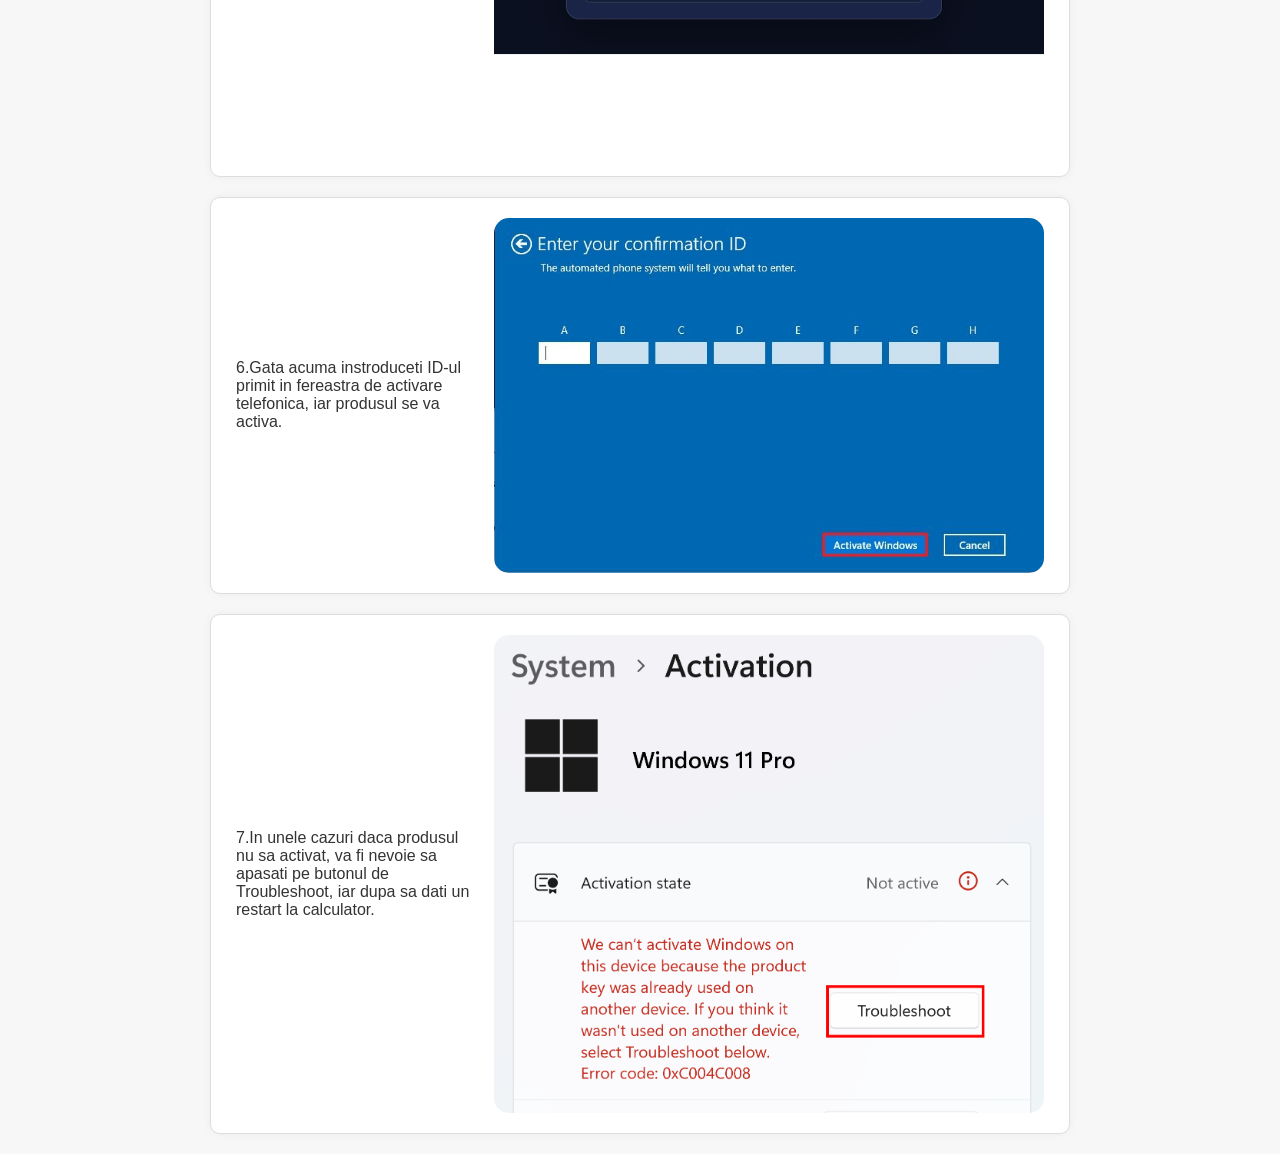
<file: html/windows/windows-11-pro.html>
<!DOCTYPE html>
<html lang="ro">
<head>
  <link rel="icon" type="image/png" href="/favicon.png">
  <meta charset="UTF-8" />
  <title>Windows 11 Pro</title>
  <link rel="stylesheet" href="../../style.css" />
</head>
<body>
  <!-- Include header -->
  <div id="header-include"></div>
  <hr />

<div class="page-title">
    <h1>Windows 11 Pro</h1>
</div>
  
<!-- Div 1: Informații despre instalare (de ex. recomandare descărcare) -->
<div class="info-instalare">
   <p>
  <span data-i18n="infoInstalareWin11pro">Dacă nu aveți deja instalat Windows 11 Professional, vă recomandăm să îl descărcați și să îl instalați mai întâi de aici:  
  </span>
    <a href="https://www.microsoft.com/en-us/software-download/windows11" target="_blank">
      https://www.microsoft.com/en-us/software-download/windows11
    </a>
  </p>
</div>

<!-- Div 2: Erori comune -->
<div class="erori-comune">
  <h2 data-i18n="eroriTitleWin11pro">Erori comune în timpul activării:</h2>
  <ul>
    <li>
      0xC004f050 
      (<a data-i18n="eroare1LinkWin11pro" href="windows-error-0xc004f050">Faceți clic aici pentru a afla cum să remediați această eroare</a>)
    </li>
    <li>
      0xC004C008 
      (<a data-i18n="eroare2LinkWin11pro" href="windows-error-0xc004c008">Faceți clic aici pentru a afla cum să remediați această eroare</a>)
    </li>
    <li>
      0xc0ea000a 
      (<a data-i18n="eroare3LinkWin11pro" href="windows-error-0xc0ea000a">Faceți clic aici pentru a afla cum să remediați această eroare</a>)
    </li>
  </ul>
  </p>
</div>

<!-- Div 3: conținut-instructiuni (pași + imagini) -->
<div class="continut-instructiuni">
  <!-- Exemplu: fiecare pas în propriul div -->
  <div class="pas">
    <p data-i18n="pas1Win11pro">1. Faceți clic pe Start, mergeți la Setări</p>
    <img src="../../images/w11-pas1.jpg" alt="Setări Windows" />
  </div>

  <div class="pas">
    <p data-i18n="pas2Win11pro">2. Faceți clic pe Sistem -> Activare</p>
    <img src="../../images/w11-pas2.jpg" alt="Actualizare și Securitate" />
  </div>

    <div class="pas">
    <p data-i18n="pas3Win11pro">3. Faceți clic pe Activare sau Schimbare cheie de produs</p>
    <img src="../../images/w11-pas3.jpg" alt="Actualizare și Securitate" />
  </div>

    <div class="pas">
    <p data-i18n="pas4Win11pro">4. Introduceți cheia de licență pe care ați primit-o după achiziție</p>
    <img src="../../images/w11-pas4.jpg" alt="Actualizare și Securitate" />
  </div>

    <div class="pas">
    <p data-i18n="pas5Win11pro">5. Gata, acum Windows-ul dvs. este complet activat și veți avea acces la funcțiile Premium.</p>
    <img src="../../images/w11-pas5.jpg" alt="Actualizare și Securitate" />
  </div>
  
  <!-- Adaugi câți pași ai nevoie... -->



<div class="page-title" style="border:3px">
    <h1 dara-i18n="titlePhone">Activare Telefonica</h1>
</div>
  
<div class="continut-instructiuni">
      <div class="pas">
    <p data-i18n="pas1OffPhone">1. Daca va apare o fereastră asemanatoare trebuie să selectați „Activați prin telefon” și apoi vă va afișa ecranul ID de instalare cu un număr de telefon gratuit care este un sistem robot automat</p>
    <img src="../../images/Error 0xC004C008.png" alt="Setări Windows" />
  </div>

  <div class="pas">
    <p data-i18n="pas2OffPhone">2.Copiati ID-ul de instalare de la pasul 2.</p>
    <img src="../../images/Phone_Activation_Windows_Call.png" alt="Actualizare și Securitate" />
  </div>

    <div class="pas">
    <p data-i18n="pas3OffPhone">3.Accesati site-ul din link-ul acesta: </p>
      <a style="margin-right:60.2%" href="https://cid.ms-installation-guide.com/" target="_blank">GetCID</a>
   
  </div>

    <div class="pas">
    <p data-i18n="pas4OffPhone">4.Introduceti ID-ul de instalare copiat anterior in sectiunea hasurata.</p>
    <img src="../../images/cid-ms-installation-guide-pas-4.jpg" alt="pas4" />
  </div>

      <div class="pas">
    <p data-i18n="pas5OffPhone">5.Apsati pe "Get confirmation ID".</p>
    <img src="../../images/cid-ms-installation-guide-pas-5.jpg" alt="pas5" />
  </div>

      <div class="pas">
    <p data-i18n="pas6OffPhone">6.Gata acuma instroduceti ID-ul primit in fereastra de activare telefonica, iar produsul se va activa.</p>
    <img src="../../images/Enter_Confirmation_ID.jpg" alt="Actualizare și Securitate" />
  </div>

        <div class="pas">
    <p data-i18n="pas7OffPhone">7.In unele cazuri daca produsul nu sa activat, va fi nevoie sa apasati pe butonul de Troubleshoot, iar dupa sa dati un restart la calculator.</p>
    <img src="../../images/Error 0xC004C008 pas7.png" alt="Actualizare și Securitate" />
  </div>


  
</div>

  <script src="../../js/include-header.js"></script>
</body>
</html>
</file>
<file: style.css>
/* Reset minim */
* {
  margin: 0;
  padding: 0;
  box-sizing: border-box;
}

/* BODY */
body {
  font-family: Arial, sans-serif;
  color: #333;
  background-color: #f7f7f7;
  margin: 0 auto;
  max-width: 900px; /* Lățimea maximă a paginii */
  padding: 20px;
}

/* HEADER */
header {
  display: flex;
  align-items: center;
  justify-content: space-between;
  /* poți pune un background color dacă vrei:
     background-color: #eee; 
  */
}

/* Titlu principal */
header h1 {
  font-size: 2em;
}

/* Meniul de limbi (NAV) */
.language-nav ul {
  display: flex;
  list-style: none;   /* elimină bullet-urile */
  gap: 20px;          /* spațiu orizontal între elemente */
}

.language-nav a {
  text-decoration: none;
  color: #007bff;
  font-weight: bold;
  transition: color 0.2s ease;
}

/* Efect la hover pe linkurile de limbă */
.language-nav a:hover {
  color: #0056b3; /* o nuanță mai închisă de albastru */
}

/* Linie orizontală de sub header (hr) */
hr {
  margin-top: 10px;
  margin-bottom: 20px;
  border: none;
  border-top: 1px solid #ccc;
}

/* MAIN */
main {
  display: flex;
  flex-direction: column; /* Elementele (imaginile) vor fi afișate pe verticală */
  gap: 20px; /* Spațiu între elemente */
}

/* Titlul de la interiorul paginii */
main h2 {
  text-align: center;
  margin-bottom: 20px;
  font-size: 1.5em;
}

/* Card/link (div) pentru imagine + text */
.image-box {
  display: block;
  background-color: white;  
  border: 2px solid #ccc;   
  border-radius: 10px;       
  text-decoration: none;    
  color: inherit;           
  overflow: hidden;         
  transition: transform 0.2s ease;
}

/* Efect la hover pentru card */
.image-box:hover {
  transform: scale(1.01);
  border-color: #007bff;
}

/* Imaginea din interiorul cardului */
.image-box img {
  display: block;
  width: 100%;
  height: auto;
}

/* Textul din interiorul cardului */
.image-box span {
  display: block;
  padding: 15px;
  font-size: 1em;
  text-align: center;
}


















/* Header lat cu titlu centrat */
.page-title {
  background-color: #f2f2f2;
  padding: 40px 0;
  text-align: center;
  margin-bottom: 20px;
  border-radius: 8px;
}

.page-title h1 {
  font-size: 2.2rem;
  margin-bottom: 10px;
}

/* Div de informații inițiale despre instalare */
.info-instalare {
  background-color: #f8f9fc;
  border: 1px solid #ddd;
  border-radius: 10px;
  padding: 20px;
  margin-bottom: 20px;
}

/* Div pentru lista de erori comune */
.erori-comune {
  background-color: #fff;
  border-radius: 10px;
  border: 1px solid #ddd;
  padding: 20px 25px;
  margin-bottom: 20px;
  box-shadow: 0 0 10px rgba(0,0,0,0.05);
}

/* Div general pentru conținutul instrucțiunilor */
.continut-instructiuni {
  display: flex;
  flex-direction: column;
  gap: 20px;
}

/* Fiecare pas este un mic "card" */
.continut-instructiuni .pas {
  background-color: #fff;
  border: 1px solid #ddd;
  border-radius: 10px;
  display: flex;
  justify-content: space-between;
  align-items: center;   /* Aliniere verticală la mijloc */
  gap: 15px;            /* Spațiu între text și imagine */
  box-shadow: 0 0 10px rgba(0,0,0,0.05);
  padding: 20px 25px;
}

/* Imaginea din fiecare pas */
.continut-instructiuni .pas img {
  width: 550px;   /* Ajustează lățimea dorită */
  border-radius: 15px; 
  /* Poti adăuga box-shadow etc. */
}











/* Containerul principal pentru eroare 0xc004f050 */
.eroare-0xc004f050 {
  background-color: #fff;          /* Fundal alb pentru contrast */
  border: 2px solid #ccc;         /* Linia de contur (gri deschis) */
  border-radius: 10px;            /* Colțuri rotunjite */
  padding: 20px 30px;             /* Spațiere interioară */
  margin: 20px 0;                 /* Spațiere față de elementele din jur */
  box-shadow: 0 0 10px rgba(0,0,0,0.05); /* Umbră subtilă pentru efect de card */
  max-width: 900px;               /* Lățime maximă, ca restul layoutului */
  margin-left: auto;              /* Centrare orizontală */
  margin-right: auto;
}

/* Paragrafele din interiorul containerului */
.eroare-0xc004f050 p {
  margin-bottom: 15px;            /* Spațiu între linii */
  line-height: 1.5;               /* Înălțime linie ușor mărită pentru lizibilitate */
}

/* Stil suplimentar pentru link-urile din text */
.eroare-0xc004f050 a {
  color: #007bff;                 /* Albastru pentru linkuri */
  text-decoration: none;          /* Fără subliniere implicită */
  transition: color 0.2s ease;
}

.eroare-0xc004f050 ul {
    padding-left: 20px;  /* Creează indentare pentru tab */
    margin-bottom: 10px; /* Adaugă spațiu între liste */
}

.eroare-0xc004f050 ul li {
    margin-bottom: 5px;  /* Adaugă spațiu între fiecare element din listă */
}

/* Efect la hover pe link */
.eroare-0xc004f050 a:hover {
  color: #0056b3;                 /* O nuanță mai închisă la hover */
}






/* ===================================
   RESPONSIVE PENTRU DISPOZITIVE MOBILE
   =================================== */

/* 
   Se aplică până în ~480px (majoritatea telefoanelor mai mici).
*/
@media only screen and (max-width: 414px) {
  /* Body */
  body {
    margin: 0;
    padding: 10px;
    max-width: 100%;
  }

  /* HEADER */
  header {
    flex-direction: column;
    align-items: flex-start;
    gap: 10px;
  }

  header h1 {
    font-size: 1.8em;
    margin-bottom: 10px;
    text-align: center;
  }

  .language-nav ul {
    flex-direction: column;
    gap: 10px;
    align-items: center;
    justify-content: center;
  }

  .language-nav a {
    font-size: 1.8em;
    padding: 5px;
  }

  /* MAIN: carduri (img + text) pe un singur coloan */
  main {
    gap: 15px;
  }

  .image-box img {
    max-width: 100%;
    height: auto;
  }

  .image-box span {
    font-size: 1.1em;
    padding: 10px;
  }

  /* Pași instrucțiuni */
  .continut-instructiuni .pas {
    flex-direction: column;
    align-items: flex-start;
  }

  .continut-instructiuni .pas img {
    width: 100%;
    margin-top: 10px;
  }

  .continut-instructiuni .pas p {
    font-size: 1.05em;
    line-height: 1.4em;
  }

  .page-title h1 {
    font-size: 1.7em;
    margin: 20px 0;
    text-align: center;
  }
}

/* 
   Al doilea prag, până în 768px, pentru telefoane/tablete mai mari 
*/
@media only screen and (max-width: 768px) {
  /* HEADER */
  header {
    flex-direction: column;
    align-items: flex-start;
    gap: 10px;
  }

  header h1 {
    font-size: 1.8em;
    margin-bottom: 10px;
    text-align: center;
  }

  .language-nav ul {
    flex-direction: column;
    gap: 10px;
    align-items: center;
    justify-content: center;
  }

  .language-nav a {
    font-size: 1.1em;
    padding: 5px;
  }

  /* MAIN: carduri (img + text) pe un singur coloan */
  main {
    gap: 15px;
  }

  .image-box img {
    max-width: 100%;
    height: auto;
  }

  .image-box span {
    font-size: 1.1em;
    padding: 10px;
  }

  /* Pași instrucțiuni */
  .continut-instructiuni .pas {
    flex-direction: column;
    align-items: flex-start;
  }

  .continut-instructiuni .pas img {
    width: 100%;
    margin-top: 10px;
  }

  .continut-instructiuni .pas p {
    font-size: 1.05em;
    line-height: 1.4em;
  }

  .page-title h1 {
    font-size: 1.7em;
    margin: 20px 0;
    text-align: center;
  }
  /* Alte ajustări după preferințe */
}
</file>
